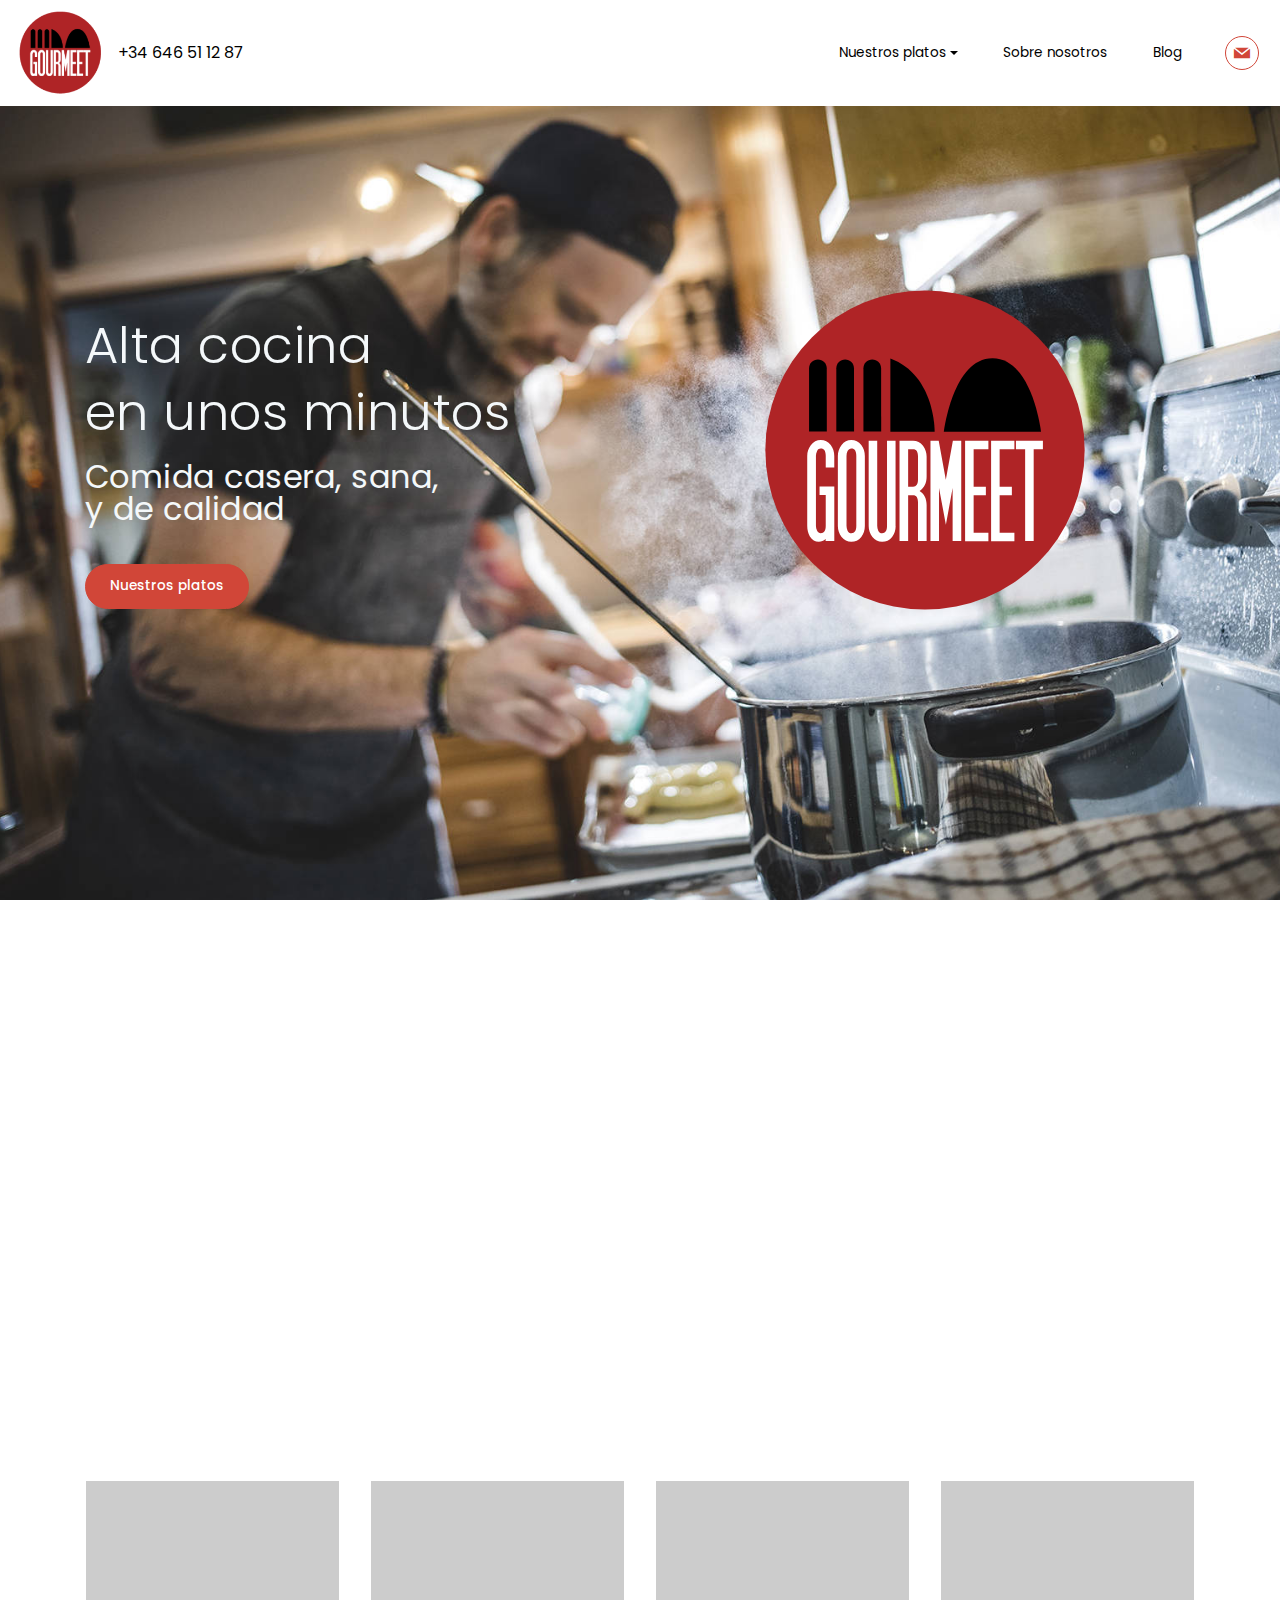
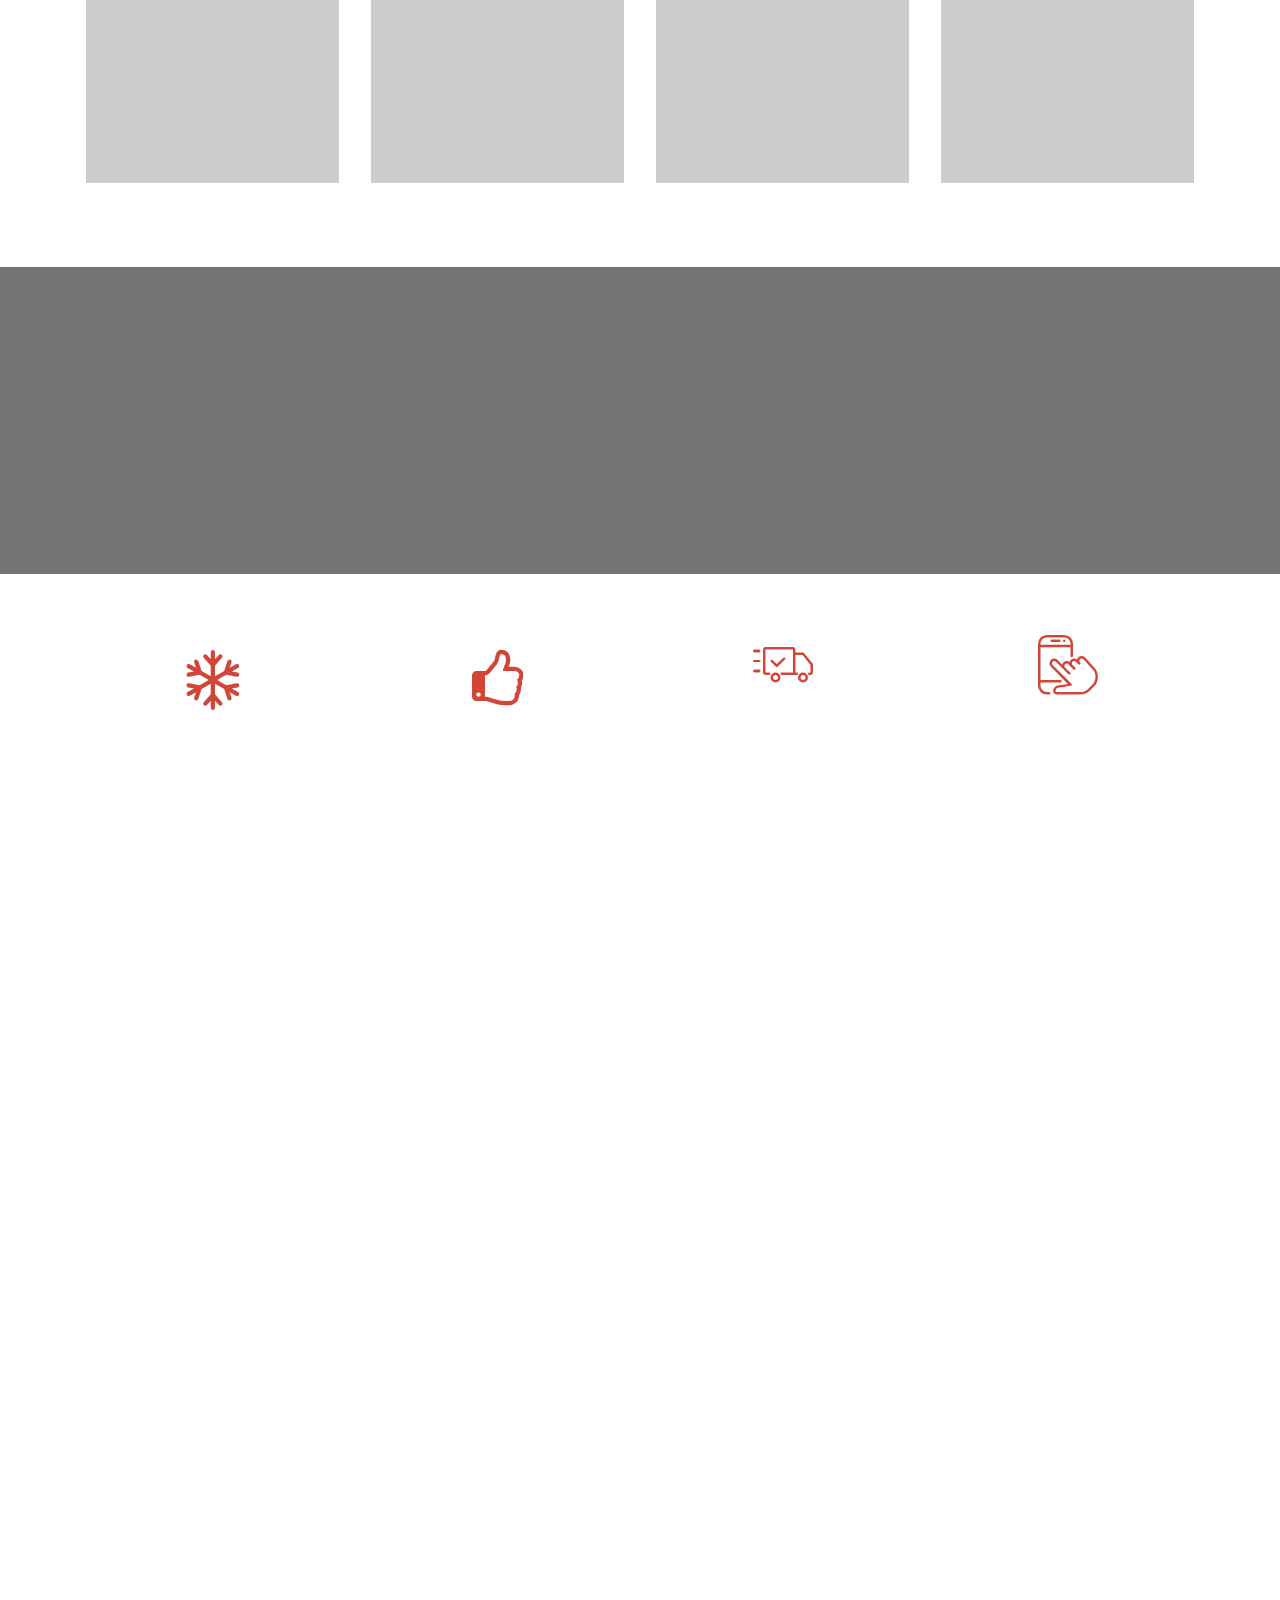
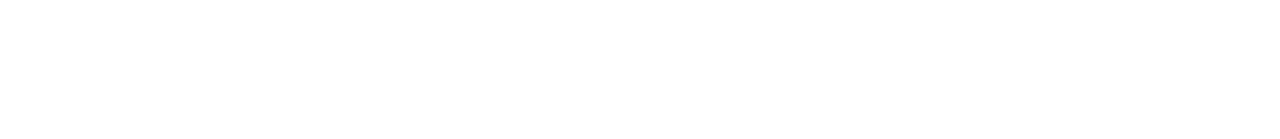
<file: index.html>
<!DOCTYPE html>
<html >
<head>
  <!-- Site made with Mobirise Website Builder v4.8.10, https://mobirise.com -->
  <meta charset="UTF-8">
  <meta http-equiv="X-UA-Compatible" content="IE=edge">
  <meta name="generator" content="Mobirise v4.8.10, mobirise.com">
  <meta name="viewport" content="width=device-width, initial-scale=1, minimum-scale=1">
  <link rel="shortcut icon" href="assets/images/mesa-de-trabajo-1-164x165.png" type="image/x-icon">
  <meta name="description" content="">
  <title>Home</title>
  <link rel="stylesheet" href="assets/icon54/style.css">
  <link rel="stylesheet" href="assets/web/assets/mobirise-icons/mobirise-icons.css">
  <link rel="stylesheet" href="assets/font-awesome/css/font-awesome.css">
  <link rel="stylesheet" href="assets/bootstrap/css/bootstrap.min.css">
  <link rel="stylesheet" href="assets/bootstrap/css/bootstrap-grid.min.css">
  <link rel="stylesheet" href="assets/bootstrap/css/bootstrap-reboot.min.css">
  <link rel="stylesheet" href="assets/animatecss/animate.min.css">
  <link rel="stylesheet" href="assets/socicon/css/styles.css">
  <link rel="stylesheet" href="assets/dropdown/css/style.css">
  <link rel="stylesheet" href="assets/theme/css/style.css">
  <link rel="stylesheet" href="assets/mobirise/css/mbr-additional.css" type="text/css">
  
  
  
</head>
<body>
  <section class="menu cid-rcGasZNHS0" once="menu" id="menu1-1" data-sortbtn="btn-primary">

    
    

    <nav class="navbar navbar-dropdown navbar-fixed-top navbar-expand-lg">
        <div class="navbar-brand">
            <span class="navbar-logo">
                <a href="#top">
                    <img src="assets/images/mesa-de-trabajo-1-164x165.png" alt="Gourmeet" title="Home" style="height: 5.6rem;">
                </a>
            </span>
            <span class="navbar-caption-wrap"><a class="navbar-caption text-black display-5" href="tel:+34-646 511287 ">+34 646 51 12 87 </a></span>
        </div>
        <button class="navbar-toggler" type="button" data-toggle="collapse" data-target="#navbarSupportedContent" aria-controls="navbarNavAltMarkup" aria-expanded="false" aria-label="Toggle navigation">
            <div class="hamburger">
                <span></span>
                <span></span>
                <span></span>
                <span></span>
            </div>
        </button>
      <div class="collapse navbar-collapse" id="navbarSupportedContent">
            <ul class="navbar-nav nav-dropdown nav-right" data-app-modern-menu="true"><li class="nav-item dropdown">
                    <a class="nav-link link text-black dropdown-toggle display-4" href="index.html#content7-1c" data-toggle="dropdown-submenu" aria-expanded="false">Nuestros platos</a><div class="dropdown-menu"><a class="text-black dropdown-item display-4" href="index.html#content7-1c">Carnes<br>Pasta<br>Cremas y rellenos<br>Varios</a></div>
                </li><li class="nav-item"><a class="nav-link link text-black display-4" href="page1.html#content9-o">
                        Sobre nosotros</a></li><li class="nav-item"><a class="nav-link link text-black display-4" href="index.html#features10-1e">
                        Blog</a></li></ul>
            <div class="icons-menu">
              <div class="soc-item">
                <a href="mailto:info@gourmeet.es">
                  <span class="mbr-iconfont socicon-mail socicon" style="color: rgb(209, 70, 56); fill: rgb(209, 70, 56);"></span>
                </a>
              </div>
              
              
              
              
              
            </div>
            
      </div>
    </nav>
</section>

<section class="header4 cid-reMaHEFUPE mbr-fullscreen" id="header4-15" data-sortbtn="btn-primary">

    

    

    <div class="container">
        <div class="row justify-content-center">
            <div class="mbr-white col-md-12 col-lg-6">
                <div class="typed-text pb-3 align-left display-4">
                    <span class="mbr-section-subtitle mbr-fonts-style display-1"><br><br>Alta cocina<br>en unos minutos<br></span>
                    
                </div>
                <p class="mbr-section-text mbr-fonts-style align-left display-2">Comida casera, sana,<br>y de calidad</p>
                <div class="pt-3 mbr-section-btn align-left"><a class="btn btn-md btn-primary display-4" type="submit" href="index.html#content7-1c">Nuestros platos</a></div>
            </div>
            <div class="col-lg-6">
                <div class="mbr-figure">
                    <img src="assets/images/logotipo2-1.svg" alt="Mobirise" title="">
                </div>
            </div>
        </div>
    </div>
    
</section>

<section class="cid-reM4KpsuO8" id="content9-18" data-sortbtn="btn-primary">

    

    
    <div class="container">
        <div class="row justify-content-center">
            <div class="col-12 col-md-12 align-center">
                <h2 class="mbr-section-title align-left mbr-fonts-style mbr-bold mbr-white display-1">
                    Elaboramos platos <br>precocinados de alta calidad</h2>
                <h3 class="mbr-section-subtitle align-left mbr-fonts-style mbr-white pt-2 display-2">Para que disfrutes como nunca de la cocina de siempre</h3>
            </div>
        </div>
    </div>
</section>

<section class="mbr-section article content1 cid-rfjMUEWF85" id="content1-1n" data-sortbtn="btn-primary">
    
     

    <div class="container">
        <div class="media-container-row">
            <div class="col-md-12">
                <p class="mbr-text m-0 mbr-fonts-style mbr-black display-7">“No tenemos tiempo para cocinar, pero <strong>nos gusta comer bien</strong>, alimentarnos adecuadamente… <strong>Gourmeet pone a tu disposición platos precocinados y ultracongelados, elaborados con la tecnología industrial más vanguardista</strong>, que te harán recordar los sabores de la cocina más auténtica.<br><br>Los <strong>ingredientes</strong> de todas nuestras recetas se basan en la <strong>cocina natural: sana y sabrosa</strong>. Así, elaboramos a diario las recetas tradicionales de nuestros platos precocinados: con la mejor tecnología, pero de una forma artesanal. Y se nota. <strong>Platos listos para calentar y consumir de calidad gourmet!”</strong><br></p>
            </div>
        </div>
    </div>
</section>

<section class="features19 cid-reM4lIrjnq" id="features19-15" data-sortbtn="btn-primary">

    

    
    <div class="container">
        <h2 class="mbr-section-title align-left mbr-fonts-style display-1">
            Recomendaciones del chef</h2>

        
        <div class="row justify-content-center align-items-start">
            
            <div class="card px-3 py-4 col-md-6 col-lg-3">
                <div class="card-wrapper flip-card">
                    <div class="card-img">
                        <img src="assets/images/carnes-506x343.jpg" alt="Mobirise" title="">
                        
                    </div>
                    <div class="card-box">
                        <h3 class="mbr-title mbr-fonts-style mbr-bold mbr-black display-5">
                            CARNES</h3>
                        
                        <div class="mbr-section-btn align-left"><a href="page3.html#features14-1x" class="btn btn-md btn-primary display-4">Saber más</a></div>
                    </div>
                </div>
            </div>

            <div class="card px-3 py-4 col-md-6 col-lg-3">
                <div class="card-wrapper flip-card">
                    <div class="card-img">
                        <img src="assets/images/pasta-506x343.jpg" alt="Mobirise" title="">
                        
                    </div>
                    <div class="card-box">
                        <h3 class="mbr-title mbr-fonts-style mbr-bold mbr-black display-5">
                            PASTA</h3>
                        
                        <div class="mbr-section-btn align-left"><a href="page3.html#features14-1x" class="btn btn-md btn-primary display-4">Saber más</a></div>
                    </div>
                </div>
            </div>

            <div class="card px-3 py-4 col-md-6 col-lg-3">
                <div class="card-wrapper flip-card">
                    <div class="card-img">
                        <img src="assets/images/cremas-506x343.jpg" alt="Mobirise" title="">
                        
                    </div>
                    <div class="card-box">
                        <h3 class="mbr-title mbr-fonts-style mbr-bold mbr-black display-5">
                            CREMAS Y RELLENOS</h3>
                        
                        <div class="mbr-section-btn align-left"><a href="page3.html#features14-1x" class="btn btn-md btn-primary display-4">Saber más</a></div>
                    </div>
                </div>
            </div>

            <div class="card px-3 py-4 col-md-6 col-lg-3">
                <div class="card-wrapper flip-card">
                    <div class="card-img">
                        <img src="assets/images/varios-506x343.jpg" alt="Mobirise" title="">
                        
                    </div>
                    <div class="card-box">
                        <h3 class="mbr-title mbr-fonts-style mbr-bold mbr-black display-5">
                            VARIOS</h3>
                        
                        <div class="mbr-section-btn align-left"><a href="page3.html#features14-1x" class="btn btn-md btn-primary display-4">Saber más</a></div>
                    </div>
                </div>
            </div>
        </div>
    </div>
</section>

<section class="cid-reEME1GVfP mbr-parallax-background" id="content9-15" data-sortbtn="btn-primary">

    

    <div class="mbr-overlay" style="opacity: 0.6; background-color: rgb(35, 35, 35);">
    </div>
    <div class="container">
        <div class="row justify-content-center">
            <div class="col-12 col-md-12 align-center">
                <h2 class="mbr-section-title align-left mbr-fonts-style mbr-bold mbr-white display-1">
                    Auténtica Carne fresca de Vacuno</h2>
                <h3 class="mbr-section-subtitle align-left mbr-fonts-style mbr-white pt-2 display-2">
                    100% certificada</h3>
            </div>
        </div>
    </div>
</section>

<section class="features3 cid-reMaq2E13o" id="features3-1a" data-sortbtn="btn-primary">
    
    

    
    <div class="container">
        
        
        <div class="row justify-content-center">
            <div class="card p-3 col-12 col-md-6 col-xl-3 col-lg-3">
                <div class="card-wrap">
                    <div class="card-img pb-4 align-center">
                        <span class="mbr-iconfont fa-snowflake-o fa"></span>
                    </div>
                    <div class="card-box">
                        <h4 class="card-title mbr-fonts-style align-center display-5">
                            Cadena de frio</h4>
                        <p class="mbr-text mbr-fonts-style align-center display-7">
                            Todos los productos se conservan en congelación a -18º</p>
                    </div>
                </div>
            </div>

            <div class="card p-3 col-12 col-md-6 col-xl-3 col-lg-3">
                <div class="card-wrap">
                    <div class="card-img pb-4 align-center">
                        <span class="mbr-iconfont fa-thumbs-o-up fa"></span>
                    </div>
                    <div class="card-box">
                        <h4 class="card-title mbr-fonts-style align-center display-5">
                            Calidad certificada</h4>
                        <p class="mbr-text mbr-fonts-style align-center display-7">
                           Sellos de calidad BRC FOOD y certificación IFC</p>
                    </div>
                </div>
            </div>

            <div class="card p-3 col-12 col-md-6 col-xl-3 col-lg-3">
                <div class="card-wrap">
                    <div class="card-img pb-4 align-center">
                        <span class="mbr-iconfont mbri-delivery"></span>
                    </div>
                    <div class="card-box">
                        <h4 class="card-title mbr-fonts-style align-center display-5">
                            Envio rápido</h4>
                        <p class="mbr-text mbr-fonts-style align-center display-7">Tardamos 24 hrs en procesar tu pedido</p>
                    </div>
                </div>
            </div>

            <div class="card p-3 col-12 col-md-6 col-xl-3 col-lg-3">
                <div class="card-wrap">
                    <div class="card-img pb-4 align-center">
                        <span class="mbr-iconfont icon54-v1-mobile-touch"></span>
                    </div>
                    <div class="card-box">
                        <h4 class="card-title mbr-fonts-style align-center display-5">
                            Atención personalizada</h4>
                        <p class="mbr-text mbr-fonts-style align-center display-7">
                            +34 646 51 12 87 </p>
                    </div>
                </div>
            </div>
        </div>
    </div>
</section>

<section class="cid-reM5OiMuck" id="footer4-19" data-sortbtn="btn-primary">

    

    

    <div class="container">
        <div class="row content justify-content-center align-items-start mbr-black">
            <div class="col-12 col-md-6 col-lg-4 pb-3">
                <div class="logo pb-3 align-center">
                    <a href="https://mobirise.com">
                        <img src="assets/images/logo.png" alt="Mobirise" title="" style="height: 5rem;">
                    </a>
                </div>
                
                <div class="address">
                    <h3 class="address-title mbr-fonts-style pb-2 align-center display-5">Si quieres hacer un pedido ponte en<br>contacto con nosotros. <br><br>Te asesoraremos en cantidades, almacenamiento y preparación.&nbsp;</h3>
                    <p class="address-block mbr-fonts-style pb-3 align-center mbr-text display-4"></p>
                </div>
                <div class="contacts">
                    <h3 class="contacts-title mbr-fonts-style pb-2 align-center display-5"></h3>
                    <p class="contacts-block mbr-fonts-style align-center mbr-text display-4"></p>
                </div>
            </div>
            <div class="col-sm-12 col-md-6 col-lg-5 col-xl-4 opening-hours pb-3 align-center">
                <h3 class="opening-hours-title pb-3 mbr-fonts-style align-center display-5"></h3>
                <div class="col-5 days-column mbr-fonts-style mbr-bold align-right mbr-text display-7">
                    <span></span><br>
                </div>
                <div class="col-5 hours-column mbr-fonts-style align-left mbr-text display-7">
                    <span></span><br>
                </div>
            </div>
            <div class="form-1 col-sm-12 col-md-5 col-xl-4 col-lg-3" data-form-type="formoid">
                <h3 class="form-title pb-3 mbr-fonts-style align-center display-5">
                    PEDIDOS</h3>
                <div data-form-alert="" hidden="">En breve nos pondremos en contacto contigo. Gracias por confiar en Gourmeet.</div>
                <form class="mbr-form" action="https://mobirise.com/" method="post" data-form-title="My Mobirise Form"><input type="hidden" name="email" data-form-email="true" value="VDiQFZOWtBZi4VOWW4+yKiNH7hxtEO7LfnRWHvt+xGXVkuOPVmgaKn/dy0AiYSsq7QCYgRqKG8yCWMfiLQufEmUCd+Urt1gp1HIKr+vi/GUbs4ezXHqq5Brj0T0NtDPh">
                    <div class="input-wrap" data-for="name">
                        <input type="text" class="field display-7" name="name" placeholder="Nombre" data-form-field="Name" required="" id="name-footer4-19">
                    </div>
                    <div class="input-wrap" data-for="email">
                        <input type="text" class="field display-7" name="email" placeholder="e-mail" data-form-field="E-mail" required="" id="email-footer4-19">
                    </div>
                    <div class="input-wrap" data-for="phone">
                        <input type="text" class="field display-7" name="phone" placeholder="Teléfono" data-form-field="Phone" id="phone-footer4-19">
                    </div>
                    <div class="form-group pb-2" data-for="message">
                        <textarea type="text" class="form-control display-7" name="message" placeholder="Mensaje" rows="2" data-form-field="Message" id="message-footer4-19"></textarea>
                    </div>
                    <div class="btn-row align-center">
                        <span class="input-group-btn"><button href="https://mobirise.com/" type="submit" class="btn btn-form btn-primary display-4">Enviar</button></span>
                    </div>
                </form>
            </div>
        </div>
    </div>
</section>

<section class="cid-rezptYAxd7 mbr-reveal" id="footer1-b" data-sortbtn="btn-primary">

    

    <div class="mbr-overlay" style="background-color: rgb(0, 0, 0); opacity: 0.7;"></div>

    <div class="container">
        <div class="media-container-row content text-white">
            <div class="col-12 col-md-3">
                <div class="media-wrap">
                    <a href="index.html">
                        <img src="assets/images/logotipo.svg" alt="Mobirise" title="">
                    </a>
                </div>
            </div>
            <div class="col-12 col-md-3 mbr-fonts-style display-7">
                <h5 class="pb-3"></h5>
                <p class="mbr-text"></p>
            </div>
            <div class="col-12 col-md-3 mbr-fonts-style display-7">
                <h5 class="pb-3"><strong>
                    Contacto</strong></h5>
                <p class="mbr-text">C/ Herreros Nº 12 Edificio 2 <br>Pol. Ind Los Angeles <br>28906 Getafe (Madrid) &nbsp;<br><br>+34 646 51 12 87&nbsp;</p>
            </div>
            <div class="col-12 col-md-3 mbr-fonts-style display-7">
                <h5 class="pb-3"><strong>Menú</strong></h5>
                <p class="mbr-text"><a href="index.html#header1-9" class="text-white">N</a>uestros platos<br><a href="page1.html#content9-o" class="text-white">Sobre nosotros</a><br><br><strong><a href="mailto:info@gourmeet.es">PEDIDOS</a></strong></p>
            </div>
        </div>
        <div class="footer-lower">
            <div class="media-container-row">
                <div class="col-sm-12">
                    <hr>
                </div>
            </div>
            <div class="media-container-row mbr-white">
                <div class="col-sm-6 copyright">
                    <p class="mbr-text mbr-fonts-style display-7">© Copyright 2019</p>
                </div>
                <div class="col-md-6">
                    
                </div>
            </div>
        </div>
    </div>
</section>


  <script src="assets/web/assets/jquery/jquery.min.js"></script>
  <script src="assets/popper/popper.min.js"></script>
  <script src="assets/bootstrap/js/bootstrap.min.js"></script>
  <script src="assets/touchswipe/jquery.touch-swipe.min.js"></script>
  <script src="assets/viewportchecker/jquery.viewportchecker.js"></script>
  <script src="assets/typed/typed.min.js"></script>
  <script src="assets/parallax/jarallax.min.js"></script>
  <script src="assets/smoothscroll/smooth-scroll.js"></script>
  <script src="assets/dropdown/js/script.min.js"></script>
  <script src="assets/theme/js/script.js"></script>
  <script src="assets/formoid/formoid.min.js"></script>
  
  
  <input name="animation" type="hidden">
  </body>
</html>
</file>
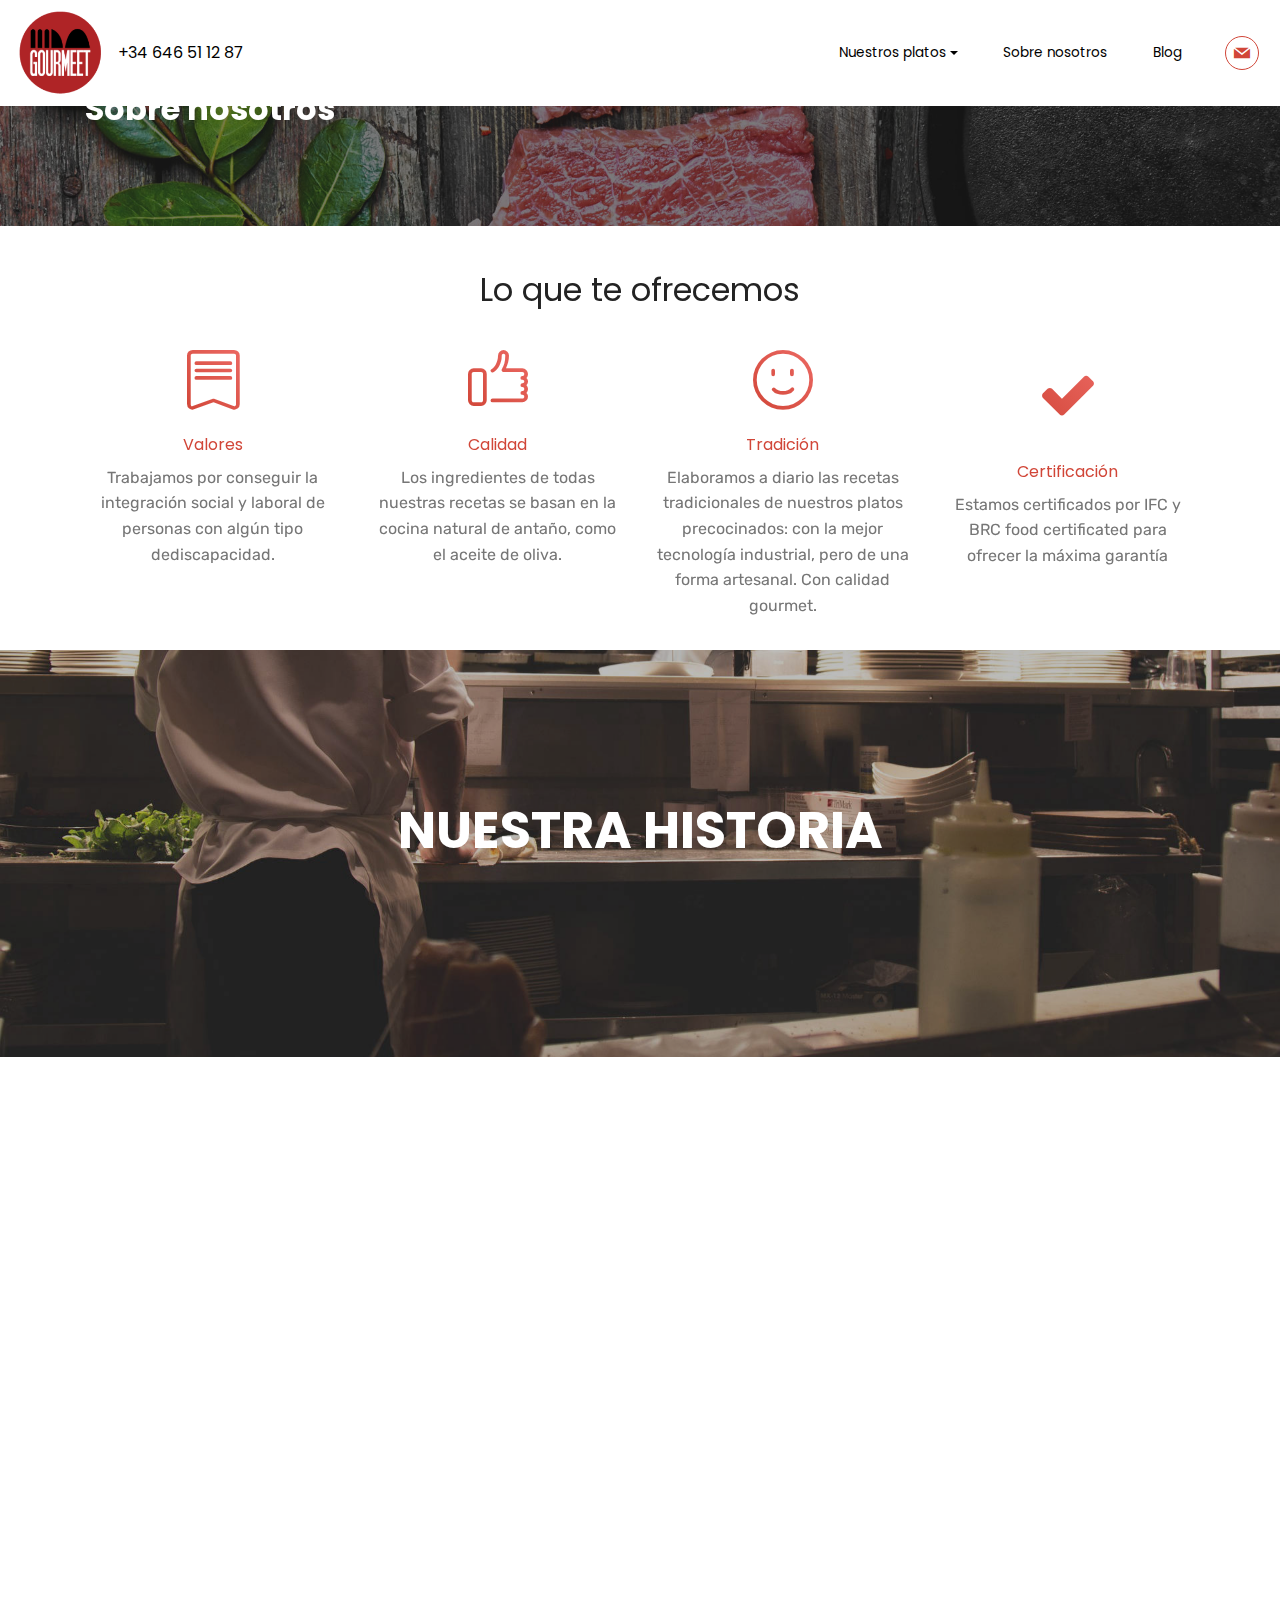
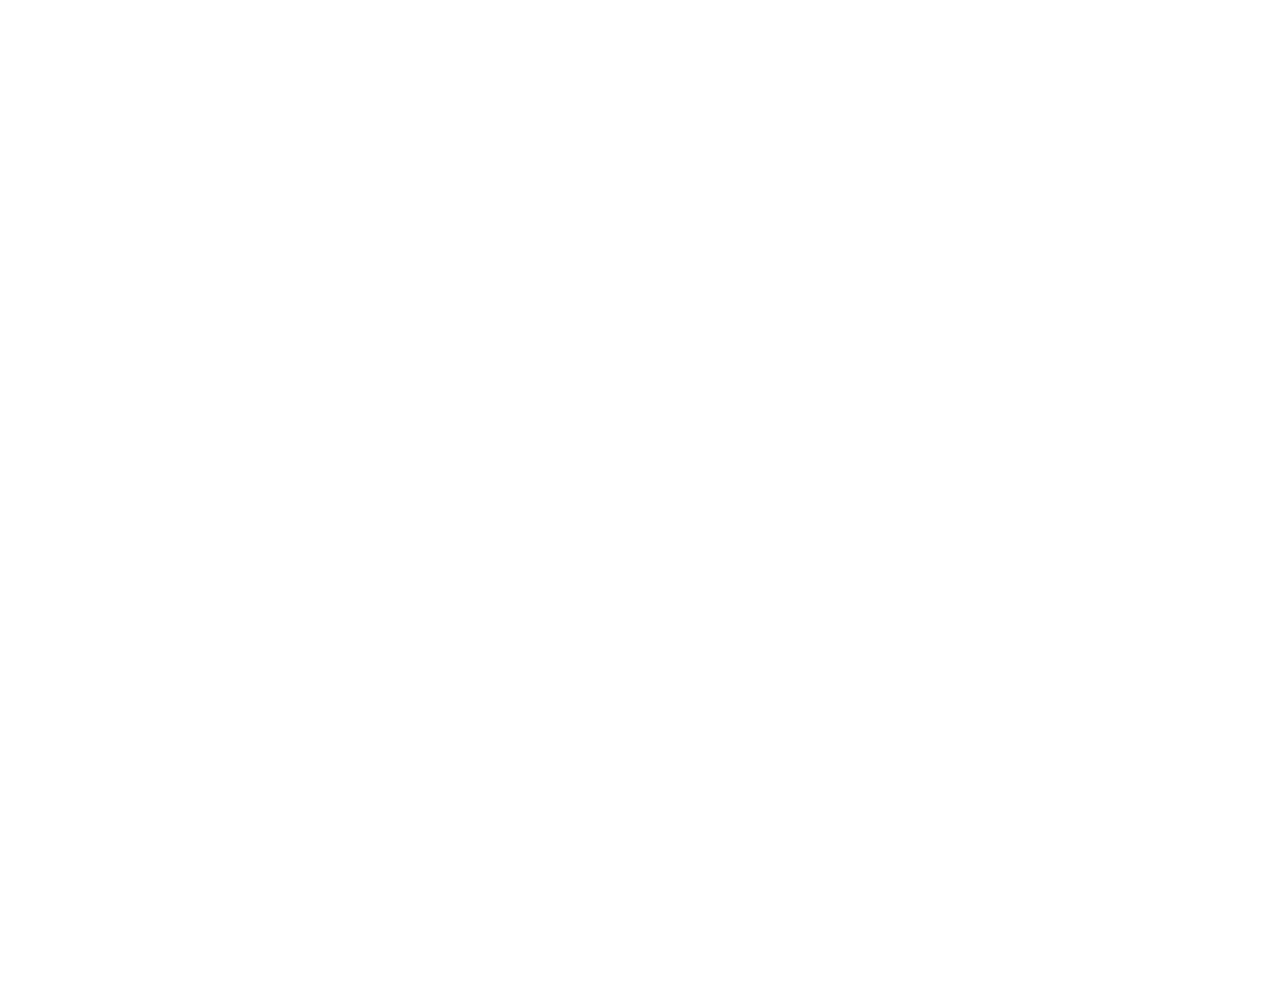
<file: page1.html>
<!DOCTYPE html>
<html >
<head>
  <!-- Site made with Mobirise Website Builder v4.8.10, https://mobirise.com -->
  <meta charset="UTF-8">
  <meta http-equiv="X-UA-Compatible" content="IE=edge">
  <meta name="generator" content="Mobirise v4.8.10, mobirise.com">
  <meta name="viewport" content="width=device-width, initial-scale=1, minimum-scale=1">
  <link rel="shortcut icon" href="assets/images/mesa-de-trabajo-1-164x165.png" type="image/x-icon">
  <meta name="description" content="">
  <title>Sobre nosotros</title>
  <link rel="stylesheet" href="assets/font-awesome/css/font-awesome.css">
  <link rel="stylesheet" href="assets/web/assets/mobirise-icons-bold/mobirise-icons-bold.css">
  <link rel="stylesheet" href="assets/bootstrap/css/bootstrap.min.css">
  <link rel="stylesheet" href="assets/bootstrap/css/bootstrap-grid.min.css">
  <link rel="stylesheet" href="assets/bootstrap/css/bootstrap-reboot.min.css">
  <link rel="stylesheet" href="assets/dropdown/css/style.css">
  <link rel="stylesheet" href="assets/animatecss/animate.min.css">
  <link rel="stylesheet" href="assets/socicon/css/styles.css">
  <link rel="stylesheet" href="assets/theme/css/style.css">
  <link rel="stylesheet" href="assets/mobirise/css/mbr-additional.css" type="text/css">
  
  
  
</head>
<body>
  <section class="menu cid-reNbZmdqbM" once="menu" id="menu1-1b">

    
    

    <nav class="navbar navbar-dropdown navbar-fixed-top navbar-expand-lg">
        <div class="navbar-brand">
            <span class="navbar-logo">
                <a href="#top">
                    <img src="assets/images/mesa-de-trabajo-1-164x165.png" alt="Gourmeet" title="Home" style="height: 5.6rem;">
                </a>
            </span>
            <span class="navbar-caption-wrap"><a class="navbar-caption text-black display-5" href="tel:+34-646 511287 ">+34 646 51 12 87 </a></span>
        </div>
        <button class="navbar-toggler" type="button" data-toggle="collapse" data-target="#navbarSupportedContent" aria-controls="navbarNavAltMarkup" aria-expanded="false" aria-label="Toggle navigation">
            <div class="hamburger">
                <span></span>
                <span></span>
                <span></span>
                <span></span>
            </div>
        </button>
      <div class="collapse navbar-collapse" id="navbarSupportedContent">
            <ul class="navbar-nav nav-dropdown nav-right" data-app-modern-menu="true"><li class="nav-item dropdown">
                    <a class="nav-link link text-black dropdown-toggle display-4" href="index.html#content7-1c" data-toggle="dropdown-submenu" aria-expanded="false">Nuestros platos</a><div class="dropdown-menu"><a class="text-black dropdown-item display-4" href="index.html#content7-1c">Carnes<br>Pasta<br>Cremas y rellenos<br>Varios</a></div>
                </li><li class="nav-item"><a class="nav-link link text-black display-4" href="page1.html#content9-o">
                        Sobre nosotros</a></li><li class="nav-item"><a class="nav-link link text-black display-4" href="index.html#features10-1e">
                        Blog</a></li></ul>
            <div class="icons-menu">
              <div class="soc-item">
                <a href="mailto:info@gourmeet.es">
                  <span class="mbr-iconfont socicon-mail socicon" style="color: rgb(209, 70, 56); fill: rgb(209, 70, 56);"></span>
                </a>
              </div>
              
              
              
              
              
            </div>
            
      </div>
    </nav>
</section>

<section class="cid-reApP8cNDj mbr-parallax-background" id="content9-o">

    

    <div class="mbr-overlay" style="opacity: 0.6; background-color: rgb(35, 35, 35);">
    </div>
    <div class="container">
        <div class="row justify-content-center">
            <div class="col-12 col-md-12 align-center">
                <h2 class="mbr-section-title align-left mbr-fonts-style mbr-bold mbr-white display-2">Sobre nosotros</h2>
                
            </div>
        </div>
    </div>
</section>

<section class="features3 cid-reBzFNeC9Y" id="features3-18">
    
    

    
    <div class="container">
        <h2 class="mbr-section-title align-center mbr-fonts-style display-2">
            Lo que te ofrecemos</h2>
        
        <div class="row justify-content-center pt-3">
            <div class="card p-3 col-12 col-md-6 col-xl-3 col-lg-3">
                <div class="card-wrap">
                    <div class="card-img pb-4 align-center">
                        <span class="mbr-iconfont mbrib-bookmark" style="color: rgb(209, 70, 56); fill: rgb(209, 70, 56);"></span>
                    </div>
                    <div class="card-box">
                        <h4 class="card-title mbr-fonts-style align-center display-5">
                            Valores</h4>
                        <p class="mbr-text mbr-fonts-style align-center display-7">
                            Trabajamos por conseguir la integración social y laboral de personas con algún tipo dediscapacidad.           
                        </p>
                    </div>
                </div>
            </div>

            <div class="card p-3 col-12 col-md-6 col-xl-3 col-lg-3">
                <div class="card-wrap">
                    <div class="card-img pb-4 align-center">
                        <span class="mbr-iconfont mbrib-like"></span>
                    </div>
                    <div class="card-box">
                        <h4 class="card-title mbr-fonts-style align-center display-5">
                            Calidad</h4>
                        <p class="mbr-text mbr-fonts-style align-center display-7">
                           Los ingredientes de todas nuestras recetas se basan en la cocina natural de antaño, como el aceite de oliva. 
                        </p>
                    </div>
                </div>
            </div>

            <div class="card p-3 col-12 col-md-6 col-xl-3 col-lg-3">
                <div class="card-wrap">
                    <div class="card-img pb-4 align-center">
                        <span class="mbr-iconfont mbrib-smile-face"></span>
                    </div>
                    <div class="card-box">
                        <h4 class="card-title mbr-fonts-style align-center display-5">
                            Tradición</h4>
                        <p class="mbr-text mbr-fonts-style align-center display-7">
                            Elaboramos a diario las recetas tradicionales de nuestros platos precocinados: con la mejor tecnología industrial, pero de una forma artesanal. Con calidad gourmet.
                        </p>
                    </div>
                </div>
            </div>

            <div class="card p-3 col-12 col-md-6 col-xl-3 col-lg-3">
                <div class="card-wrap">
                    <div class="card-img pb-4 align-center">
                        <span class="mbr-iconfont fa-check fa"></span>
                    </div>
                    <div class="card-box">
                        <h4 class="card-title mbr-fonts-style align-center display-5">
                            Certificación</h4>
                        <p class="mbr-text mbr-fonts-style align-center display-7">
                            Estamos certificados por IFC y BRC food certificated para ofrecer la máxima garantía
                        </p>
                    </div>
                </div>
            </div>
        </div>
    </div>
</section>

<section class="info7 cid-reAuvR6I7E mbr-parallax-background" id="info7-w">

    

    <div class="mbr-overlay" style="opacity: 0.3; background-color: rgb(35, 35, 35);">
    </div>
    <div class="container">
        <div class="row justify-content-center">
            <div class="col-12 col-md-12 align-center">
                <h2 class="mbr-section-title align-left mbr-fonts-style mbr-bold mbr-white display-1">NUESTRA HISTORIA<br></h2>
                <h3 class="mbr-section-subtitle align-left mbr-fonts-style mbr-white pt-2 display-5">Estamos orgullosos de nuestra labor social</h3>
                
            </div>
        </div>
    </div>
</section>

<section class="mbr-section article content10 cid-reAsnXOdQX" id="content10-t">
    
     

    <div class="container">
        <div class="media-container-row">
            <div class="col-md-10 col-lg-8">
                <p class="mbr-text m-0 mbr-fonts-style mbr-black display-7">La creación de New World Sight surge de la necesidad de proporcionar empleo a personas con discapacidad (física, psíquica y sensorial), cuya actividad está centrada en la elaboración de platos precocinados de calidad gourmet, realizando además la distribución y comercialización de los mismos.<br><br>Partimos de la experiencia previa, en el sector de la alimentación, en nuestra dedicación personal y profesional en la puesta en marcha y funcionamiento de un Centro Ocupacional (CEDEL) y de un Centro Especial de Empleo (CEDEL 2) con igual objetivo al que ahora se pretende:<br><br><strong>LA INTEGRACIÓN LABORAL DEL DISCAPACITADO DENTRO DE UN MARCO EMPRESARIAL</strong> con una trayectoria empresarial intachable de <strong>más de cuarenta años</strong>.<br><br>En el año 2012, creamos la marca GOURMEET, integrando dos conceptos fundamentales, la calidad gourmet de nuestros platos y que los mismos sean motivo de encuentro de amigos o familia para disfrutar de una comida artesanal, como hecha en casa. Esta es la marca comercial que estamos potenciando y que mejor nos representa.<br><br>Todos nuestros productos son elaborados con <strong>materias primas de primera calidad</strong>, con una cuidada selección de nuestros proveedores y siguiendo estrictas normas de calidad conforme a normas internacionales como la <strong>BRC sin el uso de aditivos o elementos artificiales, logrando así obtener un producto sano y 100% natural</strong>.<br><br>Utilizando los medios y maquinaria más moderna del mercado la producción se realiza de forma artesanal en su confección final. <strong>Realmente se cocina como en casa.</strong><br><br></p>
            </div>
        </div>
    </div>
</section>

<section class="features16 cid-reBzKbuZve" id="features16-19">

    

    
    <div class="container">
        <div class="row main align-items-center">
            <div class="col-md-6 image-element ">
                <div class="img-wrap">
                    <img src="assets/images/calidad-copia-1140x769.jpg" alt="" title="">
                </div>
            </div>
            <div class="col-md-6 text-element">
                <div class="text-content">
                    
                    <h2 class="mbr-title pt-2 mbr-fonts-style align-left display-2">
                        Certificación de calidad</h2>
                    <div class="mbr-section-text">
                        
                    </div>
                    
                </div>
            </div>
        </div>
    </div>          
</section>

<section class="cid-reN9Io8K3F mbr-reveal" id="footer1-1a">

    

    <div class="mbr-overlay" style="background-color: rgb(0, 0, 0); opacity: 0.7;"></div>

    <div class="container">
        <div class="media-container-row content text-white">
            <div class="col-12 col-md-3">
                <div class="media-wrap">
                    <a href="index.html">
                        <img src="assets/images/logotipo.svg" alt="Mobirise" title="">
                    </a>
                </div>
            </div>
            <div class="col-12 col-md-3 mbr-fonts-style display-7">
                <h5 class="pb-3"></h5>
                <p class="mbr-text"></p>
            </div>
            <div class="col-12 col-md-3 mbr-fonts-style display-7">
                <h5 class="pb-3"><strong>
                    Contacto</strong></h5>
                <p class="mbr-text">C/ Herreros Nº 12 Edificio 2 <br>Pol. Ind Los Angeles <br>28906 Getafe (Madrid) &nbsp;<br><br>+34 646 51 12 87&nbsp;</p>
            </div>
            <div class="col-12 col-md-3 mbr-fonts-style display-7">
                <h5 class="pb-3"><strong>Menú</strong></h5>
                <p class="mbr-text"><a href="index.html#header1-9" class="text-white">N</a>uestros platos<br><a href="page1.html#content9-o" class="text-white">Sobre nosotros</a><br><br><strong><a href="mailto:info@gourmeet.es">PEDIDOS</a></strong></p>
            </div>
        </div>
        <div class="footer-lower">
            <div class="media-container-row">
                <div class="col-sm-12">
                    <hr>
                </div>
            </div>
            <div class="media-container-row mbr-white">
                <div class="col-sm-6 copyright">
                    <p class="mbr-text mbr-fonts-style display-7">© Copyright 2019</p>
                </div>
                <div class="col-md-6">
                    
                </div>
            </div>
        </div>
    </div>
</section>


  <script src="assets/web/assets/jquery/jquery.min.js"></script>
  <script src="assets/popper/popper.min.js"></script>
  <script src="assets/bootstrap/js/bootstrap.min.js"></script>
  <script src="assets/smoothscroll/smooth-scroll.js"></script>
  <script src="assets/dropdown/js/script.min.js"></script>
  <script src="assets/viewportchecker/jquery.viewportchecker.js"></script>
  <script src="assets/parallax/jarallax.min.js"></script>
  <script src="assets/touchswipe/jquery.touch-swipe.min.js"></script>
  <script src="assets/theme/js/script.js"></script>
  
  
  <input name="animation" type="hidden">
  </body>
</html>
</file>
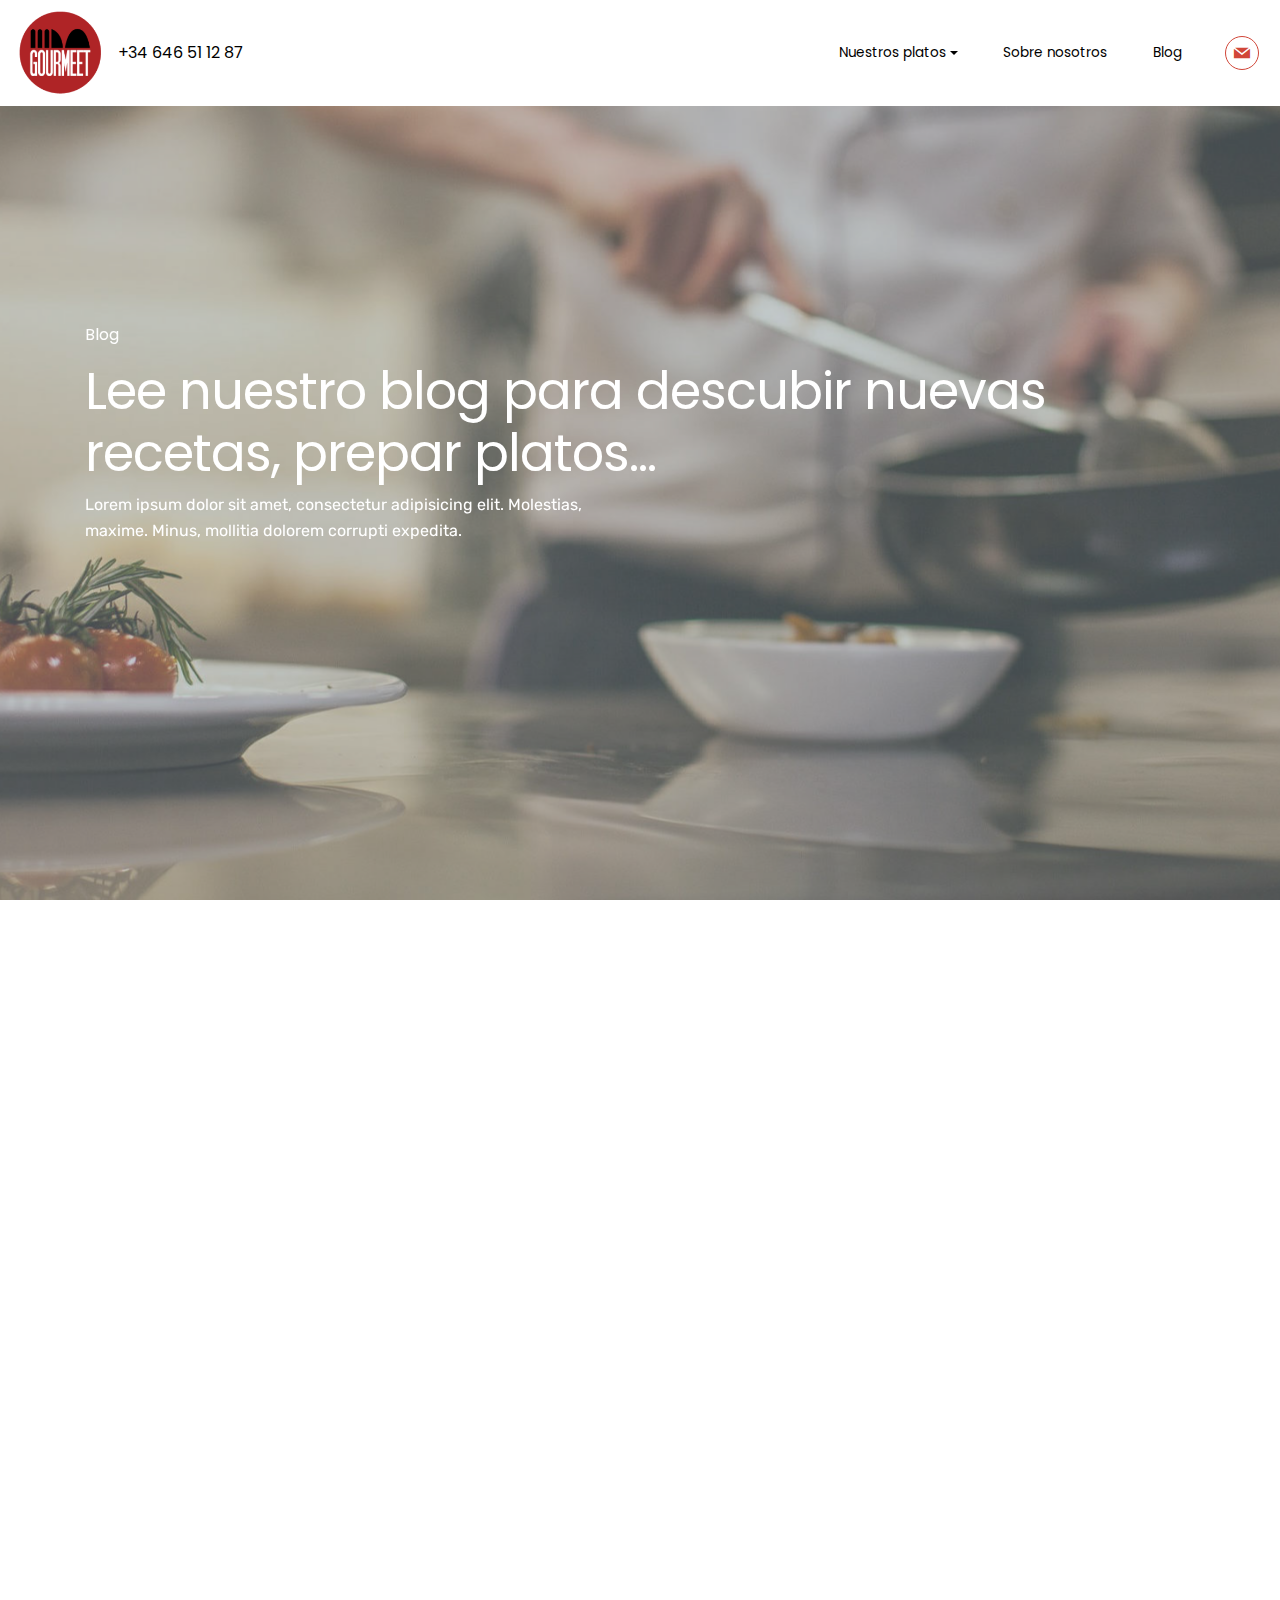
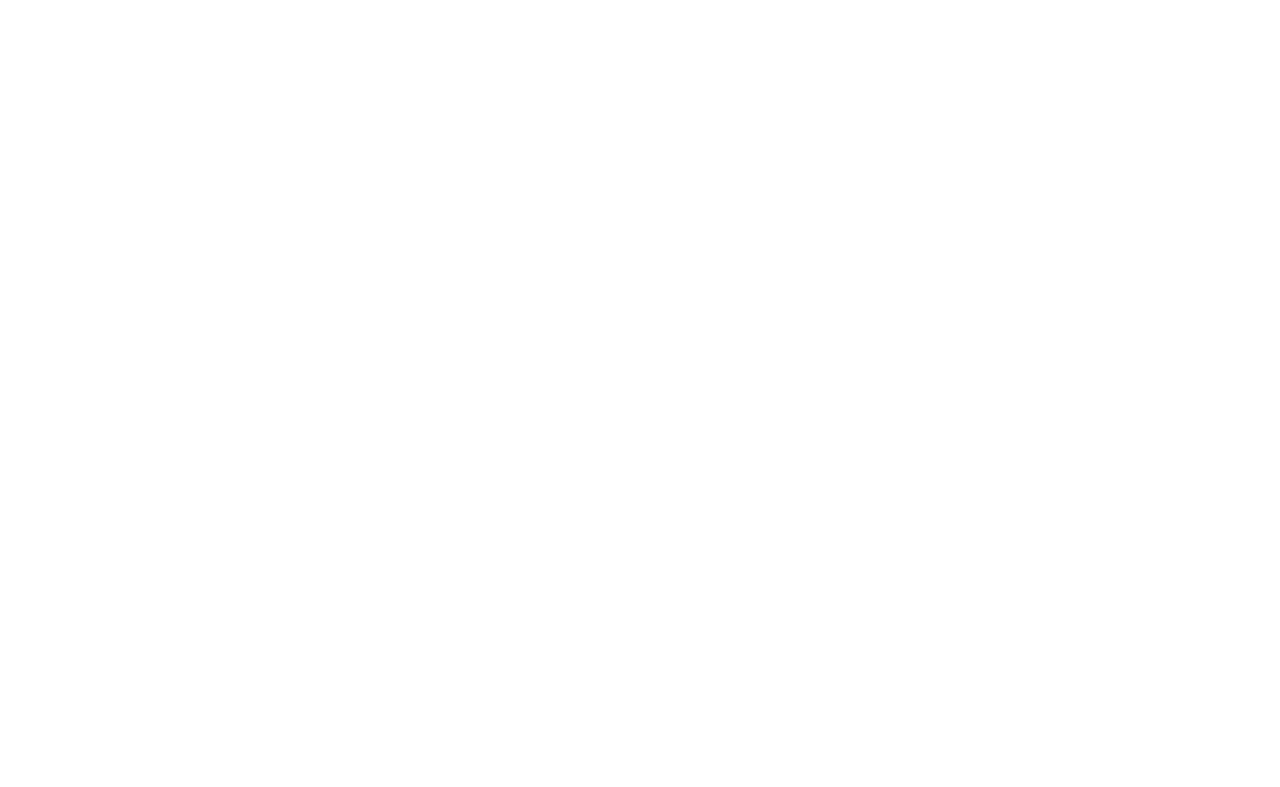
<file: page2.html>
<!DOCTYPE html>
<html >
<head>
  <!-- Site made with Mobirise Website Builder v4.8.10, https://mobirise.com -->
  <meta charset="UTF-8">
  <meta http-equiv="X-UA-Compatible" content="IE=edge">
  <meta name="generator" content="Mobirise v4.8.10, mobirise.com">
  <meta name="viewport" content="width=device-width, initial-scale=1, minimum-scale=1">
  <link rel="shortcut icon" href="assets/images/mesa-de-trabajo-1-164x165.png" type="image/x-icon">
  <meta name="description" content="">
  <title>Blog1</title>
  <link rel="stylesheet" href="assets/web/assets/mobirise-icons/mobirise-icons.css">
  <link rel="stylesheet" href="assets/bootstrap/css/bootstrap.min.css">
  <link rel="stylesheet" href="assets/bootstrap/css/bootstrap-grid.min.css">
  <link rel="stylesheet" href="assets/bootstrap/css/bootstrap-reboot.min.css">
  <link rel="stylesheet" href="assets/dropdown/css/style.css">
  <link rel="stylesheet" href="assets/animatecss/animate.min.css">
  <link rel="stylesheet" href="assets/socicon/css/styles.css">
  <link rel="stylesheet" href="assets/theme/css/style.css">
  <link rel="stylesheet" href="assets/mobirise/css/mbr-additional.css" type="text/css">
  
  
  
</head>
<body>
  <section class="menu cid-reNbZmdqbM" once="menu" id="menu1-1c">

    
    

    <nav class="navbar navbar-dropdown navbar-fixed-top navbar-expand-lg">
        <div class="navbar-brand">
            <span class="navbar-logo">
                <a href="#top">
                    <img src="assets/images/mesa-de-trabajo-1-164x165.png" alt="Gourmeet" title="Home" style="height: 5.6rem;">
                </a>
            </span>
            <span class="navbar-caption-wrap"><a class="navbar-caption text-black display-5" href="tel:+34-646 511287 ">+34 646 51 12 87 </a></span>
        </div>
        <button class="navbar-toggler" type="button" data-toggle="collapse" data-target="#navbarSupportedContent" aria-controls="navbarNavAltMarkup" aria-expanded="false" aria-label="Toggle navigation">
            <div class="hamburger">
                <span></span>
                <span></span>
                <span></span>
                <span></span>
            </div>
        </button>
      <div class="collapse navbar-collapse" id="navbarSupportedContent">
            <ul class="navbar-nav nav-dropdown nav-right" data-app-modern-menu="true"><li class="nav-item dropdown">
                    <a class="nav-link link text-black dropdown-toggle display-4" href="index.html#content7-1c" data-toggle="dropdown-submenu" aria-expanded="false">Nuestros platos</a><div class="dropdown-menu"><a class="text-black dropdown-item display-4" href="index.html#content7-1c">Carnes<br>Pasta<br>Cremas y rellenos<br>Varios</a></div>
                </li><li class="nav-item"><a class="nav-link link text-black display-4" href="page1.html#content9-o">
                        Sobre nosotros</a></li><li class="nav-item"><a class="nav-link link text-black display-4" href="index.html#features10-1e">
                        Blog</a></li></ul>
            <div class="icons-menu">
              <div class="soc-item">
                <a href="mailto:info@gourmeet.es">
                  <span class="mbr-iconfont socicon-mail socicon" style="color: rgb(209, 70, 56); fill: rgb(209, 70, 56);"></span>
                </a>
              </div>
              
              
              
              
              
            </div>
            
      </div>
    </nav>
</section>

<section class="header3 cid-rfdL7nzjlN mbr-fullscreen mbr-parallax-background" id="header3-1g">

    

    <div class="mbr-overlay" style="opacity: 0.5;">
    </div>

    <div class="container align-left">
        <div class="row justify-content-center mbr-white">
            <div class="mbr-white col-md-12">
                <h4 class="mbr-section-subtitle mbr-fonts-style align-left pb-2 display-5">Blog</h4>
                <h1 class="mbr-section-title mbr-white mbr-fonts-style align-left display-1">Lee nuestro blog para descubir nuevas recetas, prepar platos...</h1>
                <p class="mbr-text pb-3 mbr-fonts-style mbr-white align-left display-7">
                    Lorem ipsum dolor sit amet, consectetur adipisicing elit. Molestias, <br>maxime. Minus, mollitia dolorem corrupti expedita.
                </p>
                
            </div>
        </div>
    </div>
    
</section>

<section class="cid-rfdL3zPVVs" id="content7-1f">

    

    
    <div class="container">
        <div class="row justify-content-center">
            <div class="col-12 col-md-12 align-center">
                
                <h2 class="mbr-section-title align-center mbr-fonts-style mbr-bold display-2">Noticia titulo</h2>
            </div>
        </div>
    </div>
</section>

<section class="mbr-section article content1 cid-rfdLuE18Lj" id="content1-1h">
    
     

    <div class="container">
        <div class="media-container-row">
            <div class="col-md-12">
                <p class="mbr-text m-0 mbr-fonts-style mbr-black display-7"><strong>Lorem ipsum dolor</strong> sit amet, consectetur adipisicing elit. Asperiores porro ad earum est voluptates consequatur quam. Qui id illo nisi dolores quidem maxime, ab, nobis consectetur, dolore placeat similique! Animi.A nesciunt, eius dolores magnam facere consectetur totam cupiditate, rem et quam commodi fugit rerum magni debitis sit quasi deleniti. Atque vel consectetur, mollitia repellendus voluptas corrupti odio accusantium architecto!&nbsp;sit amet, consectetur adipisicing elit. Asperiores porro ad earum est voluptates consequatur quam. Qui id illo nisi dolores quidem maxime, ab, nobis consectetur, dolore placeat similique! Animi.A nesciunt, eius dolores magnam facere consectetur totam cupiditate, rem et quam commodi fugit rerum magni debitis sit quasi deleniti. <br><br>Atque vel consectetur, mollitia repellendus voluptas corrupti odio accusantium architecto!sit amet, consectetur adipisicing elit. Asperiores porro ad earum est voluptates consequatur quam. Qui id illo nisi dolores quidem maxime, ab, nobis consectetur, dolore placeat similique! Animi.A nesciunt, eius dolores magnam facere consectetur totam cupiditate, rem et quam commodi fugit rerum magni debitis sit quasi deleniti. Atque vel consectetur, mollitia repellendus voluptas corrupti odio accusantium architecto!sit amet, consectetur adipisicing elit. Asperiores porro ad earum est voluptates consequatur quam. Qui id illo nisi dolores quidem maxime, ab, nobis consectetur, dolore placeat similique! Animi.A nesciunt, eius dolores magnam facere consectetur totam cupiditate, rem et quam commodi fugit rerum magni debitis sit quasi deleniti. Atque vel consectetur, mollitia repellendus voluptas corrupti odio accusantium architecto!</p>
            </div>
        </div>
    </div>
</section>

<section class="mbr-section content8 cid-rfdLzAazXx" id="content8-1i">
          
    

    <div class="container">
        <div class="row">
            <div class="col-md-12">
                <div class="media-container-row">
                    <div class="media-content">
                        <div class="mbr-section-text">
                            <p class="mbr-text align-left mb-0 mbr-fonts-style mbr-black display-7">
                               Lorem ipsum dolor sit amet, consectetur adipisicing elit. Maxime tempore, numquam ducimus minus fuga beatae accusantium iusto? Sapiente maiores molestias, soluta, nihil itaque magni repudiandae, iste ipsa, impedit tenetur recusandae!
                            </p>
                        </div>
                    </div>
                    <div class="mbr-figure" style="width: 80%;">
                        <img src="assets/images/mbr-938x623.jpg" alt="Mobirise" title="">  
                    </div>
                </div>
            </div>
        </div>
    </div>
</section>

<section class="mbr-section article content1 cid-rfdLJVRE4B" id="content1-1k">
    
     

    <div class="container">
        <div class="media-container-row">
            <div class="col-md-12">
                <p class="mbr-text m-0 mbr-fonts-style mbr-black display-7">&nbsp;&nbsp;&nbsp;&nbsp;<strong>Lorem ipsum dolor</strong> sit amet, consectetur adipisicing elit. Asperiores porro ad earum est voluptates consequatur quam. Qui id illo nisi dolores quidem maxime, ab, nobis consectetur, dolore placeat similique! Animi.A nesciunt, eius dolores magnam facere consectetur totam cupiditate, rem et quam commodi</p>
            </div>
        </div>
    </div>
</section>

<section class="cid-rfdLLSUbsF mbr-reveal" id="footer1-1l">

    

    <div class="mbr-overlay" style="background-color: rgb(0, 0, 0); opacity: 0.7;"></div>

    <div class="container">
        <div class="media-container-row content text-white">
            <div class="col-12 col-md-3">
                <div class="media-wrap">
                    <a href="index.html">
                        <img src="assets/images/logotipo.svg" alt="Mobirise" title="">
                    </a>
                </div>
            </div>
            <div class="col-12 col-md-3 mbr-fonts-style display-7">
                <h5 class="pb-3"></h5>
                <p class="mbr-text"></p>
            </div>
            <div class="col-12 col-md-3 mbr-fonts-style display-7">
                <h5 class="pb-3"><strong>
                    Contacto</strong></h5>
                <p class="mbr-text">C/ Herreros Nº 12 Edificio 2 <br>Pol. Ind Los Angeles <br>28906 Getafe (Madrid) &nbsp;<br><br>+34 646 51 12 87&nbsp;</p>
            </div>
            <div class="col-12 col-md-3 mbr-fonts-style display-7">
                <h5 class="pb-3"><strong>Menú</strong></h5>
                <p class="mbr-text"><a href="index.html#header1-9" class="text-white">N</a>uestros platos<br><a href="page1.html#content9-o" class="text-white">Sobre nosotros</a><br><br><strong><a href="mailto:info@gourmeet.es">PEDIDOS</a></strong></p>
            </div>
        </div>
        <div class="footer-lower">
            <div class="media-container-row">
                <div class="col-sm-12">
                    <hr>
                </div>
            </div>
            <div class="media-container-row mbr-white">
                <div class="col-sm-6 copyright">
                    <p class="mbr-text mbr-fonts-style display-7">© Copyright 2019</p>
                </div>
                <div class="col-md-6">
                    
                </div>
            </div>
        </div>
    </div>
</section>


  <script src="assets/web/assets/jquery/jquery.min.js"></script>
  <script src="assets/popper/popper.min.js"></script>
  <script src="assets/bootstrap/js/bootstrap.min.js"></script>
  <script src="assets/smoothscroll/smooth-scroll.js"></script>
  <script src="assets/dropdown/js/script.min.js"></script>
  <script src="assets/viewportchecker/jquery.viewportchecker.js"></script>
  <script src="assets/parallax/jarallax.min.js"></script>
  <script src="assets/touchswipe/jquery.touch-swipe.min.js"></script>
  <script src="assets/theme/js/script.js"></script>
  
  
  <input name="animation" type="hidden">
  </body>
</html>
</file>
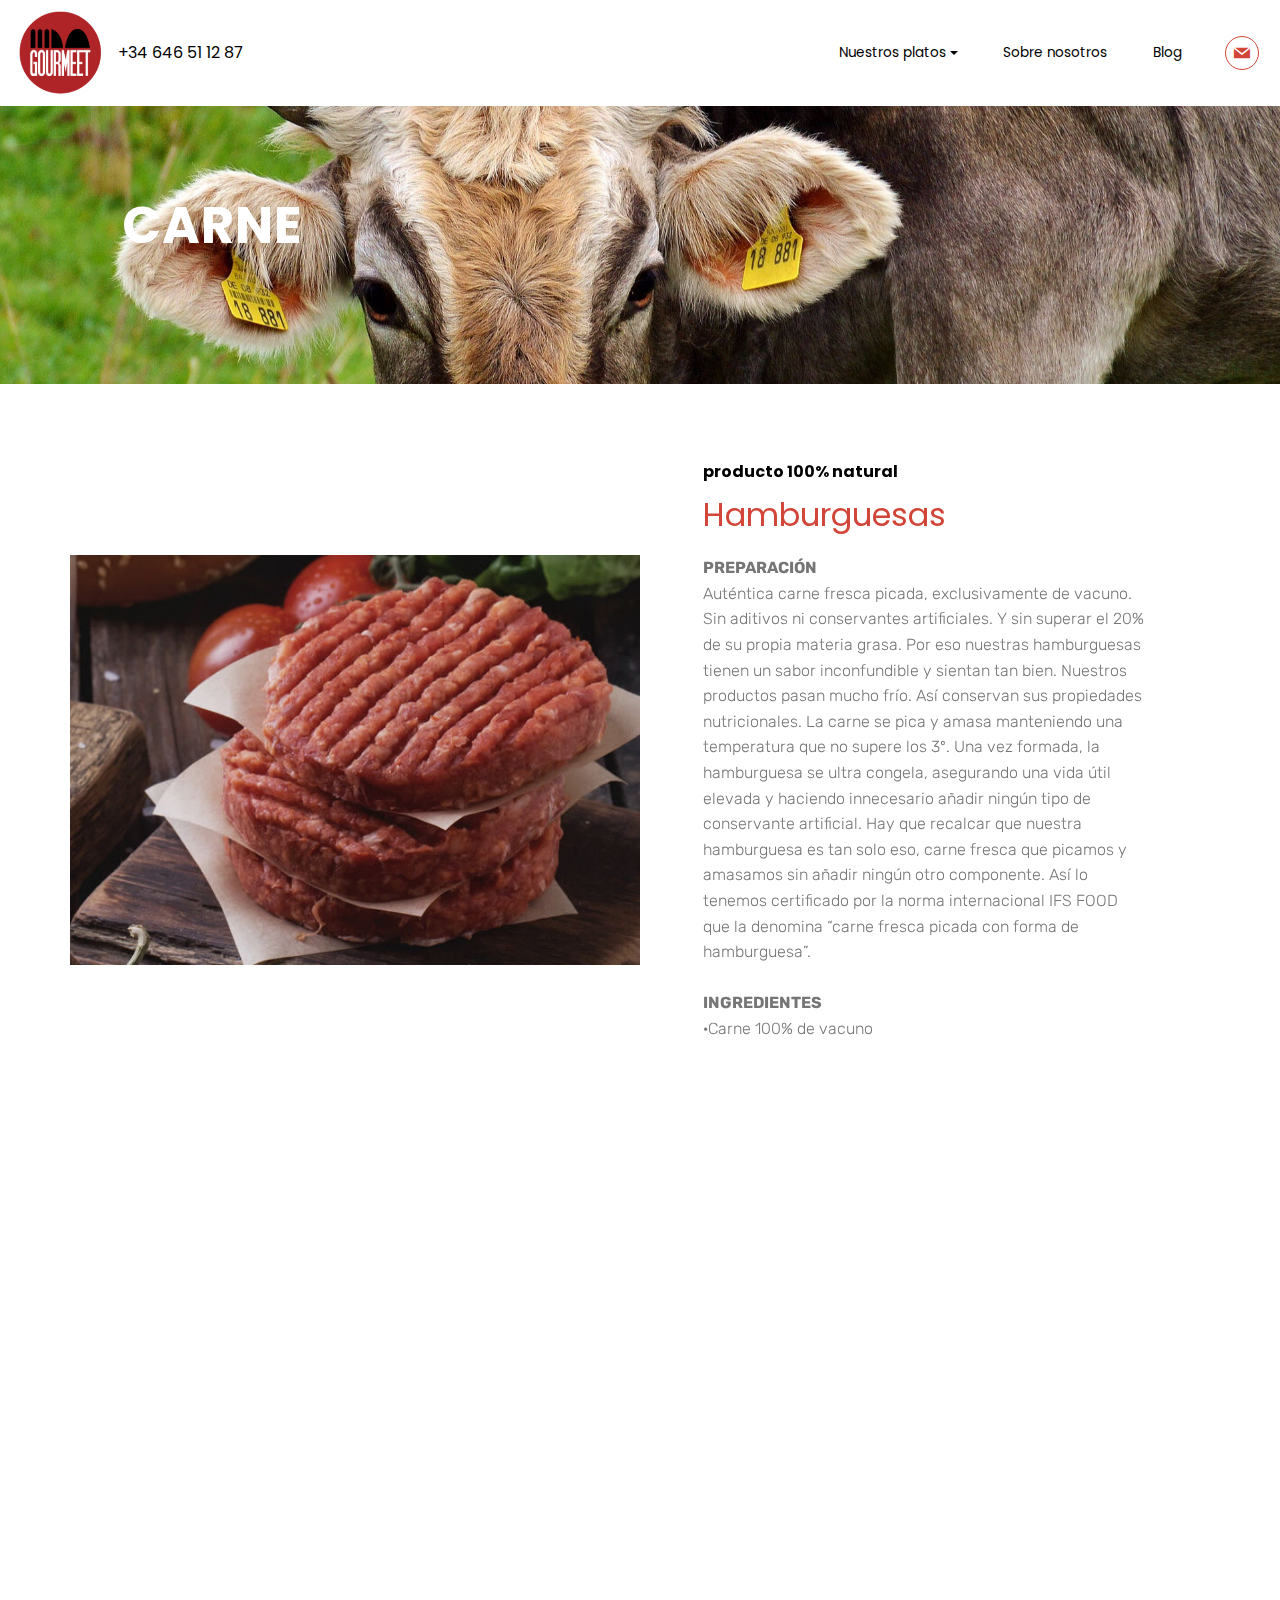
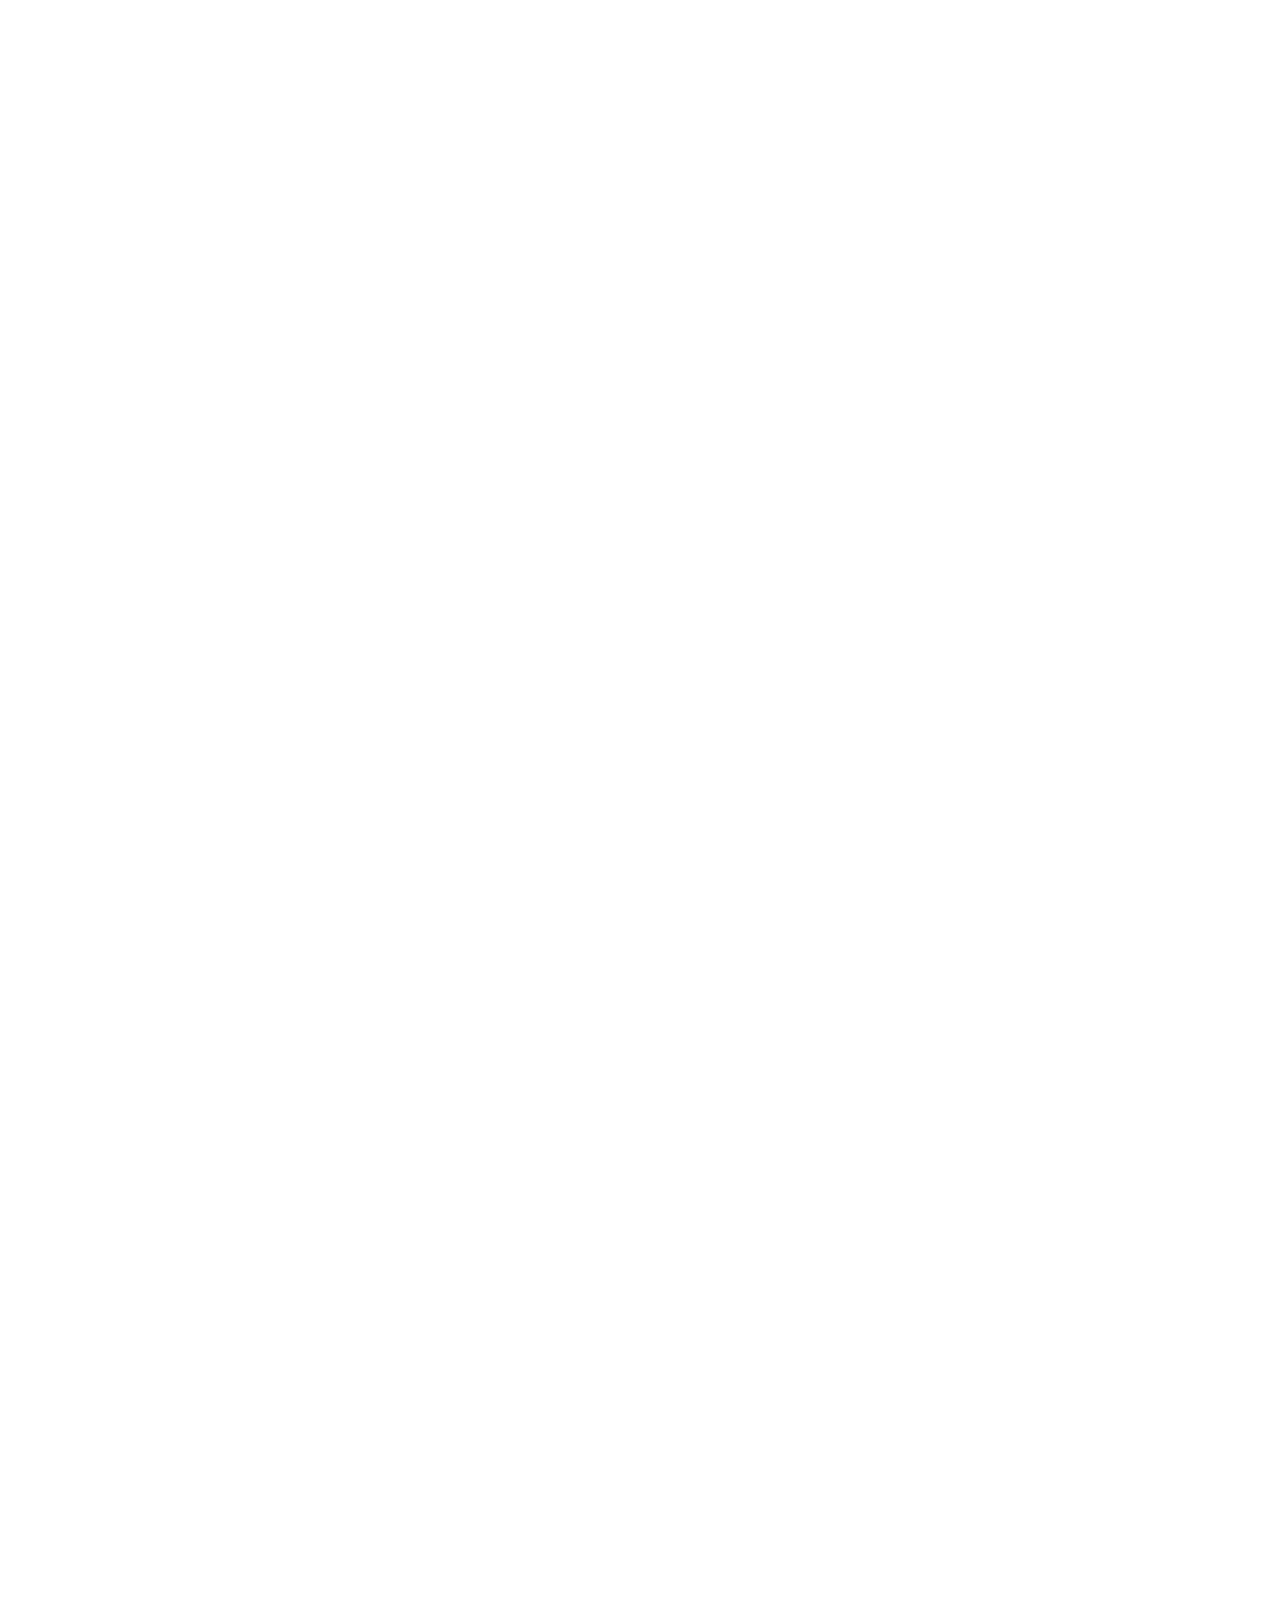
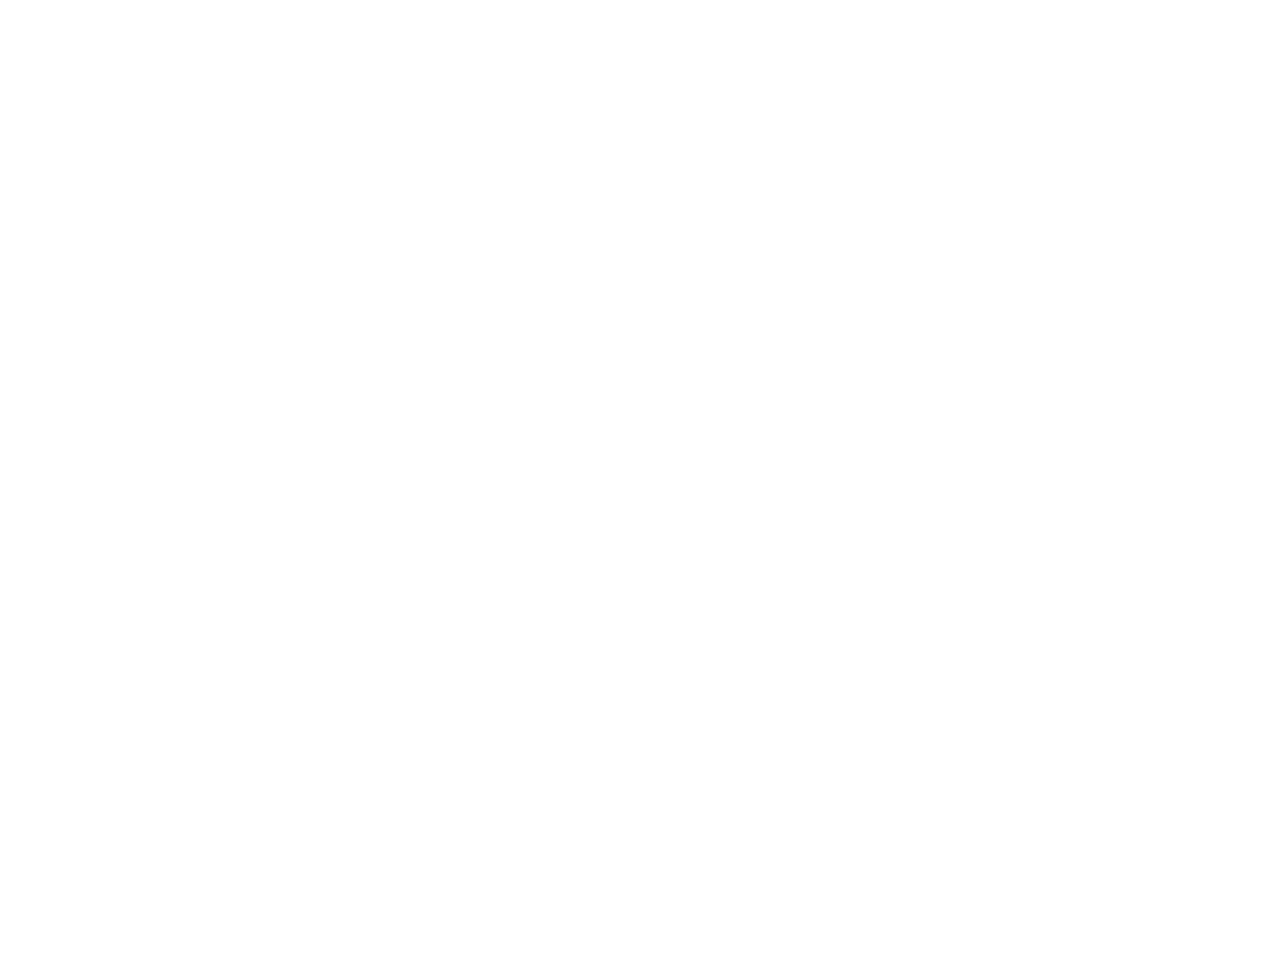
<file: page3.html>
<!DOCTYPE html>
<html >
<head>
  <!-- Site made with Mobirise Website Builder v4.8.10, https://mobirise.com -->
  <meta charset="UTF-8">
  <meta http-equiv="X-UA-Compatible" content="IE=edge">
  <meta name="generator" content="Mobirise v4.8.10, mobirise.com">
  <meta name="viewport" content="width=device-width, initial-scale=1, minimum-scale=1">
  <link rel="shortcut icon" href="assets/images/mesa-de-trabajo-1-164x165.png" type="image/x-icon">
  <meta name="description" content="">
  <title>Carnes</title>
  <link rel="stylesheet" href="assets/bootstrap/css/bootstrap.min.css">
  <link rel="stylesheet" href="assets/bootstrap/css/bootstrap-grid.min.css">
  <link rel="stylesheet" href="assets/bootstrap/css/bootstrap-reboot.min.css">
  <link rel="stylesheet" href="assets/dropdown/css/style.css">
  <link rel="stylesheet" href="assets/socicon/css/styles.css">
  <link rel="stylesheet" href="assets/animatecss/animate.min.css">
  <link rel="stylesheet" href="assets/theme/css/style.css">
  <link rel="stylesheet" href="assets/mobirise/css/mbr-additional.css" type="text/css">
  
  
  
</head>
<body>
  <section class="menu cid-rfjOiKgpGV" once="menu" id="menu1-1p">

    
    

    <nav class="navbar navbar-dropdown navbar-fixed-top navbar-expand-lg">
        <div class="navbar-brand">
            <span class="navbar-logo">
                <a href="#top">
                    <img src="assets/images/mesa-de-trabajo-1-164x165.png" alt="Gourmeet" title="Home" style="height: 5.6rem;">
                </a>
            </span>
            <span class="navbar-caption-wrap"><a class="navbar-caption text-black display-5" href="tel:+34-646 511287 ">+34 646 51 12 87 </a></span>
        </div>
        <button class="navbar-toggler" type="button" data-toggle="collapse" data-target="#navbarSupportedContent" aria-controls="navbarNavAltMarkup" aria-expanded="false" aria-label="Toggle navigation">
            <div class="hamburger">
                <span></span>
                <span></span>
                <span></span>
                <span></span>
            </div>
        </button>
      <div class="collapse navbar-collapse" id="navbarSupportedContent">
            <ul class="navbar-nav nav-dropdown nav-right" data-app-modern-menu="true"><li class="nav-item dropdown">
                    <a class="nav-link link text-black dropdown-toggle display-4" href="index.html#content7-1c" data-toggle="dropdown-submenu" aria-expanded="false">Nuestros platos</a><div class="dropdown-menu"><a class="text-black dropdown-item display-4" href="index.html#content7-1c">Carnes<br>Pasta<br>Cremas y rellenos<br>Varios</a></div>
                </li><li class="nav-item"><a class="nav-link link text-black display-4" href="page1.html#content9-o">
                        Sobre nosotros</a></li><li class="nav-item"><a class="nav-link link text-black display-4" href="index.html#features10-1e">
                        Blog</a></li></ul>
            <div class="icons-menu">
              <div class="soc-item">
                <a href="mailto:info@gourmeet.es">
                  <span class="mbr-iconfont socicon-mail socicon" style="color: rgb(209, 70, 56); fill: rgb(209, 70, 56);"></span>
                </a>
              </div>
              
              
              
              
              
            </div>
            
      </div>
    </nav>
</section>

<section class="features14 popup-btn-cards cid-rfjPYMv4mC mbr-parallax-background" id="features14-1x">

    

    
    <a class="full-link" href="http://www.mobirise.com"></a>
    <div class="container-fluid card-wrapper">
        <div class="row justify-content-center align-items-center" style="min-height: 4vw;">
             <div class="col-xl-10 col-lg-10 col-md-12 text-block">
                <h2 class="mbr-section-title mbr-fonts-style mbr-light mbr-white mbr-bold display-1"><strong>CARNE</strong></h2>                 
             </div>
        </div>
    </div>
</section>

<section class="features16 cid-rfjQFgLpyS" id="features16-1y">

    

    
    <div class="container">
        <div class="row main align-items-center">
            <div class="col-md-6 image-element ">
                <div class="img-wrap">
                    <img src="assets/images/01-1-634x455.jpg" alt="" title="">
                </div>
            </div>
            <div class="col-md-6 text-element">
                <div class="text-content">
                    <h4 class="mbr-section-subtitle mbr-fonts-style mbr-black align-left display-5"><strong>producto 100% natural</strong></h4>
                    <h2 class="mbr-title pt-2 mbr-fonts-style align-left display-2">
                        Hamburguesas</h2>
                    <div class="mbr-section-text">
                        <p class="mbr-text pt-3 mbr-light mbr-fonts-style align-left display-7"><strong>
                            PREPARACIÓN</strong>
<br>
Auténtica carne fresca picada, exclusivamente de vacuno. Sin aditivos ni conservantes artificiales. Y sin superar el 20% de su propia materia grasa. Por eso nuestras hamburguesas tienen un sabor inconfundible y sientan tan bien. 

Nuestros productos pasan mucho frío. Así conservan sus propiedades nutricionales. La carne se pica y amasa manteniendo una temperatura que no supere los 3º. Una vez formada, la hamburguesa se ultra congela, asegurando una vida útil elevada y haciendo innecesario añadir ningún tipo de conservante artificial. 

Hay que recalcar que nuestra hamburguesa es tan solo eso, carne fresca que picamos y amasamos sin añadir ningún otro componente. Así lo tenemos certificado por la norma internacional IFS FOOD que la denomina “carne fresca picada con forma de hamburguesa”.
<br><br><strong>

INGREDIENTES</strong>
<br>
·Carne 100% de vacuno
</p>
                    </div>
                    
                </div>
            </div>
        </div>
    </div>          
</section>

<section class="features16 cid-rfjRC4hzYV" id="features16-20">

    

    
    <div class="container">
        <div class="row main align-items-center">
            <div class="col-md-6 image-element ">
                <div class="img-wrap">
                    <img src="assets/images/02-1-634x455.jpg" alt="" title="">
                </div>
            </div>
            <div class="col-md-6 text-element">
                <div class="text-content">
                    <h4 class="mbr-section-subtitle mbr-fonts-style mbr-black align-left display-5"><strong>producto 100% natural</strong></h4>
                    <h2 class="mbr-title pt-2 mbr-fonts-style align-left display-2">
                        Albóndigas</h2>
                    <div class="mbr-section-text">
                        <p class="mbr-text pt-3 mbr-light mbr-fonts-style align-left display-7"><strong>PREPARACIÓN</strong>
<br>
Picamos la carne de cerdo y ternera en la misma proporción. Añadimos pan rallado, un poco de leche, agua, huevo líquido, ajo, perejil y pimienta, aderezándolo todo con vino blanco.

Amasamos para conseguir una mezcla homogénea de todos los ingredientes, asegurando que la masa final quede esponjosa.

Formamos artesanalmente la albóndiga, la pasamos por harina y la freímos hasta que se dore.

Una vez hechas se añaden a la salsa que hayamos elegido para cocerlas durante 15 minutos a fuego lento.

¡Qué aproveche!<br><br><strong>


INGREDIENTES</strong>
<br>
·Carne de cerdo y ternera
<br>·Pan rallado
<br>·Leche
<br>·Agua
<br>·Huevo líquido
<br>·Ajo
·Perejil
<br>·Pimienta
<br>·Vino blanco
<br>·Harina&nbsp;</p>
                    </div>
                    
                </div>
            </div>
        </div>
    </div>          
</section>

<section class="features16 cid-rfjRHNDJz5" id="features16-21">

    

    
    <div class="container">
        <div class="row main align-items-center">
            <div class="col-md-6 image-element ">
                <div class="img-wrap">
                    <img src="assets/images/13-634x455.jpg" alt="" title="">
                </div>
            </div>
            <div class="col-md-6 text-element">
                <div class="text-content">
                    
                    <h2 class="mbr-title pt-2 mbr-fonts-style align-left display-2">Alitas
de pollo</h2>
                    <div class="mbr-section-text">
                        <p class="mbr-text pt-3 mbr-light mbr-fonts-style align-left display-7"><strong>PREPARACIÓN</strong><br>

Nuestras alas son de pollo nacional, seleccionadas por tamaño y peso con certificación de origen. 

Se preparan con un poco de aceite de oliva y sal.

Tras calentar previamente el horno, se introducen las alas y se hornean a 280º, sin humedad, hasta que estén perfectamente doradas.

Se prepara un majado con ajo, tomillo y zumo de limón y se añade a las
alas cocinadas. Posteriormente se envasan al vacío y se pasteurizan, garantizando así su durabilidad y la conservación de sus propiedades.
<br><br><strong>

INGREDIENTES</strong>
<br>
·Alas de pollo
<br>·Aceite de oliva español
<br>·Sal
<br>·Ajo
<br>·Tomillo
<br>·Zumo de limón</p>
                    </div>
                    
                </div>
            </div>
        </div>
    </div>          
</section>

<section class="features16 cid-rfjRIgnQ60" id="features16-22">

    

    
    <div class="container">
        <div class="row main align-items-center">
            <div class="col-md-6 image-element ">
                <div class="img-wrap">
                    <img src="assets/images/11-1-634x455.jpg" alt="" title="">
                </div>
            </div>
            <div class="col-md-6 text-element">
                <div class="text-content">
                    
                    <h2 class="mbr-title pt-2 mbr-fonts-style align-left display-2">Pechugas
de pollo</h2>
                    <div class="mbr-section-text">
                        <p class="mbr-text pt-3 mbr-light mbr-fonts-style align-left display-7"><strong>PREPARACIÓN</strong>
<br>
Pechugas de pollo con certificación de origen. Jugosas y sanas.

Marcamos las pechugas a la plancha con un poco de aceite de oliva vaporizado.

Realizamos un majado con ajo, tomillo y zumo de limón que se añade a las pechugas ya marcadas. Una vez mezclado se envasa al vacío y se pasteuriza, conservando así todas sus propiedades.<br><br><strong>


INGREDIENTES</strong>
<br>
·Pechugas de pollo
<br>·Aceite de oliva español
<br>·Sal
<br>·Ajo
<br>·Tomillo
<br>·Zumo de limón&nbsp;</p>
                    </div>
                    
                </div>
            </div>
        </div>
    </div>          
</section>

<section class="features16 cid-rfjRIG0cOo" id="features16-23">

    

    
    <div class="container">
        <div class="row main align-items-center">
            <div class="col-md-6 image-element ">
                <div class="img-wrap">
                    <img src="assets/images/17-1-634x455.jpg" alt="" title="">
                </div>
            </div>
            <div class="col-md-6 text-element">
                <div class="text-content">
                    
                    <h2 class="mbr-title pt-2 mbr-fonts-style align-left display-2">Muslos
de pollo</h2>
                    <div class="mbr-section-text">
                        <p class="mbr-text pt-3 mbr-light mbr-fonts-style align-left display-7"><strong>PREPARACIÓN</strong>
<br>
Se hornean a alta temperatura hasta conseguir que queden perfectamente dorados. Se les añade un mojo a base de tomillo, aceite y limón. Este producto puede presentarse fresco pasteurizado o bien congelado, conservando en ambos casos todas sus propiedades.
<br><br><strong>

INGREDIENTES</strong>
<br>
·Muslos de pollo horneados de forma natural.
<br>·Ajo
<br>·Tomillo
<br>·Limón
<br>·Aceite de oliva virgen extra</p>
                    </div>
                    
                </div>
            </div>
        </div>
    </div>          
</section>

<section class="cid-rfjOiMrA30 mbr-reveal" id="footer1-1v">

    

    <div class="mbr-overlay" style="background-color: rgb(0, 0, 0); opacity: 0.7;"></div>

    <div class="container">
        <div class="media-container-row content text-white">
            <div class="col-12 col-md-3">
                <div class="media-wrap">
                    <a href="index.html">
                        <img src="assets/images/logotipo.svg" alt="Mobirise" title="">
                    </a>
                </div>
            </div>
            <div class="col-12 col-md-3 mbr-fonts-style display-7">
                <h5 class="pb-3"></h5>
                <p class="mbr-text"></p>
            </div>
            <div class="col-12 col-md-3 mbr-fonts-style display-7">
                <h5 class="pb-3"><strong>
                    Contacto</strong></h5>
                <p class="mbr-text">C/ Herreros Nº 12 Edificio 2 <br>Pol. Ind Los Angeles <br>28906 Getafe (Madrid) &nbsp;<br><br>+34 646 51 12 87&nbsp;</p>
            </div>
            <div class="col-12 col-md-3 mbr-fonts-style display-7">
                <h5 class="pb-3"><strong>Menú</strong></h5>
                <p class="mbr-text"><a href="index.html#header1-9" class="text-white">N</a>uestros platos<br><a href="page1.html#content9-o" class="text-white">Sobre nosotros</a><br><br><strong><a href="mailto:info@gourmeet.es">PEDIDOS</a></strong></p>
            </div>
        </div>
        <div class="footer-lower">
            <div class="media-container-row">
                <div class="col-sm-12">
                    <hr>
                </div>
            </div>
            <div class="media-container-row mbr-white">
                <div class="col-sm-6 copyright">
                    <p class="mbr-text mbr-fonts-style display-7">© Copyright 2019</p>
                </div>
                <div class="col-md-6">
                    
                </div>
            </div>
        </div>
    </div>
</section>


  <script src="assets/web/assets/jquery/jquery.min.js"></script>
  <script src="assets/popper/popper.min.js"></script>
  <script src="assets/bootstrap/js/bootstrap.min.js"></script>
  <script src="assets/parallax/jarallax.min.js"></script>
  <script src="assets/smoothscroll/smooth-scroll.js"></script>
  <script src="assets/dropdown/js/script.min.js"></script>
  <script src="assets/viewportchecker/jquery.viewportchecker.js"></script>
  <script src="assets/mbr-popup-btns/mbr-popup-btns.js"></script>
  <script src="assets/touchswipe/jquery.touch-swipe.min.js"></script>
  <script src="assets/theme/js/script.js"></script>
  
  
  <input name="animation" type="hidden">
  </body>
</html>
</file>
<file: assets/icon54/style.css>
@font-face {
    font-family: 'icon54';
    src: url('fonts/icon54.eot?uf6sbu');
    src: url('fonts/icon54.eot?uf6sbu#iefix') format('embedded-opentype'),
        url('fonts/icon54.ttf?uf6sbu') format('truetype'),
        url('fonts/icon54.woff?uf6sbu') format('woff'),
        url('fonts/icon54.svg?uf6sbu#icon54') format('svg');
    font-weight: normal;
    font-style: normal;
}

[class^='icon54-v1-'],
[class*=' icon54-v1-'] {
    /* use !important to prevent issues with browser extensions that change fonts */
    font-family: 'icon54' !important;
    speak: none;
    font-style: normal;
    font-weight: normal;
    font-variant: normal;
    text-transform: none;
    line-height: 1;

    /* Better Font Rendering =========== */
    -webkit-font-smoothing: antialiased;
    -moz-osx-font-smoothing: grayscale;
}

.icon54-v1-add-bag::before {
    content: '\e900';
}
.icon54-v1-add-cart2::before {
    content: '\e901';
}
.icon54-v1-add-chat1::before {
    content: '\e902';
}
.icon54-v1-add-chat2::before {
    content: '\e903';
}
.icon54-v1-add-chat3::before {
    content: '\e904';
}
.icon54-v1-bitcoin-bag::before {
    content: '\e905';
}
.icon54-v1-bitcoin-cart::before {
    content: '\e906';
}
.icon54-v1-cart::before {
    content: '\e907';
}
.icon54-v1-char-search2::before {
    content: '\e908';
}
.icon54-v1-chat-1::before {
    content: '\e909';
}
.icon54-v1-chat-2::before {
    content: '\e90a';
}
.icon54-v1-chat-3::before {
    content: '\e90b';
}
.icon54-v1-chat-bubble1::before {
    content: '\e90c';
}
.icon54-v1-chat-bubble2::before {
    content: '\e90d';
}
.icon54-v1-chat-bubble4::before {
    content: '\e90e';
}
.icon54-v1-chat-bubble5::before {
    content: '\e90f';
}
.icon54-v1-chat-buble3::before {
    content: '\e910';
}
.icon54-v1-chat-delete1::before {
    content: '\e911';
}
.icon54-v1-chat-delete2::before {
    content: '\e912';
}
.icon54-v1-chat-delete3::before {
    content: '\e913';
}
.icon54-v1-chat-error1::before {
    content: '\e914';
}
.icon54-v1-chat-error2::before {
    content: '\e915';
}
.icon54-v1-chat-error3::before {
    content: '\e916';
}
.icon54-v1-chat-help1::before {
    content: '\e917';
}
.icon54-v1-chat-help2::before {
    content: '\e918';
}
.icon54-v1-chat-help3::before {
    content: '\e919';
}
.icon54-v1-chat-remouve1::before {
    content: '\e91a';
}
.icon54-v1-chat-remouve2::before {
    content: '\e91b';
}
.icon54-v1-chat-remouve3::before {
    content: '\e91c';
}
.icon54-v1-chat-search1::before {
    content: '\e91d';
}
.icon54-v1-chat-search3::before {
    content: '\e91e';
}
.icon54-v1-chat-settings1::before {
    content: '\e91f';
}
.icon54-v1-chat-settings2::before {
    content: '\e920';
}
.icon54-v1-chat-settings3::before {
    content: '\e921';
}
.icon54-v1-chat-user1::before {
    content: '\e922';
}
.icon54-v1-chat-user2::before {
    content: '\e923';
}
.icon54-v1-chat-user3::before {
    content: '\e924';
}
.icon54-v1-chat-user4::before {
    content: '\e925';
}
.icon54-v1-check-out::before {
    content: '\e926';
}
.icon54-v1-clear-bag::before {
    content: '\e927';
}
.icon54-v1-clear-cart2::before {
    content: '\e928';
}
.icon54-v1-conference-chat::before {
    content: '\e929';
}
.icon54-v1-conference-speach::before {
    content: '\e92a';
}
.icon54-v1-credit-card::before {
    content: '\e92b';
}
.icon54-v1-cuppon::before {
    content: '\e92c';
}
.icon54-v1-dismiss-bag::before {
    content: '\e92d';
}
.icon54-v1-dismiss-cart::before {
    content: '\e92e';
}
.icon54-v1-dismiss-chat1::before {
    content: '\e92f';
}
.icon54-v1-dismiss-chat2::before {
    content: '\e930';
}
.icon54-v1-dismiss-chat3::before {
    content: '\e931';
}
.icon54-v1-dollar-bag::before {
    content: '\e932';
}
.icon54-v1-dollar-cart::before {
    content: '\e933';
}
.icon54-v1-done-bag::before {
    content: '\e934';
}
.icon54-v1-done-cat::before {
    content: '\e935';
}
.icon54-v1-dream-bubble1::before {
    content: '\e936';
}
.icon54-v1-dream-bubble2::before {
    content: '\e937';
}
.icon54-v1-dreamimg-2::before {
    content: '\e938';
}
.icon54-v1-dreaming-1::before {
    content: '\e939';
}
.icon54-v1-euro-bag::before {
    content: '\e93a';
}
.icon54-v1-euro-cart::before {
    content: '\e93b';
}
.icon54-v1-favorite-bag::before {
    content: '\e93c';
}
.icon54-v1-favorite-cart::before {
    content: '\e93d';
}
.icon54-v1-favorite-chat1::before {
    content: '\e93e';
}
.icon54-v1-favorite-chat2::before {
    content: '\e93f';
}
.icon54-v1-favorite-chat3::before {
    content: '\e940';
}
.icon54-v1-full-cart2::before {
    content: '\e941';
}
.icon54-v1-gift-box2::before {
    content: '\e942';
}
.icon54-v1-gift-card2::before {
    content: '\e943';
}
.icon54-v1-home-bag::before {
    content: '\e944';
}
.icon54-v1-hot-offer::before {
    content: '\e945';
}
.icon54-v1-mobile-shopping1::before {
    content: '\e946';
}
.icon54-v1-mobile-shopping2::before {
    content: '\e947';
}
.icon54-v1-on-sale2::before {
    content: '\e948';
}
.icon54-v1-on-sale::before {
    content: '\e949';
}
.icon54-v1-online-shopping1::before {
    content: '\e94a';
}
.icon54-v1-online-store::before {
    content: '\e94b';
}
.icon54-v1-open-box::before {
    content: '\e94c';
}
.icon54-v1-pound-bag::before {
    content: '\e94d';
}
.icon54-v1-pound-cart::before {
    content: '\e94e';
}
.icon54-v1-remouve-bag::before {
    content: '\e94f';
}
.icon54-v1-remouve-cart2::before {
    content: '\e950';
}
.icon54-v1-rotate-2::before {
    content: '\e951';
}
.icon54-v1-search-bag::before {
    content: '\e952';
}
.icon54-v1-search-cart::before {
    content: '\e953';
}
.icon54-v1-secure-shopping3::before {
    content: '\e954';
}
.icon54-v1-secure-shopping4::before {
    content: '\e955';
}
.icon54-v1-secure-shopping5::before {
    content: '\e956';
}
.icon54-v1-share-conversation1::before {
    content: '\e957';
}
.icon54-v1-share-conversation2::before {
    content: '\e958';
}
.icon54-v1-share-conversation3::before {
    content: '\e959';
}
.icon54-v1-shipping-box::before {
    content: '\e95a';
}
.icon54-v1-shipping-scedule::before {
    content: '\e95b';
}
.icon54-v1-shipping::before {
    content: '\e95c';
}
.icon54-v1-shopping-bag::before {
    content: '\e95d';
}
.icon54-v1-video-message::before {
    content: '\e95e';
}
.icon54-v1-voice-message::before {
    content: '\e95f';
}
.icon54-v1-web-shop1::before {
    content: '\e960';
}
.icon54-v1-web-shop2::before {
    content: '\e961';
}
.icon54-v1-web-shop3::before {
    content: '\e962';
}
.icon54-v1-d-blockchart1::before {
    content: '\e963';
}
.icon54-v1-112::before {
    content: '\e964';
}
.icon54-v1-911::before {
    content: '\e965';
}
.icon54-v1-add-call::before {
    content: '\e966';
}
.icon54-v1-balloons::before {
    content: '\e967';
}
.icon54-v1-baseball-cap::before {
    content: '\e968';
}
.icon54-v1-bat-man::before {
    content: '\e969';
}
.icon54-v1-block-call::before {
    content: '\e96a';
}
.icon54-v1-block-chart1::before {
    content: '\e96b';
}
.icon54-v1-block-chart2::before {
    content: '\e96c';
}
.icon54-v1-block-chart3::before {
    content: '\e96d';
}
.icon54-v1-bluetuth-phonespeaker::before {
    content: '\e96e';
}
.icon54-v1-call-24h::before {
    content: '\e96f';
}
.icon54-v1-call-center24h::before {
    content: '\e970';
}
.icon54-v1-call-forward::before {
    content: '\e971';
}
.icon54-v1-call-made::before {
    content: '\e972';
}
.icon54-v1-call-recieved::before {
    content: '\e973';
}
.icon54-v1-call-reservation::before {
    content: '\e974';
}
.icon54-v1-clear-call::before {
    content: '\e975';
}
.icon54-v1-crain-hook::before {
    content: '\e976';
}
.icon54-v1-decreasing-chart1::before {
    content: '\e977';
}
.icon54-v1-decreasing-chart2::before {
    content: '\e978';
}
.icon54-v1-delayed-call::before {
    content: '\e979';
}
.icon54-v1-diagram-1::before {
    content: '\e97a';
}
.icon54-v1-diagram-2::before {
    content: '\e97b';
}
.icon54-v1-diagram-3::before {
    content: '\e97c';
}
.icon54-v1-diagram-4::before {
    content: '\e97d';
}
.icon54-v1-dial-pad2::before {
    content: '\e97e';
}
.icon54-v1-dot-chart1::before {
    content: '\e97f';
}
.icon54-v1-dot-chart2::before {
    content: '\e980';
}
.icon54-v1-dot-chart3::before {
    content: '\e981';
}
.icon54-v1-enter-1::before {
    content: '\e982';
}
.icon54-v1-enter-2::before {
    content: '\e983';
}
.icon54-v1-exit-1::before {
    content: '\e984';
}
.icon54-v1-exit-2::before {
    content: '\e985';
}
.icon54-v1-fax-phone::before {
    content: '\e986';
}
.icon54-v1-fragment-chart::before {
    content: '\e987';
}
.icon54-v1-hold-theline::before {
    content: '\e988';
}
.icon54-v1-id-tag::before {
    content: '\e989';
}
.icon54-v1-increasing-chart1::before {
    content: '\e98a';
}
.icon54-v1-increasing-chart2::before {
    content: '\e98b';
}
.icon54-v1-key-2::before {
    content: '\e98c';
}
.icon54-v1-key-hole1::before {
    content: '\e98d';
}
.icon54-v1-key-hole2::before {
    content: '\e98e';
}
.icon54-v1-landscape-chart::before {
    content: '\e98f';
}
.icon54-v1-line-chart1::before {
    content: '\e990';
}
.icon54-v1-line-chart2::before {
    content: '\e991';
}
.icon54-v1-line-chart3::before {
    content: '\e992';
}
.icon54-v1-lock-1::before {
    content: '\e993';
}
.icon54-v1-lock-call::before {
    content: '\e994';
}
.icon54-v1-lock-user1::before {
    content: '\e995';
}
.icon54-v1-lock-user2::before {
    content: '\e996';
}
.icon54-v1-login-form1::before {
    content: '\e997';
}
.icon54-v1-login-form2::before {
    content: '\e998';
}
.icon54-v1-marge-call::before {
    content: '\e999';
}
.icon54-v1-missed-call::before {
    content: '\e99a';
}
.icon54-v1-name-tag::before {
    content: '\e99b';
}
.icon54-v1-open-lock::before {
    content: '\e99c';
}
.icon54-v1-pause-call::before {
    content: '\e99d';
}
.icon54-v1-phone-1::before {
    content: '\e99e';
}
.icon54-v1-phone-2::before {
    content: '\e99f';
}
.icon54-v1-phone-3::before {
    content: '\e9a0';
}
.icon54-v1-phone-4::before {
    content: '\e9a1';
}
.icon54-v1-phone-book::before {
    content: '\e9a2';
}
.icon54-v1-phone-box::before {
    content: '\e9a3';
}
.icon54-v1-phone-intalk::before {
    content: '\e9a4';
}
.icon54-v1-phone-ring::before {
    content: '\e9a5';
}
.icon54-v1-phone-shopping::before {
    content: '\e9a6';
}
.icon54-v1-pie-chart1::before {
    content: '\e9a7';
}
.icon54-v1-pie-chart2::before {
    content: '\e9a8';
}
.icon54-v1-pie-chart3::before {
    content: '\e9a9';
}
.icon54-v1-pin-code::before {
    content: '\e9aa';
}
.icon54-v1-public-phone::before {
    content: '\e9ab';
}
.icon54-v1-recall::before {
    content: '\e9ac';
}
.icon54-v1-record-call::before {
    content: '\e9ad';
}
.icon54-v1-remouve-call::before {
    content: '\e9ae';
}
.icon54-v1-ring-chart1::before {
    content: '\e9af';
}
.icon54-v1-ring-chart2::before {
    content: '\e9b0';
}
.icon54-v1-signal-0::before {
    content: '\e9b1';
}
.icon54-v1-signal-1::before {
    content: '\e9b2';
}
.icon54-v1-signal-2::before {
    content: '\e9b3';
}
.icon54-v1-signal-3::before {
    content: '\e9b4';
}
.icon54-v1-signal-4::before {
    content: '\e9b5';
}
.icon54-v1-signal-5::before {
    content: '\e9b6';
}
.icon54-v1-sinus::before {
    content: '\e9b7';
}
.icon54-v1-split-call::before {
    content: '\e9b8';
}
.icon54-v1-success-chart::before {
    content: '\e9b9';
}
.icon54-v1-table-chart1::before {
    content: '\e9ba';
}
.icon54-v1-table-chart2::before {
    content: '\e9bb';
}
.icon54-v1-tangent::before {
    content: '\e9bc';
}
.icon54-v1-bedroom::before {
    content: '\e9bd';
}
.icon54-v1-fingertouch::before {
    content: '\e9be';
}
.icon54-v1-hour::before {
    content: '\e9bf';
}
.icon54-v1-bedroom2::before {
    content: '\e9c0';
}
.icon54-v1-files::before {
    content: '\e9c1';
}
.icon54-v1-fingertouch2::before {
    content: '\e9c2';
}
.icon54-v1-files2::before {
    content: '\e9c3';
}
.icon54-v1-fingertouch3::before {
    content: '\e9c4';
}
.icon54-v1-starbed::before {
    content: '\e9c5';
}
.icon54-v1-g-network::before {
    content: '\e9c6';
}
.icon54-v1-gp-doc::before {
    content: '\e9c7';
}
.icon54-v1-fingerroatate::before {
    content: '\e9c8';
}
.icon54-v1-fingertouch4::before {
    content: '\e9c9';
}
.icon54-v1-g-network2::before {
    content: '\e9ca';
}
.icon54-v1-starhotel1::before {
    content: '\e9cb';
}
.icon54-v1-starhotel2::before {
    content: '\e9cc';
}
.icon54-v1-ball::before {
    content: '\e9cd';
}
.icon54-v1-min::before {
    content: '\e9ce';
}
.icon54-v1-by7::before {
    content: '\e9cf';
}
.icon54-v1-min2::before {
    content: '\e9d0';
}
.icon54-v1-min3::before {
    content: '\e9d1';
}
.icon54-v1-abascus-calculator::before {
    content: '\e9d2';
}
.icon54-v1-accordion::before {
    content: '\e9d3';
}
.icon54-v1-acrobat-file::before {
    content: '\e9d4';
}
.icon54-v1-add-basket::before {
    content: '\e9d5';
}
.icon54-v1-add-bookmark::before {
    content: '\e9d6';
}
.icon54-v1-add-card::before {
    content: '\e9d7';
}
.icon54-v1-add-cart::before {
    content: '\e9d8';
}
.icon54-v1-add-cloud::before {
    content: '\e9d9';
}
.icon54-v1-add-doc::before {
    content: '\e9da';
}
.icon54-v1-add-file::before {
    content: '\e9db';
}
.icon54-v1-add-folder::before {
    content: '\e9dc';
}
.icon54-v1-add-location::before {
    content: '\e9dd';
}
.icon54-v1-add-mail::before {
    content: '\e9de';
}
.icon54-v1-add-wifi::before {
    content: '\e9df';
}
.icon54-v1-addon-setting::before {
    content: '\e9e0';
}
.icon54-v1-addvertise::before {
    content: '\e9e1';
}
.icon54-v1-adobe-flashplayer::before {
    content: '\e9e2';
}
.icon54-v1-adobe::before {
    content: '\e9e3';
}
.icon54-v1-aif-doc::before {
    content: '\e9e4';
}
.icon54-v1-air-conditioner2::before {
    content: '\e9e5';
}
.icon54-v1-air-conditioner::before {
    content: '\e9e6';
}
.icon54-v1-air-conditioner1::before {
    content: '\e9e7';
}
.icon54-v1-airbnb::before {
    content: '\e9e8';
}
.icon54-v1-alambic::before {
    content: '\e9e9';
}
.icon54-v1-alarm-clock1::before {
    content: '\e9ea';
}
.icon54-v1-alarm-clock2::before {
    content: '\e9eb';
}
.icon54-v1-alarm-clock3::before {
    content: '\e9ec';
}
.icon54-v1-alarm-sound::before {
    content: '\e9ed';
}
.icon54-v1-align-center::before {
    content: '\e9ee';
}
.icon54-v1-align-left::before {
    content: '\e9ef';
}
.icon54-v1-align-right::before {
    content: '\e9f0';
}
.icon54-v1-all-directions::before {
    content: '\e9f1';
}
.icon54-v1-allert-card::before {
    content: '\e9f2';
}
.icon54-v1-alligator::before {
    content: '\e9f3';
}
.icon54-v1-alphabet-list::before {
    content: '\e9f4';
}
.icon54-v1-alu-recycle::before {
    content: '\e9f5';
}
.icon54-v1-amazon::before {
    content: '\e9f6';
}
.icon54-v1-ambulance-1::before {
    content: '\e9f7';
}
.icon54-v1-ambulance::before {
    content: '\e9f8';
}
.icon54-v1-amd::before {
    content: '\e9f9';
}
.icon54-v1-amex-2::before {
    content: '\e9fa';
}
.icon54-v1-amex::before {
    content: '\e9fb';
}
.icon54-v1-amplifier-1::before {
    content: '\e9fc';
}
.icon54-v1-amplifier-2::before {
    content: '\e9fd';
}
.icon54-v1-analogue-antenna::before {
    content: '\e9fe';
}
.icon54-v1-anchor::before {
    content: '\e9ff';
}
.icon54-v1-android::before {
    content: '\ea00';
}
.icon54-v1-angel2::before {
    content: '\ea01';
}
.icon54-v1-angel::before {
    content: '\ea02';
}
.icon54-v1-angry-birds2::before {
    content: '\ea03';
}
.icon54-v1-angry-birds::before {
    content: '\ea04';
}
.icon54-v1-anonymous-1::before {
    content: '\ea05';
}
.icon54-v1-anonymous-2::before {
    content: '\ea06';
}
.icon54-v1-ant::before {
    content: '\ea07';
}
.icon54-v1-antilop::before {
    content: '\ea08';
}
.icon54-v1-app-setting::before {
    content: '\ea09';
}
.icon54-v1-apple2::before {
    content: '\ea0a';
}
.icon54-v1-apple::before {
    content: '\ea0b';
}
.icon54-v1-appstore-2::before {
    content: '\ea0c';
}
.icon54-v1-arc-phisics::before {
    content: '\ea0d';
}
.icon54-v1-arcade::before {
    content: '\ea0e';
}
.icon54-v1-archery-1::before {
    content: '\ea0f';
}
.icon54-v1-archery-2::before {
    content: '\ea10';
}
.icon54-v1-aries::before {
    content: '\ea11';
}
.icon54-v1-army-solider::before {
    content: '\ea12';
}
.icon54-v1-artboard::before {
    content: '\ea13';
}
.icon54-v1-astronaut::before {
    content: '\ea14';
}
.icon54-v1-at-symbol::before {
    content: '\ea15';
}
.icon54-v1-ati::before {
    content: '\ea16';
}
.icon54-v1-atm-1::before {
    content: '\ea17';
}
.icon54-v1-atm-2::before {
    content: '\ea18';
}
.icon54-v1-atm-3::before {
    content: '\ea19';
}
.icon54-v1-atom::before {
    content: '\ea1a';
}
.icon54-v1-atomic-reactor::before {
    content: '\ea1b';
}
.icon54-v1-attach-file::before {
    content: '\ea1c';
}
.icon54-v1-attache-mail::before {
    content: '\ea1d';
}
.icon54-v1-attacher::before {
    content: '\ea1e';
}
.icon54-v1-attention-cloud::before {
    content: '\ea1f';
}
.icon54-v1-attention1-doc::before {
    content: '\ea20';
}
.icon54-v1-attention2-doc::before {
    content: '\ea21';
}
.icon54-v1-auction::before {
    content: '\ea22';
}
.icon54-v1-auto-flash::before {
    content: '\ea23';
}
.icon54-v1-auto-gearbox::before {
    content: '\ea24';
}
.icon54-v1-aux-cabel::before {
    content: '\ea25';
}
.icon54-v1-avi-doc::before {
    content: '\ea26';
}
.icon54-v1-backward-button::before {
    content: '\ea27';
}
.icon54-v1-backward::before {
    content: '\ea28';
}
.icon54-v1-bacteria-1::before {
    content: '\ea29';
}
.icon54-v1-bacteria-4::before {
    content: '\ea2a';
}
.icon54-v1-bad-pig::before {
    content: '\ea2b';
}
.icon54-v1-badminton::before {
    content: '\ea2c';
}
.icon54-v1-bag-1::before {
    content: '\ea2d';
}
.icon54-v1-bag-2::before {
    content: '\ea2e';
}
.icon54-v1-balance-1::before {
    content: '\ea2f';
}
.icon54-v1-balance-2::before {
    content: '\ea30';
}
.icon54-v1-bald-male::before {
    content: '\ea31';
}
.icon54-v1-ball-pen::before {
    content: '\ea32';
}
.icon54-v1-baloon::before {
    content: '\ea33';
}
.icon54-v1-banana::before {
    content: '\ea34';
}
.icon54-v1-banch::before {
    content: '\ea35';
}
.icon54-v1-bank-1::before {
    content: '\ea36';
}
.icon54-v1-bank-2::before {
    content: '\ea37';
}
.icon54-v1-bank3::before {
    content: '\ea38';
}
.icon54-v1-barbeque::before {
    content: '\ea39';
}
.icon54-v1-barcode-scanner::before {
    content: '\ea3a';
}
.icon54-v1-barcode::before {
    content: '\ea3b';
}
.icon54-v1-barrow::before {
    content: '\ea3c';
}
.icon54-v1-baseball-2::before {
    content: '\ea3d';
}
.icon54-v1-baseball::before {
    content: '\ea3e';
}
.icon54-v1-basket-1::before {
    content: '\ea3f';
}
.icon54-v1-basket-2::before {
    content: '\ea40';
}
.icon54-v1-basket-ball::before {
    content: '\ea41';
}
.icon54-v1-basket::before {
    content: '\ea42';
}
.icon54-v1-bass-key::before {
    content: '\ea43';
}
.icon54-v1-bat::before {
    content: '\ea44';
}
.icon54-v1-bath-robe::before {
    content: '\ea45';
}
.icon54-v1-battery2::before {
    content: '\ea46';
}
.icon54-v1-battery-0::before {
    content: '\ea47';
}
.icon54-v1-battery-1::before {
    content: '\ea48';
}
.icon54-v1-battery-2::before {
    content: '\ea49';
}
.icon54-v1-battery-3::before {
    content: '\ea4a';
}
.icon54-v1-battery-4::before {
    content: '\ea4b';
}
.icon54-v1-battery::before {
    content: '\ea4c';
}
.icon54-v1-battrey-charge::before {
    content: '\ea4d';
}
.icon54-v1-beach-ball::before {
    content: '\ea4e';
}
.icon54-v1-beanie-hat::before {
    content: '\ea4f';
}
.icon54-v1-bear::before {
    content: '\ea50';
}
.icon54-v1-beard-man::before {
    content: '\ea51';
}
.icon54-v1-beatle::before {
    content: '\ea52';
}
.icon54-v1-beats::before {
    content: '\ea53';
}
.icon54-v1-bee::before {
    content: '\ea54';
}
.icon54-v1-beer-mug::before {
    content: '\ea55';
}
.icon54-v1-behance::before {
    content: '\ea56';
}
.icon54-v1-bell2::before {
    content: '\ea57';
}
.icon54-v1-bell::before {
    content: '\ea58';
}
.icon54-v1-bellboy::before {
    content: '\ea59';
}
.icon54-v1-bellhop::before {
    content: '\ea5a';
}
.icon54-v1-belt::before {
    content: '\ea5b';
}
.icon54-v1-benjo::before {
    content: '\ea5c';
}
.icon54-v1-bezier-1::before {
    content: '\ea5d';
}
.icon54-v1-bezier-2::before {
    content: '\ea5e';
}
.icon54-v1-big-eye::before {
    content: '\ea5f';
}
.icon54-v1-big-jack::before {
    content: '\ea60';
}
.icon54-v1-big-shopping::before {
    content: '\ea61';
}
.icon54-v1-big-smile::before {
    content: '\ea62';
}
.icon54-v1-bike-1::before {
    content: '\ea63';
}
.icon54-v1-bike-2::before {
    content: '\ea64';
}
.icon54-v1-bike-3::before {
    content: '\ea65';
}
.icon54-v1-bike::before {
    content: '\ea66';
}
.icon54-v1-bikini::before {
    content: '\ea67';
}
.icon54-v1-binders::before {
    content: '\ea68';
}
.icon54-v1-bing::before {
    content: '\ea69';
}
.icon54-v1-binocular::before {
    content: '\ea6a';
}
.icon54-v1-bio-1::before {
    content: '\ea6b';
}
.icon54-v1-bio-2::before {
    content: '\ea6c';
}
.icon54-v1-bio-ennergy::before {
    content: '\ea6d';
}
.icon54-v1-bio-gas::before {
    content: '\ea6e';
}
.icon54-v1-biohazzard::before {
    content: '\ea6f';
}
.icon54-v1-bitcoin-2::before {
    content: '\ea70';
}
.icon54-v1-bitcoin-3::before {
    content: '\ea71';
}
.icon54-v1-bitcoin-cloud::before {
    content: '\ea72';
}
.icon54-v1-bitcoin-doc::before {
    content: '\ea73';
}
.icon54-v1-black-friday::before {
    content: '\ea74';
}
.icon54-v1-blank-file::before {
    content: '\ea75';
}
.icon54-v1-blend-tool::before {
    content: '\ea76';
}
.icon54-v1-blogger::before {
    content: '\ea77';
}
.icon54-v1-blood-drop::before {
    content: '\ea78';
}
.icon54-v1-bluetuth::before {
    content: '\ea79';
}
.icon54-v1-blututh-headset::before {
    content: '\ea7a';
}
.icon54-v1-boiled-egg::before {
    content: '\ea7b';
}
.icon54-v1-bold::before {
    content: '\ea7c';
}
.icon54-v1-bomb::before {
    content: '\ea7d';
}
.icon54-v1-bomber-man::before {
    content: '\ea7e';
}
.icon54-v1-bookmark-1::before {
    content: '\ea7f';
}
.icon54-v1-bookmark-2::before {
    content: '\ea80';
}
.icon54-v1-bookmark-3::before {
    content: '\ea81';
}
.icon54-v1-bookmark-4::before {
    content: '\ea82';
}
.icon54-v1-bookmark-settings::before {
    content: '\ea83';
}
.icon54-v1-bookmark-site2::before {
    content: '\ea84';
}
.icon54-v1-bookmark-site::before {
    content: '\ea85';
}
.icon54-v1-bookmarked-file::before {
    content: '\ea86';
}
.icon54-v1-boot::before {
    content: '\ea87';
}
.icon54-v1-botcoin-1::before {
    content: '\ea88';
}
.icon54-v1-bow-tie::before {
    content: '\ea89';
}
.icon54-v1-bow::before {
    content: '\ea8a';
}
.icon54-v1-bowler-hat::before {
    content: '\ea8b';
}
.icon54-v1-bowling-ball::before {
    content: '\ea8c';
}
.icon54-v1-bowling::before {
    content: '\ea8d';
}
.icon54-v1-boxing-bag::before {
    content: '\ea8e';
}
.icon54-v1-boxing-glov::before {
    content: '\ea8f';
}
.icon54-v1-boxing-helmet::before {
    content: '\ea90';
}
.icon54-v1-boxing-ring::before {
    content: '\ea91';
}
.icon54-v1-bra::before {
    content: '\ea92';
}
.icon54-v1-brain::before {
    content: '\ea93';
}
.icon54-v1-bread::before {
    content: '\ea94';
}
.icon54-v1-breakout::before {
    content: '\ea95';
}
.icon54-v1-bridge::before {
    content: '\ea96';
}
.icon54-v1-briefcase-1::before {
    content: '\ea97';
}
.icon54-v1-briefcase-2::before {
    content: '\ea98';
}
.icon54-v1-brightness-2::before {
    content: '\ea99';
}
.icon54-v1-brightness-3::before {
    content: '\ea9a';
}
.icon54-v1-brigthness-1::before {
    content: '\ea9b';
}
.icon54-v1-broken-glas::before {
    content: '\ea9c';
}
.icon54-v1-broken-heart::before {
    content: '\ea9d';
}
.icon54-v1-broken-link::before {
    content: '\ea9e';
}
.icon54-v1-brush-1::before {
    content: '\ea9f';
}
.icon54-v1-brush-2::before {
    content: '\eaa0';
}
.icon54-v1-bucket::before {
    content: '\eaa1';
}
.icon54-v1-buddybuilding::before {
    content: '\eaa2';
}
.icon54-v1-bug-protect::before {
    content: '\eaa3';
}
.icon54-v1-bullet-list::before {
    content: '\eaa4';
}
.icon54-v1-bulleted-list::before {
    content: '\eaa5';
}
.icon54-v1-bus-1::before {
    content: '\eaa6';
}
.icon54-v1-bus-2::before {
    content: '\eaa7';
}
.icon54-v1-bus-3::before {
    content: '\eaa8';
}
.icon54-v1-busi-2::before {
    content: '\eaa9';
}
.icon54-v1-business-man::before {
    content: '\eaaa';
}
.icon54-v1-business-woman::before {
    content: '\eaab';
}
.icon54-v1-busy-1::before {
    content: '\eaac';
}
.icon54-v1-butterfly::before {
    content: '\eaad';
}
.icon54-v1-button::before {
    content: '\eaae';
}
.icon54-v1-cab::before {
    content: '\eaaf';
}
.icon54-v1-cabine-lift::before {
    content: '\eab0';
}
.icon54-v1-cactus::before {
    content: '\eab1';
}
.icon54-v1-caffe-bean::before {
    content: '\eab2';
}
.icon54-v1-caffe-mug::before {
    content: '\eab3';
}
.icon54-v1-calculator-1::before {
    content: '\eab4';
}
.icon54-v1-calculator-2::before {
    content: '\eab5';
}
.icon54-v1-calculator-3::before {
    content: '\eab6';
}
.icon54-v1-calculator-4::before {
    content: '\eab7';
}
.icon54-v1-calendar-clock::before {
    content: '\eab8';
}
.icon54-v1-calendar::before {
    content: '\eab9';
}
.icon54-v1-call::before {
    content: '\eaba';
}
.icon54-v1-camel::before {
    content: '\eabb';
}
.icon54-v1-camera-12::before {
    content: '\eabc';
}
.icon54-v1-camera-1::before {
    content: '\eabd';
}
.icon54-v1-camera-22::before {
    content: '\eabe';
}
.icon54-v1-camera-2::before {
    content: '\eabf';
}
.icon54-v1-camera-3::before {
    content: '\eac0';
}
.icon54-v1-camera-42::before {
    content: '\eac1';
}
.icon54-v1-camera-4::before {
    content: '\eac2';
}
.icon54-v1-camera-5::before {
    content: '\eac3';
}
.icon54-v1-camera-6::before {
    content: '\eac4';
}
.icon54-v1-camera-7::before {
    content: '\eac5';
}
.icon54-v1-camera-8::before {
    content: '\eac6';
}
.icon54-v1-camera-9::before {
    content: '\eac7';
}
.icon54-v1-camera-rear::before {
    content: '\eac8';
}
.icon54-v1-camera-roll::before {
    content: '\eac9';
}
.icon54-v1-camp-bag::before {
    content: '\eaca';
}
.icon54-v1-camp-fire2::before {
    content: '\eacb';
}
.icon54-v1-camp-fire::before {
    content: '\eacc';
}
.icon54-v1-camping-knief::before {
    content: '\eacd';
}
.icon54-v1-candell::before {
    content: '\eace';
}
.icon54-v1-candy-stick::before {
    content: '\eacf';
}
.icon54-v1-candy::before {
    content: '\ead0';
}
.icon54-v1-captain-america::before {
    content: '\ead1';
}
.icon54-v1-car-1::before {
    content: '\ead2';
}
.icon54-v1-car-2::before {
    content: '\ead3';
}
.icon54-v1-car-3::before {
    content: '\ead4';
}
.icon54-v1-car-airpump::before {
    content: '\ead5';
}
.icon54-v1-car-secure::before {
    content: '\ead6';
}
.icon54-v1-car-service::before {
    content: '\ead7';
}
.icon54-v1-car-wash::before {
    content: '\ead8';
}
.icon54-v1-card-pay::before {
    content: '\ead9';
}
.icon54-v1-card-validity::before {
    content: '\eada';
}
.icon54-v1-cargo-ship::before {
    content: '\eadb';
}
.icon54-v1-carnaval::before {
    content: '\eadc';
}
.icon54-v1-carrot::before {
    content: '\eadd';
}
.icon54-v1-cart-1::before {
    content: '\eade';
}
.icon54-v1-cart-2::before {
    content: '\eadf';
}
.icon54-v1-cart-done::before {
    content: '\eae0';
}
.icon54-v1-cash-pay::before {
    content: '\eae1';
}
.icon54-v1-cash-payment::before {
    content: '\eae2';
}
.icon54-v1-cassette::before {
    content: '\eae3';
}
.icon54-v1-cat::before {
    content: '\eae4';
}
.icon54-v1-cd-case::before {
    content: '\eae5';
}
.icon54-v1-cello::before {
    content: '\eae6';
}
.icon54-v1-celsius::before {
    content: '\eae7';
}
.icon54-v1-chaplin::before {
    content: '\eae8';
}
.icon54-v1-character-spacing::before {
    content: '\eae9';
}
.icon54-v1-check-file::before {
    content: '\eaea';
}
.icon54-v1-check::before {
    content: '\eaeb';
}
.icon54-v1-checkout-bitcoin1::before {
    content: '\eaec';
}
.icon54-v1-checkout-bitcoin2::before {
    content: '\eaed';
}
.icon54-v1-checkout-dollar1::before {
    content: '\eaee';
}
.icon54-v1-checkout-dollar2::before {
    content: '\eaef';
}
.icon54-v1-checkout-euro1::before {
    content: '\eaf0';
}
.icon54-v1-checkout-euro2::before {
    content: '\eaf1';
}
.icon54-v1-checkout-pound1::before {
    content: '\eaf2';
}
.icon54-v1-checout-pound2::before {
    content: '\eaf3';
}
.icon54-v1-cheese::before {
    content: '\eaf4';
}
.icon54-v1-cheetah::before {
    content: '\eaf5';
}
.icon54-v1-chef::before {
    content: '\eaf6';
}
.icon54-v1-cherry::before {
    content: '\eaf7';
}
.icon54-v1-chess::before {
    content: '\eaf8';
}
.icon54-v1-chicken-leg::before {
    content: '\eaf9';
}
.icon54-v1-chicken::before {
    content: '\eafa';
}
.icon54-v1-chilly::before {
    content: '\eafb';
}
.icon54-v1-chimney::before {
    content: '\eafc';
}
.icon54-v1-chip::before {
    content: '\eafd';
}
.icon54-v1-christmas-decoration::before {
    content: '\eafe';
}
.icon54-v1-christmas-light::before {
    content: '\eaff';
}
.icon54-v1-christmas-star::before {
    content: '\eb00';
}
.icon54-v1-christmas-tree::before {
    content: '\eb01';
}
.icon54-v1-chrome::before {
    content: '\eb02';
}
.icon54-v1-circus::before {
    content: '\eb03';
}
.icon54-v1-clear-basket::before {
    content: '\eb04';
}
.icon54-v1-clear-bookmark::before {
    content: '\eb05';
}
.icon54-v1-clear-cart::before {
    content: '\eb06';
}
.icon54-v1-clear-file::before {
    content: '\eb07';
}
.icon54-v1-clear-folder::before {
    content: '\eb08';
}
.icon54-v1-clear-format::before {
    content: '\eb09';
}
.icon54-v1-clear-formatting::before {
    content: '\eb0a';
}
.icon54-v1-clear-location::before {
    content: '\eb0b';
}
.icon54-v1-clear-network::before {
    content: '\eb0c';
}
.icon54-v1-click-1::before {
    content: '\eb0d';
}
.icon54-v1-click-2::before {
    content: '\eb0e';
}
.icon54-v1-clock-1::before {
    content: '\eb0f';
}
.icon54-v1-clock-2::before {
    content: '\eb10';
}
.icon54-v1-clone-cloud::before {
    content: '\eb11';
}
.icon54-v1-close-2::before {
    content: '\eb12';
}
.icon54-v1-closr-1::before {
    content: '\eb13';
}
.icon54-v1-cloud2::before {
    content: '\eb14';
}
.icon54-v1-cloud-download::before {
    content: '\eb15';
}
.icon54-v1-cloud-drive::before {
    content: '\eb16';
}
.icon54-v1-cloud-folder2::before {
    content: '\eb17';
}
.icon54-v1-cloud-folder::before {
    content: '\eb18';
}
.icon54-v1-cloud-help::before {
    content: '\eb19';
}
.icon54-v1-cloud-list::before {
    content: '\eb1a';
}
.icon54-v1-cloud-network::before {
    content: '\eb1b';
}
.icon54-v1-cloud-server::before {
    content: '\eb1c';
}
.icon54-v1-cloud-setting::before {
    content: '\eb1d';
}
.icon54-v1-cloud-upload::before {
    content: '\eb1e';
}
.icon54-v1-cloud::before {
    content: '\eb1f';
}
.icon54-v1-cloudy-day::before {
    content: '\eb20';
}
.icon54-v1-cloudy-fog::before {
    content: '\eb21';
}
.icon54-v1-cloudy-night::before {
    content: '\eb22';
}
.icon54-v1-cloudy::before {
    content: '\eb23';
}
.icon54-v1-clown::before {
    content: '\eb24';
}
.icon54-v1-clubs-acecard::before {
    content: '\eb25';
}
.icon54-v1-cmera-3::before {
    content: '\eb26';
}
.icon54-v1-cmyk::before {
    content: '\eb27';
}
.icon54-v1-coal-railcar::before {
    content: '\eb28';
}
.icon54-v1-coat-rank::before {
    content: '\eb29';
}
.icon54-v1-coat::before {
    content: '\eb2a';
}
.icon54-v1-coce-withglass::before {
    content: '\eb2b';
}
.icon54-v1-cockroach::before {
    content: '\eb2c';
}
.icon54-v1-coctail-glass1::before {
    content: '\eb2d';
}
.icon54-v1-coctail-glass2::before {
    content: '\eb2e';
}
.icon54-v1-coding::before {
    content: '\eb2f';
}
.icon54-v1-coffe-togo::before {
    content: '\eb30';
}
.icon54-v1-coffe::before {
    content: '\eb31';
}
.icon54-v1-coin-andcash::before {
    content: '\eb32';
}
.icon54-v1-coins-1::before {
    content: '\eb33';
}
.icon54-v1-coins-2::before {
    content: '\eb34';
}
.icon54-v1-coins-3::before {
    content: '\eb35';
}
.icon54-v1-combine-file::before {
    content: '\eb36';
}
.icon54-v1-compact-disc::before {
    content: '\eb37';
}
.icon54-v1-compas-rose::before {
    content: '\eb38';
}
.icon54-v1-compass-1::before {
    content: '\eb39';
}
.icon54-v1-compass-2::before {
    content: '\eb3a';
}
.icon54-v1-compose-mail1::before {
    content: '\eb3b';
}
.icon54-v1-compose-mail2::before {
    content: '\eb3c';
}
.icon54-v1-computer-download::before {
    content: '\eb3d';
}
.icon54-v1-computer-network1::before {
    content: '\eb3e';
}
.icon54-v1-computer-network2::before {
    content: '\eb3f';
}
.icon54-v1-computer-upload::before {
    content: '\eb40';
}
.icon54-v1-concert-lighting::before {
    content: '\eb41';
}
.icon54-v1-concrete-truck::before {
    content: '\eb42';
}
.icon54-v1-conga-1::before {
    content: '\eb43';
}
.icon54-v1-conga-2::before {
    content: '\eb44';
}
.icon54-v1-contact-book1::before {
    content: '\eb45';
}
.icon54-v1-contact-book2::before {
    content: '\eb46';
}
.icon54-v1-contact-folder::before {
    content: '\eb47';
}
.icon54-v1-contact-info::before {
    content: '\eb48';
}
.icon54-v1-container-railcar::before {
    content: '\eb49';
}
.icon54-v1-contract-1::before {
    content: '\eb4a';
}
.icon54-v1-contract-2::before {
    content: '\eb4b';
}
.icon54-v1-converse::before {
    content: '\eb4c';
}
.icon54-v1-convert-bitcoin::before {
    content: '\eb4d';
}
.icon54-v1-convert-curency::before {
    content: '\eb4e';
}
.icon54-v1-cookie-man::before {
    content: '\eb4f';
}
.icon54-v1-copy-machine::before {
    content: '\eb50';
}
.icon54-v1-corn::before {
    content: '\eb51';
}
.icon54-v1-coroflot::before {
    content: '\eb52';
}
.icon54-v1-corrector::before {
    content: '\eb53';
}
.icon54-v1-countdown-1::before {
    content: '\eb54';
}
.icon54-v1-countdown-2::before {
    content: '\eb55';
}
.icon54-v1-countdown-3::before {
    content: '\eb56';
}
.icon54-v1-countdown-4::before {
    content: '\eb57';
}
.icon54-v1-countdown-5::before {
    content: '\eb58';
}
.icon54-v1-cow::before {
    content: '\eb59';
}
.icon54-v1-crain-truck2::before {
    content: '\eb5a';
}
.icon54-v1-crain-truck::before {
    content: '\eb5b';
}
.icon54-v1-crain::before {
    content: '\eb5c';
}
.icon54-v1-credit-card1::before {
    content: '\eb5d';
}
.icon54-v1-credit-card2::before {
    content: '\eb5e';
}
.icon54-v1-credit-card3::before {
    content: '\eb5f';
}
.icon54-v1-criminal::before {
    content: '\eb60';
}
.icon54-v1-croissant::before {
    content: '\eb61';
}
.icon54-v1-cronometer::before {
    content: '\eb62';
}
.icon54-v1-crop-image::before {
    content: '\eb63';
}
.icon54-v1-crop-tool::before {
    content: '\eb64';
}
.icon54-v1-crown-1::before {
    content: '\eb65';
}
.icon54-v1-crown-2::before {
    content: '\eb66';
}
.icon54-v1-crunchyroll::before {
    content: '\eb67';
}
.icon54-v1-cry-hard::before {
    content: '\eb68';
}
.icon54-v1-cry::before {
    content: '\eb69';
}
.icon54-v1-css-3::before {
    content: '\eb6a';
}
.icon54-v1-cup-1::before {
    content: '\eb6b';
}
.icon54-v1-cup-2::before {
    content: '\eb6c';
}
.icon54-v1-cup-3::before {
    content: '\eb6d';
}
.icon54-v1-cursor-select1::before {
    content: '\eb6e';
}
.icon54-v1-cusror-select2::before {
    content: '\eb6f';
}
.icon54-v1-cuter::before {
    content: '\eb70';
}
.icon54-v1-cylinder-hat::before {
    content: '\eb71';
}
.icon54-v1-cymbal::before {
    content: '\eb72';
}
.icon54-v1-cystern-railcar::before {
    content: '\eb73';
}
.icon54-v1-cystern-truck::before {
    content: '\eb74';
}
.icon54-v1-dailybooth::before {
    content: '\eb75';
}
.icon54-v1-darth-vader::before {
    content: '\eb76';
}
.icon54-v1-darts::before {
    content: '\eb77';
}
.icon54-v1-decode-file::before {
    content: '\eb78';
}
.icon54-v1-decrease-indent::before {
    content: '\eb79';
}
.icon54-v1-decrease-margin::before {
    content: '\eb7a';
}
.icon54-v1-deer::before {
    content: '\eb7b';
}
.icon54-v1-delete-mail::before {
    content: '\eb7c';
}
.icon54-v1-delicious::before {
    content: '\eb7d';
}
.icon54-v1-desert::before {
    content: '\eb7e';
}
.icon54-v1-design-software::before {
    content: '\eb7f';
}
.icon54-v1-designfloat::before {
    content: '\eb80';
}
.icon54-v1-designmoo::before {
    content: '\eb81';
}
.icon54-v1-desktop-security::before {
    content: '\eb82';
}
.icon54-v1-deviant-art::before {
    content: '\eb83';
}
.icon54-v1-devil::before {
    content: '\eb84';
}
.icon54-v1-dial-pad::before {
    content: '\eb85';
}
.icon54-v1-diamond-acecard::before {
    content: '\eb86';
}
.icon54-v1-diamond::before {
    content: '\eb87';
}
.icon54-v1-dice2::before {
    content: '\eb88';
}
.icon54-v1-dice::before {
    content: '\eb89';
}
.icon54-v1-digg::before {
    content: '\eb8a';
}
.icon54-v1-digital-alarmclock::before {
    content: '\eb8b';
}
.icon54-v1-digital-design::before {
    content: '\eb8c';
}
.icon54-v1-diigo::before {
    content: '\eb8d';
}
.icon54-v1-direction-control1::before {
    content: '\eb8e';
}
.icon54-v1-direction-control2::before {
    content: '\eb8f';
}
.icon54-v1-direction-select1::before {
    content: '\eb90';
}
.icon54-v1-direction-select2::before {
    content: '\eb91';
}
.icon54-v1-directions-2::before {
    content: '\eb92';
}
.icon54-v1-directions::before {
    content: '\eb93';
}
.icon54-v1-disc-doc::before {
    content: '\eb94';
}
.icon54-v1-discount-bitcoin::before {
    content: '\eb95';
}
.icon54-v1-discount-coupon::before {
    content: '\eb96';
}
.icon54-v1-discount-dollar::before {
    content: '\eb97';
}
.icon54-v1-discount-euro::before {
    content: '\eb98';
}
.icon54-v1-discount-pound::before {
    content: '\eb99';
}
.icon54-v1-disk-cutter::before {
    content: '\eb9a';
}
.icon54-v1-dismiss-bookmark::before {
    content: '\eb9b';
}
.icon54-v1-dismiss-card::before {
    content: '\eb9c';
}
.icon54-v1-dismiss-cloud::before {
    content: '\eb9d';
}
.icon54-v1-dismiss-doc::before {
    content: '\eb9e';
}
.icon54-v1-dismiss-file::before {
    content: '\eb9f';
}
.icon54-v1-dismiss-firewall::before {
    content: '\eba0';
}
.icon54-v1-dismiss-folder::before {
    content: '\eba1';
}
.icon54-v1-dismiss-mail::before {
    content: '\eba2';
}
.icon54-v1-dismiss-network::before {
    content: '\eba3';
}
.icon54-v1-dismiss-settings::before {
    content: '\eba4';
}
.icon54-v1-dispacher-1::before {
    content: '\eba5';
}
.icon54-v1-dispacher-2::before {
    content: '\eba6';
}
.icon54-v1-distance-1::before {
    content: '\eba7';
}
.icon54-v1-distance-2::before {
    content: '\eba8';
}
.icon54-v1-diving-mask::before {
    content: '\eba9';
}
.icon54-v1-dj-mixer::before {
    content: '\ebaa';
}
.icon54-v1-dna::before {
    content: '\ebab';
}
.icon54-v1-do-notdisturbe::before {
    content: '\ebac';
}
.icon54-v1-document-cutter::before {
    content: '\ebad';
}
.icon54-v1-document-file::before {
    content: '\ebae';
}
.icon54-v1-documents::before {
    content: '\ebaf';
}
.icon54-v1-dodgem::before {
    content: '\ebb0';
}
.icon54-v1-dog::before {
    content: '\ebb1';
}
.icon54-v1-dollar-1::before {
    content: '\ebb2';
}
.icon54-v1-dollar-2::before {
    content: '\ebb3';
}
.icon54-v1-dollar-3::before {
    content: '\ebb4';
}
.icon54-v1-dollar-card::before {
    content: '\ebb5';
}
.icon54-v1-dollar-cloud::before {
    content: '\ebb6';
}
.icon54-v1-dollar-doc::before {
    content: '\ebb7';
}
.icon54-v1-dollar-fall::before {
    content: '\ebb8';
}
.icon54-v1-dollar-rise::before {
    content: '\ebb9';
}
.icon54-v1-dolphin::before {
    content: '\ebba';
}
.icon54-v1-domino::before {
    content: '\ebbb';
}
.icon54-v1-donate-blood::before {
    content: '\ebbc';
}
.icon54-v1-donate::before {
    content: '\ebbd';
}
.icon54-v1-done-basket::before {
    content: '\ebbe';
}
.icon54-v1-done-bookmark::before {
    content: '\ebbf';
}
.icon54-v1-done-card::before {
    content: '\ebc0';
}
.icon54-v1-done-cloud::before {
    content: '\ebc1';
}
.icon54-v1-done-doc::before {
    content: '\ebc2';
}
.icon54-v1-done-folder::before {
    content: '\ebc3';
}
.icon54-v1-done-location::before {
    content: '\ebc4';
}
.icon54-v1-done-mail::before {
    content: '\ebc5';
}
.icon54-v1-donkey::before {
    content: '\ebc6';
}
.icon54-v1-dont-touchround::before {
    content: '\ebc7';
}
.icon54-v1-dont-touch::before {
    content: '\ebc8';
}
.icon54-v1-donut::before {
    content: '\ebc9';
}
.icon54-v1-door-hanger::before {
    content: '\ebca';
}
.icon54-v1-double-click1::before {
    content: '\ebcb';
}
.icon54-v1-double-click2::before {
    content: '\ebcc';
}
.icon54-v1-double-tap::before {
    content: '\ebcd';
}
.icon54-v1-dove::before {
    content: '\ebce';
}
.icon54-v1-down-1::before {
    content: '\ebcf';
}
.icon54-v1-down-2::before {
    content: '\ebd0';
}
.icon54-v1-down-3::before {
    content: '\ebd1';
}
.icon54-v1-down-4::before {
    content: '\ebd2';
}
.icon54-v1-down-5::before {
    content: '\ebd3';
}
.icon54-v1-down-6::before {
    content: '\ebd4';
}
.icon54-v1-down-7::before {
    content: '\ebd5';
}
.icon54-v1-down-8::before {
    content: '\ebd6';
}
.icon54-v1-down-9::before {
    content: '\ebd7';
}
.icon54-v1-down-10::before {
    content: '\ebd8';
}
.icon54-v1-down-11::before {
    content: '\ebd9';
}
.icon54-v1-down-12::before {
    content: '\ebda';
}
.icon54-v1-down-left1::before {
    content: '\ebdb';
}
.icon54-v1-down-right1::before {
    content: '\ebdc';
}
.icon54-v1-download-bookmark::before {
    content: '\ebdd';
}
.icon54-v1-download-doc::before {
    content: '\ebde';
}
.icon54-v1-download-file::before {
    content: '\ebdf';
}
.icon54-v1-download-folder::before {
    content: '\ebe0';
}
.icon54-v1-download::before {
    content: '\ebe1';
}
.icon54-v1-drag-drop::before {
    content: '\ebe2';
}
.icon54-v1-drag-down::before {
    content: '\ebe3';
}
.icon54-v1-drag-hand1::before {
    content: '\ebe4';
}
.icon54-v1-drag-hand2::before {
    content: '\ebe5';
}
.icon54-v1-drag-location::before {
    content: '\ebe6';
}
.icon54-v1-drag-up::before {
    content: '\ebe7';
}
.icon54-v1-dress-1::before {
    content: '\ebe8';
}
.icon54-v1-dress-2::before {
    content: '\ebe9';
}
.icon54-v1-dribbble::before {
    content: '\ebea';
}
.icon54-v1-driller::before {
    content: '\ebeb';
}
.icon54-v1-drive-file::before {
    content: '\ebec';
}
.icon54-v1-drive-folder::before {
    content: '\ebed';
}
.icon54-v1-drool::before {
    content: '\ebee';
}
.icon54-v1-dropbox-file::before {
    content: '\ebef';
}
.icon54-v1-dropbox-folder::before {
    content: '\ebf0';
}
.icon54-v1-dropbox::before {
    content: '\ebf1';
}
.icon54-v1-drowing::before {
    content: '\ebf2';
}
.icon54-v1-drum-1::before {
    content: '\ebf3';
}
.icon54-v1-drum-2::before {
    content: '\ebf4';
}
.icon54-v1-drum-sticks::before {
    content: '\ebf5';
}
.icon54-v1-drupal::before {
    content: '\ebf6';
}
.icon54-v1-duck::before {
    content: '\ebf7';
}
.icon54-v1-dumbbell::before {
    content: '\ebf8';
}
.icon54-v1-dumper-truck::before {
    content: '\ebf9';
}
.icon54-v1-dvd-case::before {
    content: '\ebfa';
}
.icon54-v1-dvd-disc::before {
    content: '\ebfb';
}
.icon54-v1-dvd-sign::before {
    content: '\ebfc';
}
.icon54-v1-dzone::before {
    content: '\ebfd';
}
.icon54-v1-eagle-1::before {
    content: '\ebfe';
}
.icon54-v1-eagle-2::before {
    content: '\ebff';
}
.icon54-v1-earphone-1::before {
    content: '\ec00';
}
.icon54-v1-earphone-2::before {
    content: '\ec01';
}
.icon54-v1-eatrh-support::before {
    content: '\ec02';
}
.icon54-v1-ebay::before {
    content: '\ec03';
}
.icon54-v1-ebooks-folder::before {
    content: '\ec04';
}
.icon54-v1-eco-badge::before {
    content: '\ec05';
}
.icon54-v1-eco-bulb1::before {
    content: '\ec06';
}
.icon54-v1-eco-bulb2::before {
    content: '\ec07';
}
.icon54-v1-eco-earth::before {
    content: '\ec08';
}
.icon54-v1-ecuation::before {
    content: '\ec09';
}
.icon54-v1-edge::before {
    content: '\ec0a';
}
.icon54-v1-edit-doc::before {
    content: '\ec0b';
}
.icon54-v1-edit-wifi::before {
    content: '\ec0c';
}
.icon54-v1-egg-holder::before {
    content: '\ec0d';
}
.icon54-v1-einstein::before {
    content: '\ec0e';
}
.icon54-v1-electric-guitar1::before {
    content: '\ec0f';
}
.icon54-v1-electric-guitar2::before {
    content: '\ec10';
}
.icon54-v1-electric-plug::before {
    content: '\ec11';
}
.icon54-v1-elephant::before {
    content: '\ec12';
}
.icon54-v1-elevator::before {
    content: '\ec13';
}
.icon54-v1-elf::before {
    content: '\ec14';
}
.icon54-v1-elvis::before {
    content: '\ec15';
}
.icon54-v1-email-file::before {
    content: '\ec16';
}
.icon54-v1-email-folder::before {
    content: '\ec17';
}
.icon54-v1-encode-file::before {
    content: '\ec18';
}
.icon54-v1-end-call::before {
    content: '\ec19';
}
.icon54-v1-energy-drink::before {
    content: '\ec1a';
}
.icon54-v1-enter-pin2::before {
    content: '\ec1b';
}
.icon54-v1-enter-pin::before {
    content: '\ec1c';
}
.icon54-v1-envato::before {
    content: '\ec1d';
}
.icon54-v1-eraser-tool::before {
    content: '\ec1e';
}
.icon54-v1-eroor-folder::before {
    content: '\ec1f';
}
.icon54-v1-error-bookmark::before {
    content: '\ec20';
}
.icon54-v1-error-card::before {
    content: '\ec21';
}
.icon54-v1-error-cloud::before {
    content: '\ec22';
}
.icon54-v1-error-doc::before {
    content: '\ec23';
}
.icon54-v1-espresso::before {
    content: '\ec24';
}
.icon54-v1-ethernet::before {
    content: '\ec25';
}
.icon54-v1-euro-1::before {
    content: '\ec26';
}
.icon54-v1-euro-2::before {
    content: '\ec27';
}
.icon54-v1-euro-3::before {
    content: '\ec28';
}
.icon54-v1-euro-card::before {
    content: '\ec29';
}
.icon54-v1-euro-cloud::before {
    content: '\ec2a';
}
.icon54-v1-euro-doc::before {
    content: '\ec2b';
}
.icon54-v1-euro-fall::before {
    content: '\ec2c';
}
.icon54-v1-euro-rise::before {
    content: '\ec2d';
}
.icon54-v1-evernote::before {
    content: '\ec2e';
}
.icon54-v1-evil::before {
    content: '\ec2f';
}
.icon54-v1-excavator-1::before {
    content: '\ec30';
}
.icon54-v1-excavator-2::before {
    content: '\ec31';
}
.icon54-v1-excel::before {
    content: '\ec32';
}
.icon54-v1-exit-sign::before {
    content: '\ec33';
}
.icon54-v1-expensive::before {
    content: '\ec34';
}
.icon54-v1-expisior::before {
    content: '\ec35';
}
.icon54-v1-eyedropper::before {
    content: '\ec36';
}
.icon54-v1-facebook-1::before {
    content: '\ec37';
}
.icon54-v1-facebook-2::before {
    content: '\ec38';
}
.icon54-v1-facebook-messenger::before {
    content: '\ec39';
}
.icon54-v1-factory-1::before {
    content: '\ec3a';
}
.icon54-v1-factory-2::before {
    content: '\ec3b';
}
.icon54-v1-factory-3::before {
    content: '\ec3c';
}
.icon54-v1-factory-chimneys::before {
    content: '\ec3d';
}
.icon54-v1-factory-line::before {
    content: '\ec3e';
}
.icon54-v1-fahrenheit::before {
    content: '\ec3f';
}
.icon54-v1-fan::before {
    content: '\ec40';
}
.icon54-v1-favorit-file::before {
    content: '\ec41';
}
.icon54-v1-favorit-location::before {
    content: '\ec42';
}
.icon54-v1-favorit-network::before {
    content: '\ec43';
}
.icon54-v1-favorite-card::before {
    content: '\ec44';
}
.icon54-v1-favorite-cloud::before {
    content: '\ec45';
}
.icon54-v1-favorite-doc::before {
    content: '\ec46';
}
.icon54-v1-favorite-folder::before {
    content: '\ec47';
}
.icon54-v1-favorite-mail::before {
    content: '\ec48';
}
.icon54-v1-favorite-store::before {
    content: '\ec49';
}
.icon54-v1-favorite-wifi::before {
    content: '\ec4a';
}
.icon54-v1-favorite::before {
    content: '\ec4b';
}
.icon54-v1-feather::before {
    content: '\ec4c';
}
.icon54-v1-feedburner::before {
    content: '\ec4d';
}
.icon54-v1-feeling-sick::before {
    content: '\ec4e';
}
.icon54-v1-female-1::before {
    content: '\ec4f';
}
.icon54-v1-female-2::before {
    content: '\ec50';
}
.icon54-v1-female-user::before {
    content: '\ec51';
}
.icon54-v1-fever::before {
    content: '\ec52';
}
.icon54-v1-file-error::before {
    content: '\ec53';
}
.icon54-v1-file-settings::before {
    content: '\ec54';
}
.icon54-v1-film-clapper::before {
    content: '\ec55';
}
.icon54-v1-film-roll::before {
    content: '\ec56';
}
.icon54-v1-film-stripe::before {
    content: '\ec57';
}
.icon54-v1-filter::before {
    content: '\ec58';
}
.icon54-v1-financial-care1::before {
    content: '\ec59';
}
.icon54-v1-financial-care2::before {
    content: '\ec5a';
}
.icon54-v1-financial-care3::before {
    content: '\ec5b';
}
.icon54-v1-finder::before {
    content: '\ec5c';
}
.icon54-v1-finger-print::before {
    content: '\ec5d';
}
.icon54-v1-fire-alarm::before {
    content: '\ec5e';
}
.icon54-v1-fire-extinguisher::before {
    content: '\ec5f';
}
.icon54-v1-fire-fighjter::before {
    content: '\ec60';
}
.icon54-v1-firefox::before {
    content: '\ec61';
}
.icon54-v1-firewall-attention::before {
    content: '\ec62';
}
.icon54-v1-firewall-error::before {
    content: '\ec63';
}
.icon54-v1-firewall-off::before {
    content: '\ec64';
}
.icon54-v1-firewall-ok::before {
    content: '\ec65';
}
.icon54-v1-firewall-on::before {
    content: '\ec66';
}
.icon54-v1-firewall-settings::before {
    content: '\ec67';
}
.icon54-v1-firewall::before {
    content: '\ec68';
}
.icon54-v1-fireworks-1::before {
    content: '\ec69';
}
.icon54-v1-fireworks-2::before {
    content: '\ec6a';
}
.icon54-v1-fish::before {
    content: '\ec6b';
}
.icon54-v1-fishing::before {
    content: '\ec6c';
}
.icon54-v1-flamingo::before {
    content: '\ec6d';
}
.icon54-v1-flash-1::before {
    content: '\ec6e';
}
.icon54-v1-flash-light::before {
    content: '\ec6f';
}
.icon54-v1-flash-off::before {
    content: '\ec70';
}
.icon54-v1-flash-on::before {
    content: '\ec71';
}
.icon54-v1-flash-video::before {
    content: '\ec72';
}
.icon54-v1-flickr-2::before {
    content: '\ec73';
}
.icon54-v1-flickr::before {
    content: '\ec74';
}
.icon54-v1-flower::before {
    content: '\ec75';
}
.icon54-v1-flusk-holder::before {
    content: '\ec76';
}
.icon54-v1-flute2::before {
    content: '\ec77';
}
.icon54-v1-flute::before {
    content: '\ec78';
}
.icon54-v1-flv-doc::before {
    content: '\ec79';
}
.icon54-v1-fly::before {
    content: '\ec7a';
}
.icon54-v1-focus-auto::before {
    content: '\ec7b';
}
.icon54-v1-focus-center::before {
    content: '\ec7c';
}
.icon54-v1-fog-day::before {
    content: '\ec7d';
}
.icon54-v1-fog-night::before {
    content: '\ec7e';
}
.icon54-v1-fog::before {
    content: '\ec7f';
}
.icon54-v1-folder-1::before {
    content: '\ec80';
}
.icon54-v1-folder-tree::before {
    content: '\ec81';
}
.icon54-v1-folder-withdoc::before {
    content: '\ec82';
}
.icon54-v1-font-szie::before {
    content: '\ec83';
}
.icon54-v1-foodspotting::before {
    content: '\ec84';
}
.icon54-v1-football::before {
    content: '\ec85';
}
.icon54-v1-fork-knife::before {
    content: '\ec86';
}
.icon54-v1-fork-lifter::before {
    content: '\ec87';
}
.icon54-v1-formal-coat::before {
    content: '\ec88';
}
.icon54-v1-formal-pants::before {
    content: '\ec89';
}
.icon54-v1-forrest::before {
    content: '\ec8a';
}
.icon54-v1-forrst::before {
    content: '\ec8b';
}
.icon54-v1-forward-allmail::before {
    content: '\ec8c';
}
.icon54-v1-forward-button::before {
    content: '\ec8d';
}
.icon54-v1-forward-mail::before {
    content: '\ec8e';
}
.icon54-v1-forward::before {
    content: '\ec8f';
}
.icon54-v1-foursquare::before {
    content: '\ec90';
}
.icon54-v1-fox::before {
    content: '\ec91';
}
.icon54-v1-free-tag1::before {
    content: '\ec92';
}
.icon54-v1-free-tag2::before {
    content: '\ec93';
}
.icon54-v1-french-fries::before {
    content: '\ec94';
}
.icon54-v1-fried-egg::before {
    content: '\ec95';
}
.icon54-v1-frog::before {
    content: '\ec96';
}
.icon54-v1-front-camera::before {
    content: '\ec97';
}
.icon54-v1-full-cart::before {
    content: '\ec98';
}
.icon54-v1-full-hd::before {
    content: '\ec99';
}
.icon54-v1-full-moon::before {
    content: '\ec9a';
}
.icon54-v1-gallery-1::before {
    content: '\ec9b';
}
.icon54-v1-gallery-2::before {
    content: '\ec9c';
}
.icon54-v1-game-console1::before {
    content: '\ec9d';
}
.icon54-v1-game-console2::before {
    content: '\ec9e';
}
.icon54-v1-game-console3::before {
    content: '\ec9f';
}
.icon54-v1-game-console::before {
    content: '\eca0';
}
.icon54-v1-gameboy-1::before {
    content: '\eca1';
}
.icon54-v1-gameboy-2::before {
    content: '\eca2';
}
.icon54-v1-games-folder::before {
    content: '\eca3';
}
.icon54-v1-gas-can::before {
    content: '\eca4';
}
.icon54-v1-gas-container::before {
    content: '\eca5';
}
.icon54-v1-gas-pump2::before {
    content: '\eca6';
}
.icon54-v1-gas-pump::before {
    content: '\eca7';
}
.icon54-v1-gdgt::before {
    content: '\eca8';
}
.icon54-v1-gear-12::before {
    content: '\eca9';
}
.icon54-v1-gear-1::before {
    content: '\ecaa';
}
.icon54-v1-gear-2::before {
    content: '\ecab';
}
.icon54-v1-gear-3::before {
    content: '\ecac';
}
.icon54-v1-gear-4::before {
    content: '\ecad';
}
.icon54-v1-gear-box::before {
    content: '\ecae';
}
.icon54-v1-geek-1::before {
    content: '\ecaf';
}
.icon54-v1-geek-2::before {
    content: '\ecb0';
}
.icon54-v1-gem::before {
    content: '\ecb1';
}
.icon54-v1-geooveshark::before {
    content: '\ecb2';
}
.icon54-v1-gift-box::before {
    content: '\ecb3';
}
.icon54-v1-gift-card::before {
    content: '\ecb4';
}
.icon54-v1-giraffe::before {
    content: '\ecb5';
}
.icon54-v1-github::before {
    content: '\ecb6';
}
.icon54-v1-glases-1::before {
    content: '\ecb7';
}
.icon54-v1-glases-2::before {
    content: '\ecb8';
}
.icon54-v1-glitter-eye::before {
    content: '\ecb9';
}
.icon54-v1-global-network1::before {
    content: '\ecba';
}
.icon54-v1-global-network2::before {
    content: '\ecbb';
}
.icon54-v1-global-position::before {
    content: '\ecbc';
}
.icon54-v1-globe-1::before {
    content: '\ecbd';
}
.icon54-v1-globe-2::before {
    content: '\ecbe';
}
.icon54-v1-globe-4::before {
    content: '\ecbf';
}
.icon54-v1-globe::before {
    content: '\ecc0';
}
.icon54-v1-glue::before {
    content: '\ecc1';
}
.icon54-v1-gmail::before {
    content: '\ecc2';
}
.icon54-v1-gold-bars1::before {
    content: '\ecc3';
}
.icon54-v1-gold-bars2::before {
    content: '\ecc4';
}
.icon54-v1-golf-ball::before {
    content: '\ecc5';
}
.icon54-v1-golf::before {
    content: '\ecc6';
}
.icon54-v1-gong::before {
    content: '\ecc7';
}
.icon54-v1-google-::before {
    content: '\ecc8';
}
.icon54-v1-google-1::before {
    content: '\ecc9';
}
.icon54-v1-google-2::before {
    content: '\ecca';
}
.icon54-v1-google-camera::before {
    content: '\eccb';
}
.icon54-v1-google-drive::before {
    content: '\eccc';
}
.icon54-v1-google-earth::before {
    content: '\eccd';
}
.icon54-v1-google-maps::before {
    content: '\ecce';
}
.icon54-v1-google-play::before {
    content: '\eccf';
}
.icon54-v1-google-walet::before {
    content: '\ecd0';
}
.icon54-v1-gorilla::before {
    content: '\ecd1';
}
.icon54-v1-gowala::before {
    content: '\ecd2';
}
.icon54-v1-gps-fixed::before {
    content: '\ecd3';
}
.icon54-v1-gps-notfixed::before {
    content: '\ecd4';
}
.icon54-v1-gps-off::before {
    content: '\ecd5';
}
.icon54-v1-grab-hand::before {
    content: '\ecd6';
}
.icon54-v1-gradient-tool::before {
    content: '\ecd7';
}
.icon54-v1-grid-tool::before {
    content: '\ecd8';
}
.icon54-v1-grill::before {
    content: '\ecd9';
}
.icon54-v1-guitar-amplifier::before {
    content: '\ecda';
}
.icon54-v1-guitar-head1::before {
    content: '\ecdb';
}
.icon54-v1-guitar-head2::before {
    content: '\ecdc';
}
.icon54-v1-guitar::before {
    content: '\ecdd';
}
.icon54-v1-hailstorm-day::before {
    content: '\ecde';
}
.icon54-v1-hailstorm-night::before {
    content: '\ecdf';
}
.icon54-v1-hailstorm::before {
    content: '\ece0';
}
.icon54-v1-hairdryer::before {
    content: '\ece1';
}
.icon54-v1-half-life::before {
    content: '\ece2';
}
.icon54-v1-ham::before {
    content: '\ece3';
}
.icon54-v1-hamburger::before {
    content: '\ece4';
}
.icon54-v1-hammer2::before {
    content: '\ece5';
}
.icon54-v1-hammer::before {
    content: '\ece6';
}
.icon54-v1-hamster::before {
    content: '\ece7';
}
.icon54-v1-handshake::before {
    content: '\ece8';
}
.icon54-v1-hanger::before {
    content: '\ece9';
}
.icon54-v1-hangout::before {
    content: '\ecea';
}
.icon54-v1-happy-wink::before {
    content: '\eceb';
}
.icon54-v1-happy::before {
    content: '\ecec';
}
.icon54-v1-harph-1::before {
    content: '\eced';
}
.icon54-v1-harph-2::before {
    content: '\ecee';
}
.icon54-v1-harry-potter::before {
    content: '\ecef';
}
.icon54-v1-hash-tag::before {
    content: '\ecf0';
}
.icon54-v1-hat::before {
    content: '\ecf1';
}
.icon54-v1-hawk::before {
    content: '\ecf2';
}
.icon54-v1-hdmi::before {
    content: '\ecf3';
}
.icon54-v1-hdr-off::before {
    content: '\ecf4';
}
.icon54-v1-hdr-on::before {
    content: '\ecf5';
}
.icon54-v1-headache::before {
    content: '\ecf6';
}
.icon54-v1-headset-1::before {
    content: '\ecf7';
}
.icon54-v1-headset-2::before {
    content: '\ecf8';
}
.icon54-v1-heart2::before {
    content: '\ecf9';
}
.icon54-v1-heart-acecard::before {
    content: '\ecfa';
}
.icon54-v1-heart-beat::before {
    content: '\ecfb';
}
.icon54-v1-heart::before {
    content: '\ecfc';
}
.icon54-v1-heat-balloon::before {
    content: '\ecfd';
}
.icon54-v1-heater::before {
    content: '\ecfe';
}
.icon54-v1-heels::before {
    content: '\ecff';
}
.icon54-v1-helicopter::before {
    content: '\ed00';
}
.icon54-v1-helmet-1::before {
    content: '\ed01';
}
.icon54-v1-helmet-2::before {
    content: '\ed02';
}
.icon54-v1-helmet-3::before {
    content: '\ed03';
}
.icon54-v1-hide-file::before {
    content: '\ed04';
}
.icon54-v1-hiden-file::before {
    content: '\ed05';
}
.icon54-v1-hiden-folder::before {
    content: '\ed06';
}
.icon54-v1-hidrant::before {
    content: '\ed07';
}
.icon54-v1-hipo::before {
    content: '\ed08';
}
.icon54-v1-hokey-disc::before {
    content: '\ed09';
}
.icon54-v1-hokey-skate::before {
    content: '\ed0a';
}
.icon54-v1-hokey::before {
    content: '\ed0b';
}
.icon54-v1-hold::before {
    content: '\ed0c';
}
.icon54-v1-hole-puncher::before {
    content: '\ed0d';
}
.icon54-v1-home-location::before {
    content: '\ed0e';
}
.icon54-v1-home-security::before {
    content: '\ed0f';
}
.icon54-v1-home-wifi::before {
    content: '\ed10';
}
.icon54-v1-hoodie::before {
    content: '\ed11';
}
.icon54-v1-horn-trompet::before {
    content: '\ed12';
}
.icon54-v1-horn::before {
    content: '\ed13';
}
.icon54-v1-horse-shoe::before {
    content: '\ed14';
}
.icon54-v1-horse::before {
    content: '\ed15';
}
.icon54-v1-hospital-1::before {
    content: '\ed16';
}
.icon54-v1-hospital-bed::before {
    content: '\ed17';
}
.icon54-v1-hot-dog1::before {
    content: '\ed18';
}
.icon54-v1-hotdog-2::before {
    content: '\ed19';
}
.icon54-v1-hotel-bell::before {
    content: '\ed1a';
}
.icon54-v1-hotel-sign1::before {
    content: '\ed1b';
}
.icon54-v1-hotel::before {
    content: '\ed1c';
}
.icon54-v1-hotspot-mobile::before {
    content: '\ed1d';
}
.icon54-v1-html-5::before {
    content: '\ed1e';
}
.icon54-v1-hypnotized::before {
    content: '\ed1f';
}
.icon54-v1-hypster::before {
    content: '\ed20';
}
.icon54-v1-icecream::before {
    content: '\ed21';
}
.icon54-v1-icloud::before {
    content: '\ed22';
}
.icon54-v1-icq::before {
    content: '\ed23';
}
.icon54-v1-illustrator::before {
    content: '\ed24';
}
.icon54-v1-image-file::before {
    content: '\ed25';
}
.icon54-v1-imdb::before {
    content: '\ed26';
}
.icon54-v1-in-lineimage::before {
    content: '\ed27';
}
.icon54-v1-in-love::before {
    content: '\ed28';
}
.icon54-v1-inbox-google::before {
    content: '\ed29';
}
.icon54-v1-inbox-in::before {
    content: '\ed2a';
}
.icon54-v1-inbox-letter::before {
    content: '\ed2b';
}
.icon54-v1-inbox-out::before {
    content: '\ed2c';
}
.icon54-v1-inbox::before {
    content: '\ed2d';
}
.icon54-v1-increase-indent::before {
    content: '\ed2e';
}
.icon54-v1-increase-margin::before {
    content: '\ed2f';
}
.icon54-v1-info-point::before {
    content: '\ed30';
}
.icon54-v1-infuzion::before {
    content: '\ed31';
}
.icon54-v1-initial::before {
    content: '\ed32';
}
.icon54-v1-insert-image::before {
    content: '\ed33';
}
.icon54-v1-inshurance-2::before {
    content: '\ed34';
}
.icon54-v1-inshurance::before {
    content: '\ed35';
}
.icon54-v1-instagram::before {
    content: '\ed36';
}
.icon54-v1-intel::before {
    content: '\ed37';
}
.icon54-v1-internet-explorer::before {
    content: '\ed38';
}
.icon54-v1-iron-man::before {
    content: '\ed39';
}
.icon54-v1-isert-tabel::before {
    content: '\ed3a';
}
.icon54-v1-italic::before {
    content: '\ed3b';
}
.icon54-v1-jack-hammer::before {
    content: '\ed3c';
}
.icon54-v1-jack-sparrow::before {
    content: '\ed3d';
}
.icon54-v1-jacket::before {
    content: '\ed3e';
}
.icon54-v1-jason::before {
    content: '\ed3f';
}
.icon54-v1-jeans::before {
    content: '\ed40';
}
.icon54-v1-jeep::before {
    content: '\ed41';
}
.icon54-v1-jetplnade::before {
    content: '\ed42';
}
.icon54-v1-joy-stick::before {
    content: '\ed43';
}
.icon54-v1-juice::before {
    content: '\ed44';
}
.icon54-v1-justify-center::before {
    content: '\ed45';
}
.icon54-v1-justify-left::before {
    content: '\ed46';
}
.icon54-v1-justify-right::before {
    content: '\ed47';
}
.icon54-v1-karate::before {
    content: '\ed48';
}
.icon54-v1-keep-out::before {
    content: '\ed49';
}
.icon54-v1-kerneling::before {
    content: '\ed4a';
}
.icon54-v1-key-1::before {
    content: '\ed4b';
}
.icon54-v1-key-22::before {
    content: '\ed4c';
}
.icon54-v1-key-3::before {
    content: '\ed4d';
}
.icon54-v1-key-tosuccess::before {
    content: '\ed4e';
}
.icon54-v1-kickstarter::before {
    content: '\ed4f';
}
.icon54-v1-kidneys::before {
    content: '\ed50';
}
.icon54-v1-kiss::before {
    content: '\ed51';
}
.icon54-v1-kite::before {
    content: '\ed52';
}
.icon54-v1-koala::before {
    content: '\ed53';
}
.icon54-v1-ladys-t-shirt::before {
    content: '\ed54';
}
.icon54-v1-ladys-underwear::before {
    content: '\ed55';
}
.icon54-v1-lama::before {
    content: '\ed56';
}
.icon54-v1-lamp-1::before {
    content: '\ed57';
}
.icon54-v1-lamp-2::before {
    content: '\ed58';
}
.icon54-v1-lamp-3::before {
    content: '\ed59';
}
.icon54-v1-landing-plane::before {
    content: '\ed5a';
}
.icon54-v1-lasso-tool::before {
    content: '\ed5b';
}
.icon54-v1-last-fm::before {
    content: '\ed5c';
}
.icon54-v1-laugh-hard::before {
    content: '\ed5d';
}
.icon54-v1-layer-2::before {
    content: '\ed5e';
}
.icon54-v1-layer-4::before {
    content: '\ed5f';
}
.icon54-v1-layer-30::before {
    content: '\ed60';
}
.icon54-v1-layer-56::before {
    content: '\ed61';
}
.icon54-v1-leaf-1::before {
    content: '\ed62';
}
.icon54-v1-left-1::before {
    content: '\ed63';
}
.icon54-v1-left-2::before {
    content: '\ed64';
}
.icon54-v1-left-3::before {
    content: '\ed65';
}
.icon54-v1-left-4::before {
    content: '\ed66';
}
.icon54-v1-left-5::before {
    content: '\ed67';
}
.icon54-v1-left-6::before {
    content: '\ed68';
}
.icon54-v1-left-7::before {
    content: '\ed69';
}
.icon54-v1-left-8::before {
    content: '\ed6a';
}
.icon54-v1-left-9::before {
    content: '\ed6b';
}
.icon54-v1-left-10::before {
    content: '\ed6c';
}
.icon54-v1-left-11::before {
    content: '\ed6d';
}
.icon54-v1-left-12::before {
    content: '\ed6e';
}
.icon54-v1-left-13::before {
    content: '\ed6f';
}
.icon54-v1-left-14::before {
    content: '\ed70';
}
.icon54-v1-lego-brick::before {
    content: '\ed71';
}
.icon54-v1-lego-head::before {
    content: '\ed72';
}
.icon54-v1-lens-1::before {
    content: '\ed73';
}
.icon54-v1-lens-2::before {
    content: '\ed74';
}
.icon54-v1-lifter::before {
    content: '\ed75';
}
.icon54-v1-lifting-phisics::before {
    content: '\ed76';
}
.icon54-v1-ligatures2::before {
    content: '\ed77';
}
.icon54-v1-ligatures::before {
    content: '\ed78';
}
.icon54-v1-light-1::before {
    content: '\ed79';
}
.icon54-v1-light-2::before {
    content: '\ed7a';
}
.icon54-v1-light-bulb::before {
    content: '\ed7b';
}
.icon54-v1-light-switch::before {
    content: '\ed7c';
}
.icon54-v1-lightning-day::before {
    content: '\ed7d';
}
.icon54-v1-lightning-night::before {
    content: '\ed7e';
}
.icon54-v1-lightning::before {
    content: '\ed7f';
}
.icon54-v1-line-spacing2::before {
    content: '\ed80';
}
.icon54-v1-line-spacing::before {
    content: '\ed81';
}
.icon54-v1-line-tool::before {
    content: '\ed82';
}
.icon54-v1-link-select1::before {
    content: '\ed83';
}
.icon54-v1-link-select2::before {
    content: '\ed84';
}
.icon54-v1-link::before {
    content: '\ed85';
}
.icon54-v1-linkedin::before {
    content: '\ed86';
}
.icon54-v1-lion::before {
    content: '\ed87';
}
.icon54-v1-list-doc::before {
    content: '\ed88';
}
.icon54-v1-list-folder::before {
    content: '\ed89';
}
.icon54-v1-litter::before {
    content: '\ed8a';
}
.icon54-v1-liver::before {
    content: '\ed8b';
}
.icon54-v1-load-button::before {
    content: '\ed8c';
}
.icon54-v1-load-cloud1::before {
    content: '\ed8d';
}
.icon54-v1-load-cloud2::before {
    content: '\ed8e';
}
.icon54-v1-load-cloud3::before {
    content: '\ed8f';
}
.icon54-v1-load-doc::before {
    content: '\ed90';
}
.icon54-v1-load-file::before {
    content: '\ed91';
}
.icon54-v1-load-folder::before {
    content: '\ed92';
}
.icon54-v1-local-airport::before {
    content: '\ed93';
}
.icon54-v1-local-bank::before {
    content: '\ed94';
}
.icon54-v1-local-gasstation::before {
    content: '\ed95';
}
.icon54-v1-local-hospital::before {
    content: '\ed96';
}
.icon54-v1-local-library::before {
    content: '\ed97';
}
.icon54-v1-local-monument::before {
    content: '\ed98';
}
.icon54-v1-local-parking::before {
    content: '\ed99';
}
.icon54-v1-local-port::before {
    content: '\ed9a';
}
.icon54-v1-local-pub::before {
    content: '\ed9b';
}
.icon54-v1-local-restaurant::before {
    content: '\ed9c';
}
.icon54-v1-local-transport::before {
    content: '\ed9d';
}
.icon54-v1-location-1::before {
    content: '\ed9e';
}
.icon54-v1-location-3::before {
    content: '\ed9f';
}
.icon54-v1-location-4::before {
    content: '\eda0';
}
.icon54-v1-location-a::before {
    content: '\eda1';
}
.icon54-v1-location-b::before {
    content: '\eda2';
}
.icon54-v1-locatoin-2::before {
    content: '\eda3';
}
.icon54-v1-lock-12::before {
    content: '\eda4';
}
.icon54-v1-lock-2::before {
    content: '\eda5';
}
.icon54-v1-lock-mail::before {
    content: '\eda6';
}
.icon54-v1-lock-screenrotation::before {
    content: '\eda7';
}
.icon54-v1-lock-wifi::before {
    content: '\eda8';
}
.icon54-v1-locked-parking::before {
    content: '\eda9';
}
.icon54-v1-locl-shop::before {
    content: '\edaa';
}
.icon54-v1-locomotive::before {
    content: '\edab';
}
.icon54-v1-lol::before {
    content: '\edac';
}
.icon54-v1-loudspeaker::before {
    content: '\edad';
}
.icon54-v1-love-mail::before {
    content: '\edae';
}
.icon54-v1-loyalty-card2::before {
    content: '\edaf';
}
.icon54-v1-loyalty-card::before {
    content: '\edb0';
}
.icon54-v1-luggage::before {
    content: '\edb1';
}
.icon54-v1-lungs::before {
    content: '\edb2';
}
.icon54-v1-macro::before {
    content: '\edb3';
}
.icon54-v1-magic-hat::before {
    content: '\edb4';
}
.icon54-v1-magic-wand::before {
    content: '\edb5';
}
.icon54-v1-magnet::before {
    content: '\edb6';
}
.icon54-v1-magnetic-field::before {
    content: '\edb7';
}
.icon54-v1-maid::before {
    content: '\edb8';
}
.icon54-v1-mail-at::before {
    content: '\edb9';
}
.icon54-v1-mail-box1::before {
    content: '\edba';
}
.icon54-v1-mail-box2::before {
    content: '\edbb';
}
.icon54-v1-mail-box3::before {
    content: '\edbc';
}
.icon54-v1-mail-error::before {
    content: '\edbd';
}
.icon54-v1-mail-help::before {
    content: '\edbe';
}
.icon54-v1-mail-inbox::before {
    content: '\edbf';
}
.icon54-v1-mail-notification::before {
    content: '\edc0';
}
.icon54-v1-mail-outbox::before {
    content: '\edc1';
}
.icon54-v1-mail-settings::before {
    content: '\edc2';
}
.icon54-v1-mail::before {
    content: '\edc3';
}
.icon54-v1-mailing-list::before {
    content: '\edc4';
}
.icon54-v1-male-1::before {
    content: '\edc5';
}
.icon54-v1-male-2::before {
    content: '\edc6';
}
.icon54-v1-mans-shoe::before {
    content: '\edc7';
}
.icon54-v1-mans-uderweare::before {
    content: '\edc8';
}
.icon54-v1-map-1::before {
    content: '\edc9';
}
.icon54-v1-map-2::before {
    content: '\edca';
}
.icon54-v1-map-3::before {
    content: '\edcb';
}
.icon54-v1-map-pin1::before {
    content: '\edcc';
}
.icon54-v1-map-pin2::before {
    content: '\edcd';
}
.icon54-v1-map-pin3::before {
    content: '\edce';
}
.icon54-v1-map-pin4::before {
    content: '\edcf';
}
.icon54-v1-map-pin5::before {
    content: '\edd0';
}
.icon54-v1-map-pin6::before {
    content: '\edd1';
}
.icon54-v1-map-screen::before {
    content: '\edd2';
}
.icon54-v1-mario-mushroom::before {
    content: '\edd3';
}
.icon54-v1-marker::before {
    content: '\edd4';
}
.icon54-v1-marry-goround::before {
    content: '\edd5';
}
.icon54-v1-martini-glass::before {
    content: '\edd6';
}
.icon54-v1-master-card2::before {
    content: '\edd7';
}
.icon54-v1-master-card::before {
    content: '\edd8';
}
.icon54-v1-master-yoda::before {
    content: '\edd9';
}
.icon54-v1-medal-1::before {
    content: '\edda';
}
.icon54-v1-medal-2::before {
    content: '\eddb';
}
.icon54-v1-medal-3::before {
    content: '\eddc';
}
.icon54-v1-medic::before {
    content: '\eddd';
}
.icon54-v1-medical-bag::before {
    content: '\edde';
}
.icon54-v1-medical-symbol::before {
    content: '\eddf';
}
.icon54-v1-medicine-mixing::before {
    content: '\ede0';
}
.icon54-v1-medicine::before {
    content: '\ede1';
}
.icon54-v1-metro::before {
    content: '\ede2';
}
.icon54-v1-metronome::before {
    content: '\ede3';
}
.icon54-v1-microphone-1::before {
    content: '\ede4';
}
.icon54-v1-microphone-2::before {
    content: '\ede5';
}
.icon54-v1-microphone-3::before {
    content: '\ede6';
}
.icon54-v1-microscope::before {
    content: '\ede7';
}
.icon54-v1-microsoft-store::before {
    content: '\ede8';
}
.icon54-v1-midi-doc::before {
    content: '\ede9';
}
.icon54-v1-milk::before {
    content: '\edea';
}
.icon54-v1-mini-bar::before {
    content: '\edeb';
}
.icon54-v1-mini-bus::before {
    content: '\edec';
}
.icon54-v1-mini-truck2::before {
    content: '\eded';
}
.icon54-v1-mini-truck::before {
    content: '\edee';
}
.icon54-v1-mini-van::before {
    content: '\edef';
}
.icon54-v1-mining-helmet::before {
    content: '\edf0';
}
.icon54-v1-mining-pick::before {
    content: '\edf1';
}
.icon54-v1-mining-railcar::before {
    content: '\edf2';
}
.icon54-v1-minion-1::before {
    content: '\edf3';
}
.icon54-v1-minion-2::before {
    content: '\edf4';
}
.icon54-v1-mirc::before {
    content: '\edf5';
}
.icon54-v1-mirror2::before {
    content: '\edf6';
}
.icon54-v1-mirror::before {
    content: '\edf7';
}
.icon54-v1-mistletoe::before {
    content: '\edf8';
}
.icon54-v1-mixer-1::before {
    content: '\edf9';
}
.icon54-v1-mixer-2::before {
    content: '\edfa';
}
.icon54-v1-mobile-1::before {
    content: '\edfb';
}
.icon54-v1-mobile-2::before {
    content: '\edfc';
}
.icon54-v1-mobile-3::before {
    content: '\edfd';
}
.icon54-v1-mobile-4::before {
    content: '\edfe';
}
.icon54-v1-mobile-5::before {
    content: '\edff';
}
.icon54-v1-mobile-map::before {
    content: '\ee00';
}
.icon54-v1-mobile-network::before {
    content: '\ee01';
}
.icon54-v1-mobile-security::before {
    content: '\ee02';
}
.icon54-v1-mobile-touch::before {
    content: '\ee03';
}
.icon54-v1-molecule-1::before {
    content: '\ee04';
}
.icon54-v1-molecule-2::before {
    content: '\ee05';
}
.icon54-v1-money-bag2::before {
    content: '\ee06';
}
.icon54-v1-money-bag::before {
    content: '\ee07';
}
.icon54-v1-money-eye::before {
    content: '\ee08';
}
.icon54-v1-money-network::before {
    content: '\ee09';
}
.icon54-v1-money-protect::before {
    content: '\ee0a';
}
.icon54-v1-monkey::before {
    content: '\ee0b';
}
.icon54-v1-moon-2::before {
    content: '\ee0c';
}
.icon54-v1-moon-3::before {
    content: '\ee0d';
}
.icon54-v1-mosquito::before {
    content: '\ee0e';
}
.icon54-v1-motorcycle::before {
    content: '\ee0f';
}
.icon54-v1-mountain::before {
    content: '\ee10';
}
.icon54-v1-mouse-pointer1::before {
    content: '\ee11';
}
.icon54-v1-mouse-pointer2::before {
    content: '\ee12';
}
.icon54-v1-mouse::before {
    content: '\ee13';
}
.icon54-v1-mov-doc::before {
    content: '\ee14';
}
.icon54-v1-mp3-doc::before {
    content: '\ee15';
}
.icon54-v1-mp3-player1::before {
    content: '\ee16';
}
.icon54-v1-mp3-player2::before {
    content: '\ee17';
}
.icon54-v1-mp4-doc::before {
    content: '\ee18';
}
.icon54-v1-mpg-doc::before {
    content: '\ee19';
}
.icon54-v1-mpu-doc::before {
    content: '\ee1a';
}
.icon54-v1-multimeter::before {
    content: '\ee1b';
}
.icon54-v1-mushroom-cloud::before {
    content: '\ee1c';
}
.icon54-v1-music-doc::before {
    content: '\ee1d';
}
.icon54-v1-music-folder2::before {
    content: '\ee1e';
}
.icon54-v1-music-folder::before {
    content: '\ee1f';
}
.icon54-v1-music-note1::before {
    content: '\ee20';
}
.icon54-v1-music-note2::before {
    content: '\ee21';
}
.icon54-v1-music-note3::before {
    content: '\ee22';
}
.icon54-v1-music-note4::before {
    content: '\ee23';
}
.icon54-v1-music-note5::before {
    content: '\ee24';
}
.icon54-v1-music-note6::before {
    content: '\ee25';
}
.icon54-v1-music-note7::before {
    content: '\ee26';
}
.icon54-v1-mute-headset::before {
    content: '\ee27';
}
.icon54-v1-mute-microphone::before {
    content: '\ee28';
}
.icon54-v1-my-space::before {
    content: '\ee29';
}
.icon54-v1-n-w-8::before {
    content: '\ee2a';
}
.icon54-v1-n-w-9::before {
    content: '\ee2b';
}
.icon54-v1-navigation-1::before {
    content: '\ee2c';
}
.icon54-v1-navigation-2::before {
    content: '\ee2d';
}
.icon54-v1-needle::before {
    content: '\ee2e';
}
.icon54-v1-negative-temperature::before {
    content: '\ee2f';
}
.icon54-v1-nest::before {
    content: '\ee30';
}
.icon54-v1-network-add::before {
    content: '\ee31';
}
.icon54-v1-network-cable::before {
    content: '\ee32';
}
.icon54-v1-network-error::before {
    content: '\ee33';
}
.icon54-v1-network-file::before {
    content: '\ee34';
}
.icon54-v1-network-folder::before {
    content: '\ee35';
}
.icon54-v1-network-plug::before {
    content: '\ee36';
}
.icon54-v1-network-question::before {
    content: '\ee37';
}
.icon54-v1-network-settings::before {
    content: '\ee38';
}
.icon54-v1-networking-1::before {
    content: '\ee39';
}
.icon54-v1-networking-2::before {
    content: '\ee3a';
}
.icon54-v1-new-mail::before {
    content: '\ee3b';
}
.icon54-v1-new-tag1::before {
    content: '\ee3c';
}
.icon54-v1-new-tag2::before {
    content: '\ee3d';
}
.icon54-v1-new-tag3::before {
    content: '\ee3e';
}
.icon54-v1-new-tag5::before {
    content: '\ee3f';
}
.icon54-v1-new-tga4::before {
    content: '\ee40';
}
.icon54-v1-newtons-cradle::before {
    content: '\ee41';
}
.icon54-v1-next-button::before {
    content: '\ee42';
}
.icon54-v1-night-mode::before {
    content: '\ee43';
}
.icon54-v1-ninja::before {
    content: '\ee44';
}
.icon54-v1-nird::before {
    content: '\ee45';
}
.icon54-v1-no-batery::before {
    content: '\ee46';
}
.icon54-v1-no-sim::before {
    content: '\ee47';
}
.icon54-v1-no-television::before {
    content: '\ee48';
}
.icon54-v1-no-wifi2::before {
    content: '\ee49';
}
.icon54-v1-no-wifi::before {
    content: '\ee4a';
}
.icon54-v1-nuclear-symbol2::before {
    content: '\ee4b';
}
.icon54-v1-nuclear-symbol::before {
    content: '\ee4c';
}
.icon54-v1-numbered-list2::before {
    content: '\ee4d';
}
.icon54-v1-numbered-list::before {
    content: '\ee4e';
}
.icon54-v1-nurse::before {
    content: '\ee4f';
}
.icon54-v1-nvidia::before {
    content: '\ee50';
}
.icon54-v1-observatory::before {
    content: '\ee51';
}
.icon54-v1-odnoklassniki::before {
    content: '\ee52';
}
.icon54-v1-office-chair::before {
    content: '\ee53';
}
.icon54-v1-office::before {
    content: '\ee54';
}
.icon54-v1-oil-extractor::before {
    content: '\ee55';
}
.icon54-v1-oil-tower::before {
    content: '\ee56';
}
.icon54-v1-old-clock::before {
    content: '\ee57';
}
.icon54-v1-old-man::before {
    content: '\ee58';
}
.icon54-v1-omega::before {
    content: '\ee59';
}
.icon54-v1-on-air1::before {
    content: '\ee5a';
}
.icon54-v1-on-air2::before {
    content: '\ee5b';
}
.icon54-v1-one-click1::before {
    content: '\ee5c';
}
.icon54-v1-one-click2::before {
    content: '\ee5d';
}
.icon54-v1-open-1::before {
    content: '\ee5e';
}
.icon54-v1-open-2::before {
    content: '\ee5f';
}
.icon54-v1-open-bookmark::before {
    content: '\ee60';
}
.icon54-v1-open-folder::before {
    content: '\ee61';
}
.icon54-v1-open-hand1::before {
    content: '\ee62';
}
.icon54-v1-open-hand2::before {
    content: '\ee63';
}
.icon54-v1-open-hand::before {
    content: '\ee64';
}
.icon54-v1-open-mail2::before {
    content: '\ee65';
}
.icon54-v1-open-mail::before {
    content: '\ee66';
}
.icon54-v1-open-sourceiniciative::before {
    content: '\ee67';
}
.icon54-v1-opera::before {
    content: '\ee68';
}
.icon54-v1-ornament::before {
    content: '\ee69';
}
.icon54-v1-ornamnt-2::before {
    content: '\ee6a';
}
.icon54-v1-owl::before {
    content: '\ee6b';
}
.icon54-v1-packman::before {
    content: '\ee6c';
}
.icon54-v1-pacman-ghost::before {
    content: '\ee6d';
}
.icon54-v1-page-break::before {
    content: '\ee6e';
}
.icon54-v1-page-size::before {
    content: '\ee6f';
}
.icon54-v1-paint-bucket::before {
    content: '\ee70';
}
.icon54-v1-paint-format::before {
    content: '\ee71';
}
.icon54-v1-paint-roller::before {
    content: '\ee72';
}
.icon54-v1-painting-stand::before {
    content: '\ee73';
}
.icon54-v1-palm-tree::before {
    content: '\ee74';
}
.icon54-v1-palm::before {
    content: '\ee75';
}
.icon54-v1-panda::before {
    content: '\ee76';
}
.icon54-v1-panorama::before {
    content: '\ee77';
}
.icon54-v1-paper-clip1::before {
    content: '\ee78';
}
.icon54-v1-paper-clip2::before {
    content: '\ee79';
}
.icon54-v1-paper-clip3::before {
    content: '\ee7a';
}
.icon54-v1-paper-roll::before {
    content: '\ee7b';
}
.icon54-v1-paprika::before {
    content: '\ee7c';
}
.icon54-v1-parabolic-antena::before {
    content: '\ee7d';
}
.icon54-v1-paragraph-tool::before {
    content: '\ee7e';
}
.icon54-v1-park::before {
    content: '\ee7f';
}
.icon54-v1-parrot::before {
    content: '\ee80';
}
.icon54-v1-party-hat::before {
    content: '\ee81';
}
.icon54-v1-party-ribbon::before {
    content: '\ee82';
}
.icon54-v1-paste-here::before {
    content: '\ee83';
}
.icon54-v1-path::before {
    content: '\ee84';
}
.icon54-v1-pause-button::before {
    content: '\ee85';
}
.icon54-v1-pause::before {
    content: '\ee86';
}
.icon54-v1-paypal-1::before {
    content: '\ee87';
}
.icon54-v1-paypal-2::before {
    content: '\ee88';
}
.icon54-v1-peace::before {
    content: '\ee89';
}
.icon54-v1-pear::before {
    content: '\ee8a';
}
.icon54-v1-pelican::before {
    content: '\ee8b';
}
.icon54-v1-pen-holder::before {
    content: '\ee8c';
}
.icon54-v1-pen-tool::before {
    content: '\ee8d';
}
.icon54-v1-pencil-sharpener::before {
    content: '\ee8e';
}
.icon54-v1-pencil-tool::before {
    content: '\ee8f';
}
.icon54-v1-penguin::before {
    content: '\ee90';
}
.icon54-v1-pet-bottle::before {
    content: '\ee91';
}
.icon54-v1-pet-recycle::before {
    content: '\ee92';
}
.icon54-v1-pharmaceutical-symbol::before {
    content: '\ee93';
}
.icon54-v1-phone-download::before {
    content: '\ee94';
}
.icon54-v1-phone-upload::before {
    content: '\ee95';
}
.icon54-v1-photo-library::before {
    content: '\ee96';
}
.icon54-v1-photoshop::before {
    content: '\ee97';
}
.icon54-v1-piano-keyboard::before {
    content: '\ee98';
}
.icon54-v1-piano::before {
    content: '\ee99';
}
.icon54-v1-picasa::before {
    content: '\ee9a';
}
.icon54-v1-pickup-1::before {
    content: '\ee9b';
}
.icon54-v1-pickup-2::before {
    content: '\ee9c';
}
.icon54-v1-pickup-3::before {
    content: '\ee9d';
}
.icon54-v1-pickup::before {
    content: '\ee9e';
}
.icon54-v1-picture-1::before {
    content: '\ee9f';
}
.icon54-v1-picture-2::before {
    content: '\eea0';
}
.icon54-v1-picture-3::before {
    content: '\eea1';
}
.icon54-v1-picture-folder::before {
    content: '\eea2';
}
.icon54-v1-pie::before {
    content: '\eea3';
}
.icon54-v1-pikachu::before {
    content: '\eea4';
}
.icon54-v1-pills::before {
    content: '\eea5';
}
.icon54-v1-pin::before {
    content: '\eea6';
}
.icon54-v1-pine-tree::before {
    content: '\eea7';
}
.icon54-v1-pinterest::before {
    content: '\eea8';
}
.icon54-v1-pirate::before {
    content: '\eea9';
}
.icon54-v1-pizza-slice::before {
    content: '\eeaa';
}
.icon54-v1-pizza::before {
    content: '\eeab';
}
.icon54-v1-plane-1::before {
    content: '\eeac';
}
.icon54-v1-plane-2::before {
    content: '\eead';
}
.icon54-v1-plane-3::before {
    content: '\eeae';
}
.icon54-v1-plane-4::before {
    content: '\eeaf';
}
.icon54-v1-plane-front::before {
    content: '\eeb0';
}
.icon54-v1-planet::before {
    content: '\eeb1';
}
.icon54-v1-plant-2::before {
    content: '\eeb2';
}
.icon54-v1-plant-care::before {
    content: '\eeb3';
}
.icon54-v1-plant::before {
    content: '\eeb4';
}
.icon54-v1-play-button::before {
    content: '\eeb5';
}
.icon54-v1-play-stor::before {
    content: '\eeb6';
}
.icon54-v1-play-store2::before {
    content: '\eeb7';
}
.icon54-v1-play::before {
    content: '\eeb8';
}
.icon54-v1-player-1::before {
    content: '\eeb9';
}
.icon54-v1-player-2::before {
    content: '\eeba';
}
.icon54-v1-playground::before {
    content: '\eebb';
}
.icon54-v1-playing::before {
    content: '\eebc';
}
.icon54-v1-plurk::before {
    content: '\eebd';
}
.icon54-v1-podium::before {
    content: '\eebe';
}
.icon54-v1-pointer-help1::before {
    content: '\eebf';
}
.icon54-v1-pointer-help2::before {
    content: '\eec0';
}
.icon54-v1-pointer-working1::before {
    content: '\eec1';
}
.icon54-v1-pointer-working2::before {
    content: '\eec2';
}
.icon54-v1-poke::before {
    content: '\eec3';
}
.icon54-v1-pokemon::before {
    content: '\eec4';
}
.icon54-v1-police-car::before {
    content: '\eec5';
}
.icon54-v1-police::before {
    content: '\eec6';
}
.icon54-v1-pong::before {
    content: '\eec7';
}
.icon54-v1-pool2::before {
    content: '\eec8';
}
.icon54-v1-pool::before {
    content: '\eec9';
}
.icon54-v1-postit::before {
    content: '\eeca';
}
.icon54-v1-pound-1::before {
    content: '\eecb';
}
.icon54-v1-pound-2::before {
    content: '\eecc';
}
.icon54-v1-pound-3::before {
    content: '\eecd';
}
.icon54-v1-pound-card::before {
    content: '\eece';
}
.icon54-v1-pound-cloud::before {
    content: '\eecf';
}
.icon54-v1-pound-doc::before {
    content: '\eed0';
}
.icon54-v1-pound-fall::before {
    content: '\eed1';
}
.icon54-v1-pound-rise::before {
    content: '\eed2';
}
.icon54-v1-power-socket1::before {
    content: '\eed3';
}
.icon54-v1-power-socket2::before {
    content: '\eed4';
}
.icon54-v1-powerpoint::before {
    content: '\eed5';
}
.icon54-v1-pozitive-temperature::before {
    content: '\eed6';
}
.icon54-v1-precision-seledt1::before {
    content: '\eed7';
}
.icon54-v1-precision-seledt2::before {
    content: '\eed8';
}
.icon54-v1-precision-seledt3::before {
    content: '\eed9';
}
.icon54-v1-predator::before {
    content: '\eeda';
}
.icon54-v1-present-box::before {
    content: '\eedb';
}
.icon54-v1-presentation-2::before {
    content: '\eedc';
}
.icon54-v1-presentation-3::before {
    content: '\eedd';
}
.icon54-v1-presentation-file::before {
    content: '\eede';
}
.icon54-v1-pressure-checker::before {
    content: '\eedf';
}
.icon54-v1-prev-button::before {
    content: '\eee0';
}
.icon54-v1-prezentation-1::before {
    content: '\eee1';
}
.icon54-v1-price-tag1::before {
    content: '\eee2';
}
.icon54-v1-price-tag2::before {
    content: '\eee3';
}
.icon54-v1-print::before {
    content: '\eee4';
}
.icon54-v1-prisoner::before {
    content: '\eee5';
}
.icon54-v1-projector::before {
    content: '\eee6';
}
.icon54-v1-protect-wifi::before {
    content: '\eee7';
}
.icon54-v1-protection-helmet::before {
    content: '\eee8';
}
.icon54-v1-public-wifi::before {
    content: '\eee9';
}
.icon54-v1-pulley-phisics::before {
    content: '\eeea';
}
.icon54-v1-punk::before {
    content: '\eeeb';
}
.icon54-v1-puzzle-piece::before {
    content: '\eeec';
}
.icon54-v1-qr-code::before {
    content: '\eeed';
}
.icon54-v1-question-bookmark::before {
    content: '\eeee';
}
.icon54-v1-question-doc::before {
    content: '\eeef';
}
.icon54-v1-question-file::before {
    content: '\eef0';
}
.icon54-v1-question-folder::before {
    content: '\eef1';
}
.icon54-v1-quicktime-doc::before {
    content: '\eef2';
}
.icon54-v1-quicktime-player::before {
    content: '\eef3';
}
.icon54-v1-quiet::before {
    content: '\eef4';
}
.icon54-v1-quote-1::before {
    content: '\eef5';
}
.icon54-v1-quote-2::before {
    content: '\eef6';
}
.icon54-v1-rabit::before {
    content: '\eef7';
}
.icon54-v1-raccoon::before {
    content: '\eef8';
}
.icon54-v1-radio-1::before {
    content: '\eef9';
}
.icon54-v1-radio-2::before {
    content: '\eefa';
}
.icon54-v1-radio-3::before {
    content: '\eefb';
}
.icon54-v1-rain-day::before {
    content: '\eefc';
}
.icon54-v1-rain-night::before {
    content: '\eefd';
}
.icon54-v1-rain-storm::before {
    content: '\eefe';
}
.icon54-v1-raining::before {
    content: '\eeff';
}
.icon54-v1-rattles-1::before {
    content: '\ef00';
}
.icon54-v1-rattles-2::before {
    content: '\ef01';
}
.icon54-v1-razor-blade::before {
    content: '\ef02';
}
.icon54-v1-rec-button::before {
    content: '\ef03';
}
.icon54-v1-reception::before {
    content: '\ef04';
}
.icon54-v1-recieve-mail::before {
    content: '\ef05';
}
.icon54-v1-recycle-1::before {
    content: '\ef06';
}
.icon54-v1-recycle-2::before {
    content: '\ef07';
}
.icon54-v1-recycle-binfile::before {
    content: '\ef08';
}
.icon54-v1-recycle-container::before {
    content: '\ef09';
}
.icon54-v1-recycle-water::before {
    content: '\ef0a';
}
.icon54-v1-reddit::before {
    content: '\ef0b';
}
.icon54-v1-redo::before {
    content: '\ef0c';
}
.icon54-v1-reflection-tool::before {
    content: '\ef0d';
}
.icon54-v1-refresh-folder::before {
    content: '\ef0e';
}
.icon54-v1-refresh-mail::before {
    content: '\ef0f';
}
.icon54-v1-refresh-network::before {
    content: '\ef10';
}
.icon54-v1-refresh-wifi::before {
    content: '\ef11';
}
.icon54-v1-registry-1::before {
    content: '\ef12';
}
.icon54-v1-registry-2::before {
    content: '\ef13';
}
.icon54-v1-registry-3::before {
    content: '\ef14';
}
.icon54-v1-registry-list::before {
    content: '\ef15';
}
.icon54-v1-relativity::before {
    content: '\ef16';
}
.icon54-v1-reload-mail::before {
    content: '\ef17';
}
.icon54-v1-remote-control::before {
    content: '\ef18';
}
.icon54-v1-remouve-basket::before {
    content: '\ef19';
}
.icon54-v1-remouve-bookmark::before {
    content: '\ef1a';
}
.icon54-v1-remouve-card::before {
    content: '\ef1b';
}
.icon54-v1-remouve-cart::before {
    content: '\ef1c';
}
.icon54-v1-remouve-cloud::before {
    content: '\ef1d';
}
.icon54-v1-remouve-doc::before {
    content: '\ef1e';
}
.icon54-v1-remouve-file::before {
    content: '\ef1f';
}
.icon54-v1-remouve-folder::before {
    content: '\ef20';
}
.icon54-v1-remouve-location::before {
    content: '\ef21';
}
.icon54-v1-remouve-network::before {
    content: '\ef22';
}
.icon54-v1-remouve-wifi::before {
    content: '\ef23';
}
.icon54-v1-renew-card::before {
    content: '\ef24';
}
.icon54-v1-repeat-doc::before {
    content: '\ef25';
}
.icon54-v1-replay-doc::before {
    content: '\ef26';
}
.icon54-v1-reply-all::before {
    content: '\ef27';
}
.icon54-v1-reply::before {
    content: '\ef28';
}
.icon54-v1-reset-settings::before {
    content: '\ef29';
}
.icon54-v1-resize-corner::before {
    content: '\ef2a';
}
.icon54-v1-responsive-design::before {
    content: '\ef2b';
}
.icon54-v1-restaurant::before {
    content: '\ef2c';
}
.icon54-v1-retina-scan::before {
    content: '\ef2d';
}
.icon54-v1-rgb::before {
    content: '\ef2e';
}
.icon54-v1-rhyno::before {
    content: '\ef2f';
}
.icon54-v1-right-1::before {
    content: '\ef30';
}
.icon54-v1-right-2::before {
    content: '\ef31';
}
.icon54-v1-right-3::before {
    content: '\ef32';
}
.icon54-v1-right-4::before {
    content: '\ef33';
}
.icon54-v1-right-5::before {
    content: '\ef34';
}
.icon54-v1-right-6::before {
    content: '\ef35';
}
.icon54-v1-right-7::before {
    content: '\ef36';
}
.icon54-v1-right-8::before {
    content: '\ef37';
}
.icon54-v1-right-9::before {
    content: '\ef38';
}
.icon54-v1-right-10::before {
    content: '\ef39';
}
.icon54-v1-right-11::before {
    content: '\ef3a';
}
.icon54-v1-right-12::before {
    content: '\ef3b';
}
.icon54-v1-right-13::before {
    content: '\ef3c';
}
.icon54-v1-right-14::before {
    content: '\ef3d';
}
.icon54-v1-roadster::before {
    content: '\ef3e';
}
.icon54-v1-roasted-chicken::before {
    content: '\ef3f';
}
.icon54-v1-rocket-2::before {
    content: '\ef40';
}
.icon54-v1-rocket::before {
    content: '\ef41';
}
.icon54-v1-roller-coaster::before {
    content: '\ef42';
}
.icon54-v1-rolling-skate::before {
    content: '\ef43';
}
.icon54-v1-room-key::before {
    content: '\ef44';
}
.icon54-v1-room-service2::before {
    content: '\ef45';
}
.icon54-v1-room-service::before {
    content: '\ef46';
}
.icon54-v1-rotate-camera::before {
    content: '\ef47';
}
.icon54-v1-rotate-left::before {
    content: '\ef48';
}
.icon54-v1-rotate-right::before {
    content: '\ef49';
}
.icon54-v1-rotate::before {
    content: '\ef4a';
}
.icon54-v1-rotation-tool::before {
    content: '\ef4b';
}
.icon54-v1-round-swipe::before {
    content: '\ef4c';
}
.icon54-v1-rss::before {
    content: '\ef4d';
}
.icon54-v1-rubber::before {
    content: '\ef4e';
}
.icon54-v1-rudolf-deer::before {
    content: '\ef4f';
}
.icon54-v1-ruler-1::before {
    content: '\ef50';
}
.icon54-v1-ruler-2::before {
    content: '\ef51';
}
.icon54-v1-ruler-tool::before {
    content: '\ef52';
}
.icon54-v1-s-e-1::before {
    content: '\ef53';
}
.icon54-v1-s-e-4::before {
    content: '\ef54';
}
.icon54-v1-s-e-5::before {
    content: '\ef55';
}
.icon54-v1-s-e-7::before {
    content: '\ef56';
}
.icon54-v1-s-e-11::before {
    content: '\ef57';
}
.icon54-v1-s-e-12::before {
    content: '\ef58';
}
.icon54-v1-s-w-1::before {
    content: '\ef59';
}
.icon54-v1-s-w-4::before {
    content: '\ef5a';
}
.icon54-v1-s-w-5::before {
    content: '\ef5b';
}
.icon54-v1-s-w-7::before {
    content: '\ef5c';
}
.icon54-v1-s-w-8::before {
    content: '\ef5d';
}
.icon54-v1-s-w-9::before {
    content: '\ef5e';
}
.icon54-v1-s-w-11::before {
    content: '\ef5f';
}
.icon54-v1-s-w-12::before {
    content: '\ef60';
}
.icon54-v1-safari::before {
    content: '\ef61';
}
.icon54-v1-safe-box1::before {
    content: '\ef62';
}
.icon54-v1-safe-box2::before {
    content: '\ef63';
}
.icon54-v1-safty-pin1::before {
    content: '\ef64';
}
.icon54-v1-safty-pin2::before {
    content: '\ef65';
}
.icon54-v1-sale-1::before {
    content: '\ef66';
}
.icon54-v1-sale-2::before {
    content: '\ef67';
}
.icon54-v1-sale-tag1::before {
    content: '\ef68';
}
.icon54-v1-salt-pepper::before {
    content: '\ef69';
}
.icon54-v1-sand-clock::before {
    content: '\ef6a';
}
.icon54-v1-sandwich::before {
    content: '\ef6b';
}
.icon54-v1-santa-bag::before {
    content: '\ef6c';
}
.icon54-v1-santa-claus2::before {
    content: '\ef6d';
}
.icon54-v1-santa-claus::before {
    content: '\ef6e';
}
.icon54-v1-santa-hat1::before {
    content: '\ef6f';
}
.icon54-v1-santa-hat2::before {
    content: '\ef70';
}
.icon54-v1-santa-slide::before {
    content: '\ef71';
}
.icon54-v1-satellite::before {
    content: '\ef72';
}
.icon54-v1-save-fromcloud::before {
    content: '\ef73';
}
.icon54-v1-save-settings::before {
    content: '\ef74';
}
.icon54-v1-save-tocloud::before {
    content: '\ef75';
}
.icon54-v1-saxophone::before {
    content: '\ef76';
}
.icon54-v1-scale-tool::before {
    content: '\ef77';
}
.icon54-v1-school-bus::before {
    content: '\ef78';
}
.icon54-v1-scooter-2::before {
    content: '\ef79';
}
.icon54-v1-scooter::before {
    content: '\ef7a';
}
.icon54-v1-scorll-leftright1::before {
    content: '\ef7b';
}
.icon54-v1-scorll-leftright2::before {
    content: '\ef7c';
}
.icon54-v1-scream::before {
    content: '\ef7d';
}
.icon54-v1-screen-lock::before {
    content: '\ef7e';
}
.icon54-v1-screen-rotation::before {
    content: '\ef7f';
}
.icon54-v1-screw::before {
    content: '\ef80';
}
.icon54-v1-screwdriver2::before {
    content: '\ef81';
}
.icon54-v1-screwdriver::before {
    content: '\ef82';
}
.icon54-v1-scroll-alldirection1::before {
    content: '\ef83';
}
.icon54-v1-scroll-alldirection2::before {
    content: '\ef84';
}
.icon54-v1-scroll-down::before {
    content: '\ef85';
}
.icon54-v1-scroll-up::before {
    content: '\ef86';
}
.icon54-v1-seadog::before {
    content: '\ef87';
}
.icon54-v1-search-cloud::before {
    content: '\ef88';
}
.icon54-v1-search-doc::before {
    content: '\ef89';
}
.icon54-v1-search-file::before {
    content: '\ef8a';
}
.icon54-v1-search-folder::before {
    content: '\ef8b';
}
.icon54-v1-search-job::before {
    content: '\ef8c';
}
.icon54-v1-search-mail::before {
    content: '\ef8d';
}
.icon54-v1-search-money::before {
    content: '\ef8e';
}
.icon54-v1-search-network::before {
    content: '\ef8f';
}
.icon54-v1-search-wifi::before {
    content: '\ef90';
}
.icon54-v1-seatbelt::before {
    content: '\ef91';
}
.icon54-v1-secure-card::before {
    content: '\ef92';
}
.icon54-v1-secure-file::before {
    content: '\ef93';
}
.icon54-v1-secure-folder::before {
    content: '\ef94';
}
.icon54-v1-secure-shopping1::before {
    content: '\ef95';
}
.icon54-v1-secure-shopping2::before {
    content: '\ef96';
}
.icon54-v1-security-camera1::before {
    content: '\ef97';
}
.icon54-v1-security-camera2::before {
    content: '\ef98';
}
.icon54-v1-security-camera3::before {
    content: '\ef99';
}
.icon54-v1-sedan::before {
    content: '\ef9a';
}
.icon54-v1-select-1::before {
    content: '\ef9b';
}
.icon54-v1-select-2::before {
    content: '\ef9c';
}
.icon54-v1-selection-tool::before {
    content: '\ef9d';
}
.icon54-v1-send-mail1::before {
    content: '\ef9e';
}
.icon54-v1-send-mail2::before {
    content: '\ef9f';
}
.icon54-v1-send-mail::before {
    content: '\efa0';
}
.icon54-v1-send-money::before {
    content: '\efa1';
}
.icon54-v1-settings-attention::before {
    content: '\efa2';
}
.icon54-v1-settings-doc::before {
    content: '\efa3';
}
.icon54-v1-settings-done::before {
    content: '\efa4';
}
.icon54-v1-settings-error::before {
    content: '\efa5';
}
.icon54-v1-settings-folder::before {
    content: '\efa6';
}
.icon54-v1-settings-help::before {
    content: '\efa7';
}
.icon54-v1-settings-window::before {
    content: '\efa8';
}
.icon54-v1-sextant::before {
    content: '\efa9';
}
.icon54-v1-shake::before {
    content: '\efaa';
}
.icon54-v1-share-cloud::before {
    content: '\efab';
}
.icon54-v1-share-file1::before {
    content: '\efac';
}
.icon54-v1-share-file2::before {
    content: '\efad';
}
.icon54-v1-share-folder::before {
    content: '\efae';
}
.icon54-v1-shark::before {
    content: '\efaf';
}
.icon54-v1-shear-tool::before {
    content: '\efb0';
}
.icon54-v1-sheep::before {
    content: '\efb1';
}
.icon54-v1-sheet-file::before {
    content: '\efb2';
}
.icon54-v1-ship-1::before {
    content: '\efb3';
}
.icon54-v1-ship-2::before {
    content: '\efb4';
}
.icon54-v1-shirt-1::before {
    content: '\efb5';
}
.icon54-v1-shirt-2::before {
    content: '\efb6';
}
.icon54-v1-shopping-list::before {
    content: '\efb7';
}
.icon54-v1-shorts::before {
    content: '\efb8';
}
.icon54-v1-shower-1::before {
    content: '\efb9';
}
.icon54-v1-shower-2::before {
    content: '\efba';
}
.icon54-v1-shuffle-doc::before {
    content: '\efbb';
}
.icon54-v1-shufle-folder::before {
    content: '\efbc';
}
.icon54-v1-shy::before {
    content: '\efbd';
}
.icon54-v1-sign-contract::before {
    content: '\efbe';
}
.icon54-v1-sign-post::before {
    content: '\efbf';
}
.icon54-v1-silo-storage::before {
    content: '\efc0';
}
.icon54-v1-sim-card::before {
    content: '\efc1';
}
.icon54-v1-sims::before {
    content: '\efc2';
}
.icon54-v1-simulator::before {
    content: '\efc3';
}
.icon54-v1-siutecase::before {
    content: '\efc4';
}
.icon54-v1-skate-board::before {
    content: '\efc5';
}
.icon54-v1-skeleton::before {
    content: '\efc6';
}
.icon54-v1-skirt::before {
    content: '\efc7';
}
.icon54-v1-skrill::before {
    content: '\efc8';
}
.icon54-v1-skull2::before {
    content: '\efc9';
}
.icon54-v1-skull::before {
    content: '\efca';
}
.icon54-v1-skype::before {
    content: '\efcb';
}
.icon54-v1-sleeping::before {
    content: '\efcc';
}
.icon54-v1-slide-leftright::before {
    content: '\efcd';
}
.icon54-v1-slippers::before {
    content: '\efce';
}
.icon54-v1-slot-7::before {
    content: '\efcf';
}
.icon54-v1-slot-machine::before {
    content: '\efd0';
}
.icon54-v1-small-jack::before {
    content: '\efd1';
}
.icon54-v1-smile::before {
    content: '\efd2';
}
.icon54-v1-snail::before {
    content: '\efd3';
}
.icon54-v1-snake::before {
    content: '\efd4';
}
.icon54-v1-snooze::before {
    content: '\efd5';
}
.icon54-v1-snow-day::before {
    content: '\efd6';
}
.icon54-v1-snow-flake::before {
    content: '\efd7';
}
.icon54-v1-snow-man::before {
    content: '\efd8';
}
.icon54-v1-snow-night::before {
    content: '\efd9';
}
.icon54-v1-snow-rainday::before {
    content: '\efda';
}
.icon54-v1-snow-rainnight::before {
    content: '\efdb';
}
.icon54-v1-snow-rain::before {
    content: '\efdc';
}
.icon54-v1-snow::before {
    content: '\efdd';
}
.icon54-v1-snowbulb::before {
    content: '\efde';
}
.icon54-v1-snowing::before {
    content: '\efdf';
}
.icon54-v1-soccer-ball::before {
    content: '\efe0';
}
.icon54-v1-soda-can::before {
    content: '\efe1';
}
.icon54-v1-solar-panel::before {
    content: '\efe2';
}
.icon54-v1-solar-system::before {
    content: '\efe3';
}
.icon54-v1-solider::before {
    content: '\efe4';
}
.icon54-v1-sonic::before {
    content: '\efe5';
}
.icon54-v1-sonny-see::before {
    content: '\efe6';
}
.icon54-v1-soop::before {
    content: '\efe7';
}
.icon54-v1-sound-cloud::before {
    content: '\efe8';
}
.icon54-v1-sound-off::before {
    content: '\efe9';
}
.icon54-v1-sound-wave1::before {
    content: '\efea';
}
.icon54-v1-sound-wave2::before {
    content: '\efeb';
}
.icon54-v1-sound-wave3::before {
    content: '\efec';
}
.icon54-v1-spa-towel::before {
    content: '\efed';
}
.icon54-v1-space-invaders::before {
    content: '\efee';
}
.icon54-v1-spade-acecard::before {
    content: '\efef';
}
.icon54-v1-speaker-1::before {
    content: '\eff0';
}
.icon54-v1-speaker-2::before {
    content: '\eff1';
}
.icon54-v1-speaker-3::before {
    content: '\eff2';
}
.icon54-v1-speaker-4::before {
    content: '\eff3';
}
.icon54-v1-speakers-1::before {
    content: '\eff4';
}
.icon54-v1-speakers-phone::before {
    content: '\eff5';
}
.icon54-v1-speed-meter::before {
    content: '\eff6';
}
.icon54-v1-spider::before {
    content: '\eff7';
}
.icon54-v1-split-file::before {
    content: '\eff8';
}
.icon54-v1-split::before {
    content: '\eff9';
}
.icon54-v1-sport-car1::before {
    content: '\effa';
}
.icon54-v1-sport-flusk::before {
    content: '\effb';
}
.icon54-v1-sport-shirt::before {
    content: '\effc';
}
.icon54-v1-sport-shoe::before {
    content: '\effd';
}
.icon54-v1-spotifi::before {
    content: '\effe';
}
.icon54-v1-sprayer-tool::before {
    content: '\efff';
}
.icon54-v1-sputnic::before {
    content: '\f000';
}
.icon54-v1-spy::before {
    content: '\f001';
}
.icon54-v1-squirel::before {
    content: '\f002';
}
.icon54-v1-sroll-updown1::before {
    content: '\f003';
}
.icon54-v1-sroll-updown2::before {
    content: '\f004';
}
.icon54-v1-stamp-1::before {
    content: '\f005';
}
.icon54-v1-stamp-2::before {
    content: '\f006';
}
.icon54-v1-stamp::before {
    content: '\f007';
}
.icon54-v1-star-night::before {
    content: '\f008';
}
.icon54-v1-star::before {
    content: '\f009';
}
.icon54-v1-starfish::before {
    content: '\f00a';
}
.icon54-v1-steak::before {
    content: '\f00b';
}
.icon54-v1-steam::before {
    content: '\f00c';
}
.icon54-v1-stetoscope::before {
    content: '\f00d';
}
.icon54-v1-steve-jobs::before {
    content: '\f00e';
}
.icon54-v1-stock-ofmoney::before {
    content: '\f00f';
}
.icon54-v1-stomach::before {
    content: '\f010';
}
.icon54-v1-stop-button::before {
    content: '\f011';
}
.icon54-v1-stop-watch1::before {
    content: '\f012';
}
.icon54-v1-stop-watch2::before {
    content: '\f013';
}
.icon54-v1-store::before {
    content: '\f014';
}
.icon54-v1-storm-day::before {
    content: '\f015';
}
.icon54-v1-storm-night::before {
    content: '\f016';
}
.icon54-v1-stormtrooper::before {
    content: '\f017';
}
.icon54-v1-strait::before {
    content: '\f018';
}
.icon54-v1-strategy-1::before {
    content: '\f019';
}
.icon54-v1-street-view::before {
    content: '\f01a';
}
.icon54-v1-striketrough::before {
    content: '\f01b';
}
.icon54-v1-student::before {
    content: '\f01c';
}
.icon54-v1-stumbleupon::before {
    content: '\f01d';
}
.icon54-v1-subscript::before {
    content: '\f01e';
}
.icon54-v1-sum::before {
    content: '\f01f';
}
.icon54-v1-sun-glases::before {
    content: '\f020';
}
.icon54-v1-sun::before {
    content: '\f021';
}
.icon54-v1-sunglass::before {
    content: '\f022';
}
.icon54-v1-sunny-fields::before {
    content: '\f023';
}
.icon54-v1-super-mario::before {
    content: '\f024';
}
.icon54-v1-superscript::before {
    content: '\f025';
}
.icon54-v1-sushi::before {
    content: '\f026';
}
.icon54-v1-swan::before {
    content: '\f027';
}
.icon54-v1-swarm::before {
    content: '\f028';
}
.icon54-v1-sweating::before {
    content: '\f029';
}
.icon54-v1-swiming-short::before {
    content: '\f02a';
}
.icon54-v1-swimwear::before {
    content: '\f02b';
}
.icon54-v1-swipe-leftright::before {
    content: '\f02c';
}
.icon54-v1-swipe-left::before {
    content: '\f02d';
}
.icon54-v1-swipe-right::before {
    content: '\f02e';
}
.icon54-v1-switch-1::before {
    content: '\f02f';
}
.icon54-v1-switch-2::before {
    content: '\f030';
}
.icon54-v1-switch-3::before {
    content: '\f031';
}
.icon54-v1-switch-4::before {
    content: '\f032';
}
.icon54-v1-switch-5::before {
    content: '\f033';
}
.icon54-v1-sync-cloud::before {
    content: '\f034';
}
.icon54-v1-syncronize-files::before {
    content: '\f035';
}
.icon54-v1-syncronize-folder2::before {
    content: '\f036';
}
.icon54-v1-syncronize-folders::before {
    content: '\f037';
}
.icon54-v1-synthesizer::before {
    content: '\f038';
}
.icon54-v1-syringe::before {
    content: '\f039';
}
.icon54-v1-t-shirt-2::before {
    content: '\f03a';
}
.icon54-v1-t-shirt::before {
    content: '\f03b';
}
.icon54-v1-table-tenis::before {
    content: '\f03c';
}
.icon54-v1-tablet-download::before {
    content: '\f03d';
}
.icon54-v1-tablet-security::before {
    content: '\f03e';
}
.icon54-v1-tablet-touch::before {
    content: '\f03f';
}
.icon54-v1-tablet-upload::before {
    content: '\f040';
}
.icon54-v1-tag-1::before {
    content: '\f041';
}
.icon54-v1-tag-2::before {
    content: '\f042';
}
.icon54-v1-take-offplane::before {
    content: '\f043';
}
.icon54-v1-tap::before {
    content: '\f044';
}
.icon54-v1-tape-1::before {
    content: '\f045';
}
.icon54-v1-tape-2::before {
    content: '\f046';
}
.icon54-v1-tape-meter::before {
    content: '\f047';
}
.icon54-v1-target-group::before {
    content: '\f048';
}
.icon54-v1-target-money::before {
    content: '\f049';
}
.icon54-v1-target::before {
    content: '\f04a';
}
.icon54-v1-taxi::before {
    content: '\f04b';
}
.icon54-v1-tea-mug::before {
    content: '\f04c';
}
.icon54-v1-teamviewer::before {
    content: '\f04d';
}
.icon54-v1-tect-cursor::before {
    content: '\f04e';
}
.icon54-v1-telephone::before {
    content: '\f04f';
}
.icon54-v1-telescope::before {
    content: '\f050';
}
.icon54-v1-television::before {
    content: '\f051';
}
.icon54-v1-temperatur-night::before {
    content: '\f052';
}
.icon54-v1-temperature-day::before {
    content: '\f053';
}
.icon54-v1-tempometer::before {
    content: '\f054';
}
.icon54-v1-tenis-ball::before {
    content: '\f055';
}
.icon54-v1-tenis::before {
    content: '\f056';
}
.icon54-v1-tent::before {
    content: '\f057';
}
.icon54-v1-termometer2::before {
    content: '\f058';
}
.icon54-v1-termometer::before {
    content: '\f059';
}
.icon54-v1-test-flusk1::before {
    content: '\f05a';
}
.icon54-v1-test-flusk2::before {
    content: '\f05b';
}
.icon54-v1-test-tube::before {
    content: '\f05c';
}
.icon54-v1-tetris::before {
    content: '\f05d';
}
.icon54-v1-text-box2::before {
    content: '\f05e';
}
.icon54-v1-text-box::before {
    content: '\f05f';
}
.icon54-v1-text-color::before {
    content: '\f060';
}
.icon54-v1-text-select1::before {
    content: '\f061';
}
.icon54-v1-text-select2::before {
    content: '\f062';
}
.icon54-v1-text-size::before {
    content: '\f063';
}
.icon54-v1-theatre-scene::before {
    content: '\f064';
}
.icon54-v1-theatre::before {
    content: '\f065';
}
.icon54-v1-thin-pen::before {
    content: '\f066';
}
.icon54-v1-thoung-out::before {
    content: '\f067';
}
.icon54-v1-thread::before {
    content: '\f068';
}
.icon54-v1-thumbs-down::before {
    content: '\f069';
}
.icon54-v1-thumbs-up::before {
    content: '\f06a';
}
.icon54-v1-thunder-stormday::before {
    content: '\f06b';
}
.icon54-v1-thunder-stormnight::before {
    content: '\f06c';
}
.icon54-v1-thunderstorm::before {
    content: '\f06d';
}
.icon54-v1-tic-tactoe::before {
    content: '\f06e';
}
.icon54-v1-ticket::before {
    content: '\f06f';
}
.icon54-v1-tie::before {
    content: '\f070';
}
.icon54-v1-tiger::before {
    content: '\f071';
}
.icon54-v1-time-doc::before {
    content: '\f072';
}
.icon54-v1-time-folder::before {
    content: '\f073';
}
.icon54-v1-timemoney::before {
    content: '\f074';
}
.icon54-v1-timer-egg::before {
    content: '\f075';
}
.icon54-v1-toast::before {
    content: '\f076';
}
.icon54-v1-toilet-paper::before {
    content: '\f077';
}
.icon54-v1-toilet-pump::before {
    content: '\f078';
}
.icon54-v1-toilet::before {
    content: '\f079';
}
.icon54-v1-tomato::before {
    content: '\f07a';
}
.icon54-v1-tools::before {
    content: '\f07b';
}
.icon54-v1-tooth::before {
    content: '\f07c';
}
.icon54-v1-tornado::before {
    content: '\f07d';
}
.icon54-v1-total-commander::before {
    content: '\f07e';
}
.icon54-v1-touch-lock::before {
    content: '\f07f';
}
.icon54-v1-towel::before {
    content: '\f080';
}
.icon54-v1-traffic-cone::before {
    content: '\f081';
}
.icon54-v1-trafic-light1::before {
    content: '\f082';
}
.icon54-v1-trafic-light2::before {
    content: '\f083';
}
.icon54-v1-train-1::before {
    content: '\f084';
}
.icon54-v1-train-2::before {
    content: '\f085';
}
.icon54-v1-train-3::before {
    content: '\f086';
}
.icon54-v1-tram::before {
    content: '\f087';
}
.icon54-v1-translate2::before {
    content: '\f088';
}
.icon54-v1-translate::before {
    content: '\f089';
}
.icon54-v1-transmition-tower::before {
    content: '\f08a';
}
.icon54-v1-trash-protection::before {
    content: '\f08b';
}
.icon54-v1-trashcan::before {
    content: '\f08c';
}
.icon54-v1-tree-1::before {
    content: '\f08d';
}
.icon54-v1-treehouse::before {
    content: '\f08e';
}
.icon54-v1-tresure-chest::before {
    content: '\f08f';
}
.icon54-v1-tripit::before {
    content: '\f090';
}
.icon54-v1-troleybus::before {
    content: '\f091';
}
.icon54-v1-trompet-1::before {
    content: '\f092';
}
.icon54-v1-trompet-2::before {
    content: '\f093';
}
.icon54-v1-truck-1::before {
    content: '\f094';
}
.icon54-v1-truck-2::before {
    content: '\f095';
}
.icon54-v1-truck::before {
    content: '\f096';
}
.icon54-v1-tub::before {
    content: '\f097';
}
.icon54-v1-tuenti::before {
    content: '\f098';
}
.icon54-v1-tumblr::before {
    content: '\f099';
}
.icon54-v1-turn-page::before {
    content: '\f09a';
}
.icon54-v1-turtle::before {
    content: '\f09b';
}
.icon54-v1-twitch::before {
    content: '\f09c';
}
.icon54-v1-twitter-1::before {
    content: '\f09d';
}
.icon54-v1-twitter-2::before {
    content: '\f09e';
}
.icon54-v1-type-tool::before {
    content: '\f09f';
}
.icon54-v1-ubuntu::before {
    content: '\f0a0';
}
.icon54-v1-ufo::before {
    content: '\f0a1';
}
.icon54-v1-umbrella::before {
    content: '\f0a2';
}
.icon54-v1-unavailable-1::before {
    content: '\f0a3';
}
.icon54-v1-unavailable-2::before {
    content: '\f0a4';
}
.icon54-v1-unclean-water::before {
    content: '\f0a5';
}
.icon54-v1-underline::before {
    content: '\f0a6';
}
.icon54-v1-undo::before {
    content: '\f0a7';
}
.icon54-v1-unlock::before {
    content: '\f0a8';
}
.icon54-v1-up-1::before {
    content: '\f0a9';
}
.icon54-v1-up-2::before {
    content: '\f0aa';
}
.icon54-v1-up-3::before {
    content: '\f0ab';
}
.icon54-v1-up-4::before {
    content: '\f0ac';
}
.icon54-v1-up-5::before {
    content: '\f0ad';
}
.icon54-v1-up-6::before {
    content: '\f0ae';
}
.icon54-v1-up-7::before {
    content: '\f0af';
}
.icon54-v1-up-8::before {
    content: '\f0b0';
}
.icon54-v1-up-9::before {
    content: '\f0b1';
}
.icon54-v1-up-10::before {
    content: '\f0b2';
}
.icon54-v1-up-11::before {
    content: '\f0b3';
}
.icon54-v1-up-12::before {
    content: '\f0b4';
}
.icon54-v1-update-time::before {
    content: '\f0b5';
}
.icon54-v1-upload-bookmark::before {
    content: '\f0b6';
}
.icon54-v1-upload-doc::before {
    content: '\f0b7';
}
.icon54-v1-upload-file::before {
    content: '\f0b8';
}
.icon54-v1-upload-folder::before {
    content: '\f0b9';
}
.icon54-v1-upload-fond::before {
    content: '\f0ba';
}
.icon54-v1-upload::before {
    content: '\f0bb';
}
.icon54-v1-usb-modem::before {
    content: '\f0bc';
}
.icon54-v1-user-security1::before {
    content: '\f0bd';
}
.icon54-v1-user-security2::before {
    content: '\f0be';
}
.icon54-v1-user::before {
    content: '\f0bf';
}
.icon54-v1-vase::before {
    content: '\f0c0';
}
.icon54-v1-vector-file::before {
    content: '\f0c1';
}
.icon54-v1-vest::before {
    content: '\f0c2';
}
.icon54-v1-vhs-cassette::before {
    content: '\f0c3';
}
.icon54-v1-viddler::before {
    content: '\f0c4';
}
.icon54-v1-video-disc::before {
    content: '\f0c5';
}
.icon54-v1-video-file::before {
    content: '\f0c6';
}
.icon54-v1-video-folder2::before {
    content: '\f0c7';
}
.icon54-v1-video-folder::before {
    content: '\f0c8';
}
.icon54-v1-vimeo::before {
    content: '\f0c9';
}
.icon54-v1-violine-key::before {
    content: '\f0ca';
}
.icon54-v1-violine::before {
    content: '\f0cb';
}
.icon54-v1-virus-1::before {
    content: '\f0cc';
}
.icon54-v1-virus-2::before {
    content: '\f0cd';
}
.icon54-v1-visa-2::before {
    content: '\f0ce';
}
.icon54-v1-visa::before {
    content: '\f0cf';
}
.icon54-v1-vk::before {
    content: '\f0d0';
}
.icon54-v1-vlc-player::before {
    content: '\f0d1';
}
.icon54-v1-voice-mail::before {
    content: '\f0d2';
}
.icon54-v1-voley-ball::before {
    content: '\f0d3';
}
.icon54-v1-volume-10::before {
    content: '\f0d4';
}
.icon54-v1-volume-11::before {
    content: '\f0d5';
}
.icon54-v1-volume-12::before {
    content: '\f0d6';
}
.icon54-v1-volume-13::before {
    content: '\f0d7';
}
.icon54-v1-volume-1down::before {
    content: '\f0d8';
}
.icon54-v1-volume-1mute::before {
    content: '\f0d9';
}
.icon54-v1-volume-1up::before {
    content: '\f0da';
}
.icon54-v1-volume-20::before {
    content: '\f0db';
}
.icon54-v1-volume-21::before {
    content: '\f0dc';
}
.icon54-v1-volume-22::before {
    content: '\f0dd';
}
.icon54-v1-volume-23::before {
    content: '\f0de';
}
.icon54-v1-volume-2down::before {
    content: '\f0df';
}
.icon54-v1-volume-2mute::before {
    content: '\f0e0';
}
.icon54-v1-volume-2up::before {
    content: '\f0e1';
}
.icon54-v1-volume-controler::before {
    content: '\f0e2';
}
.icon54-v1-vomiting::before {
    content: '\f0e3';
}
.icon54-v1-vulverine::before {
    content: '\f0e4';
}
.icon54-v1-vw-bug::before {
    content: '\f0e5';
}
.icon54-v1-vw-t1::before {
    content: '\f0e6';
}
.icon54-v1-wach-4::before {
    content: '\f0e7';
}
.icon54-v1-waiter::before {
    content: '\f0e8';
}
.icon54-v1-waitress::before {
    content: '\f0e9';
}
.icon54-v1-wall::before {
    content: '\f0ea';
}
.icon54-v1-wallet-1::before {
    content: '\f0eb';
}
.icon54-v1-wallet-2::before {
    content: '\f0ec';
}
.icon54-v1-wallet-3::before {
    content: '\f0ed';
}
.icon54-v1-watch-1::before {
    content: '\f0ee';
}
.icon54-v1-watch-2::before {
    content: '\f0ef';
}
.icon54-v1-watch-3::before {
    content: '\f0f0';
}
.icon54-v1-water-tap::before {
    content: '\f0f1';
}
.icon54-v1-watering-can::before {
    content: '\f0f2';
}
.icon54-v1-wattpad::before {
    content: '\f0f3';
}
.icon54-v1-wav-doc::before {
    content: '\f0f4';
}
.icon54-v1-wb-incandescent::before {
    content: '\f0f5';
}
.icon54-v1-wb-irradescent::before {
    content: '\f0f6';
}
.icon54-v1-wb-suny::before {
    content: '\f0f7';
}
.icon54-v1-wechat::before {
    content: '\f0f8';
}
.icon54-v1-weight-libra::before {
    content: '\f0f9';
}
.icon54-v1-weight-lift::before {
    content: '\f0fa';
}
.icon54-v1-weight::before {
    content: '\f0fb';
}
.icon54-v1-whatsapp::before {
    content: '\f0fc';
}
.icon54-v1-wheel-chair::before {
    content: '\f0fd';
}
.icon54-v1-wheel-swing::before {
    content: '\f0fe';
}
.icon54-v1-whistle::before {
    content: '\f0ff';
}
.icon54-v1-wierd-1::before {
    content: '\f100';
}
.icon54-v1-wierd-2::before {
    content: '\f101';
}
.icon54-v1-wifi-1::before {
    content: '\f102';
}
.icon54-v1-wifi-2::before {
    content: '\f103';
}
.icon54-v1-wifi-3::before {
    content: '\f104';
}
.icon54-v1-wifi-4::before {
    content: '\f105';
}
.icon54-v1-wifi-cloud::before {
    content: '\f106';
}
.icon54-v1-wifi-delay::before {
    content: '\f107';
}
.icon54-v1-wifi-error1::before {
    content: '\f108';
}
.icon54-v1-wifi-error2::before {
    content: '\f109';
}
.icon54-v1-wifi-question::before {
    content: '\f10a';
}
.icon54-v1-wifi-router::before {
    content: '\f10b';
}
.icon54-v1-wifi-settings::before {
    content: '\f10c';
}
.icon54-v1-wii-console::before {
    content: '\f10d';
}
.icon54-v1-wind-game::before {
    content: '\f10e';
}
.icon54-v1-wind-turbine::before {
    content: '\f10f';
}
.icon54-v1-wind::before {
    content: '\f110';
}
.icon54-v1-window::before {
    content: '\f111';
}
.icon54-v1-windows-mediaplayer::before {
    content: '\f112';
}
.icon54-v1-windows::before {
    content: '\f113';
}
.icon54-v1-windshield-cleaner::before {
    content: '\f114';
}
.icon54-v1-wine-bottle::before {
    content: '\f115';
}
.icon54-v1-wine-glass::before {
    content: '\f116';
}
.icon54-v1-wink::before {
    content: '\f117';
}
.icon54-v1-winter-temperature::before {
    content: '\f118';
}
.icon54-v1-wireles-headset::before {
    content: '\f119';
}
.icon54-v1-withrow-fond::before {
    content: '\f11a';
}
.icon54-v1-wma-doc2::before {
    content: '\f11b';
}
.icon54-v1-wma-doc::before {
    content: '\f11c';
}
.icon54-v1-wolf::before {
    content: '\f11d';
}
.icon54-v1-wondering::before {
    content: '\f11e';
}
.icon54-v1-word::before {
    content: '\f11f';
}
.icon54-v1-wordpress::before {
    content: '\f120';
}
.icon54-v1-worker::before {
    content: '\f121';
}
.icon54-v1-world-ofwarcraft::before {
    content: '\f122';
}
.icon54-v1-world-wideweb::before {
    content: '\f123';
}
.icon54-v1-worms-armagedon::before {
    content: '\f124';
}
.icon54-v1-wow::before {
    content: '\f125';
}
.icon54-v1-wrap-imagecenter::before {
    content: '\f126';
}
.icon54-v1-wrap-imageleft::before {
    content: '\f127';
}
.icon54-v1-wrap-imageright::before {
    content: '\f128';
}
.icon54-v1-wrench-1::before {
    content: '\f129';
}
.icon54-v1-wrench-2::before {
    content: '\f12a';
}
.icon54-v1-wrench-3::before {
    content: '\f12b';
}
.icon54-v1-wrench-4::before {
    content: '\f12c';
}
.icon54-v1-x-eye::before {
    content: '\f12d';
}
.icon54-v1-x-mouth::before {
    content: '\f12e';
}
.icon54-v1-xilophone::before {
    content: '\f12f';
}
.icon54-v1-xing::before {
    content: '\f130';
}
.icon54-v1-xmas-soks::before {
    content: '\f131';
}
.icon54-v1-xmas-tag::before {
    content: '\f132';
}
.icon54-v1-yagermeister::before {
    content: '\f133';
}
.icon54-v1-yahoo-messenger::before {
    content: '\f134';
}
.icon54-v1-yahoo::before {
    content: '\f135';
}
.icon54-v1-yammer::before {
    content: '\f136';
}
.icon54-v1-yelling::before {
    content: '\f137';
}
.icon54-v1-you-rock::before {
    content: '\f138';
}
.icon54-v1-youtube-1::before {
    content: '\f139';
}
.icon54-v1-youtube-2::before {
    content: '\f13a';
}
.icon54-v1-zip-file::before {
    content: '\f13b';
}
.icon54-v1-zip-folder::before {
    content: '\f13c';
}
.icon54-v1-zipper::before {
    content: '\f13d';
}
.icon54-v1-zombie::before {
    content: '\f13e';
}
.icon54-v1-zoom-in2::before {
    content: '\f13f';
}
.icon54-v1-zoom-in3::before {
    content: '\f140';
}
.icon54-v1-zoom-in::before {
    content: '\f141';
}
.icon54-v1-zoom-out2::before {
    content: '\f142';
}
.icon54-v1-zoom-out3::before {
    content: '\f143';
}
.icon54-v1-zoom-out::before {
    content: '\f144';
}
.icon54-v1-zootool::before {
    content: '\f145';
}
</file>
<file: assets/web/assets/mobirise-icons/mobirise-icons.css>
@font-face {
  font-family: 'MobiriseIcons';
  src:  url('mobirise-icons.eot?spat4u');
  src:  url('mobirise-icons.eot?spat4u#iefix') format('embedded-opentype'),
    url('mobirise-icons.ttf?spat4u') format('truetype'),
    url('mobirise-icons.woff?spat4u') format('woff'),
    url('mobirise-icons.svg?spat4u#MobiriseIcons') format('svg');
  font-weight: normal;
  font-style: normal;
}

[class^="mbri-"], [class*=" mbri-"] {
  /* use !important to prevent issues with browser extensions that change fonts */
  font-family: MobiriseIcons !important;
  speak: none;
  font-style: normal;
  font-weight: normal;
  font-variant: normal;
  text-transform: none;
  line-height: 1;

  /* Better Font Rendering =========== */
  -webkit-font-smoothing: antialiased;
  -moz-osx-font-smoothing: grayscale;
}

.mbri-add-submenu:before {
  content: "\e900";
}
.mbri-alert:before {
  content: "\e901";
}
.mbri-align-center:before {
  content: "\e902";
}
.mbri-align-justify:before {
  content: "\e903";
}
.mbri-align-left:before {
  content: "\e904";
}
.mbri-align-right:before {
  content: "\e905";
}
.mbri-android:before {
  content: "\e906";
}
.mbri-apple:before {
  content: "\e907";
}
.mbri-arrow-down:before {
  content: "\e908";
}
.mbri-arrow-next:before {
  content: "\e909";
}
.mbri-arrow-prev:before {
  content: "\e90a";
}
.mbri-arrow-up:before {
  content: "\e90b";
}
.mbri-bold:before {
  content: "\e90c";
}
.mbri-bookmark:before {
  content: "\e90d";
}
.mbri-bootstrap:before {
  content: "\e90e";
}
.mbri-briefcase:before {
  content: "\e90f";
}
.mbri-browse:before {
  content: "\e910";
}
.mbri-bulleted-list:before {
  content: "\e911";
}
.mbri-calendar:before {
  content: "\e912";
}
.mbri-camera:before {
  content: "\e913";
}
.mbri-cart-add:before {
  content: "\e914";
}
.mbri-cart-full:before {
  content: "\e915";
}
.mbri-cash:before {
  content: "\e916";
}
.mbri-change-style:before {
  content: "\e917";
}
.mbri-chat:before {
  content: "\e918";
}
.mbri-clock:before {
  content: "\e919";
}
.mbri-close:before {
  content: "\e91a";
}
.mbri-cloud:before {
  content: "\e91b";
}
.mbri-code:before {
  content: "\e91c";
}
.mbri-contact-form:before {
  content: "\e91d";
}
.mbri-credit-card:before {
  content: "\e91e";
}
.mbri-cursor-click:before {
  content: "\e91f";
}
.mbri-cust-feedback:before {
  content: "\e920";
}
.mbri-database:before {
  content: "\e921";
}
.mbri-delivery:before {
  content: "\e922";
}
.mbri-desktop:before {
  content: "\e923";
}
.mbri-devices:before {
  content: "\e924";
}
.mbri-down:before {
  content: "\e925";
}
.mbri-download:before {
  content: "\e989";
}
.mbri-drag-n-drop:before {
  content: "\e927";
}
.mbri-drag-n-drop2:before {
  content: "\e928";
}
.mbri-edit:before {
  content: "\e929";
}
.mbri-edit2:before {
  content: "\e92a";
}
.mbri-error:before {
  content: "\e92b";
}
.mbri-extension:before {
  content: "\e92c";
}
.mbri-features:before {
  content: "\e92d";
}
.mbri-file:before {
  content: "\e92e";
}
.mbri-flag:before {
  content: "\e92f";
}
.mbri-folder:before {
  content: "\e930";
}
.mbri-gift:before {
  content: "\e931";
}
.mbri-github:before {
  content: "\e932";
}
.mbri-globe:before {
  content: "\e933";
}
.mbri-globe-2:before {
  content: "\e934";
}
.mbri-growing-chart:before {
  content: "\e935";
}
.mbri-hearth:before {
  content: "\e936";
}
.mbri-help:before {
  content: "\e937";
}
.mbri-home:before {
  content: "\e938";
}
.mbri-hot-cup:before {
  content: "\e939";
}
.mbri-idea:before {
  content: "\e93a";
}
.mbri-image-gallery:before {
  content: "\e93b";
}
.mbri-image-slider:before {
  content: "\e93c";
}
.mbri-info:before {
  content: "\e93d";
}
.mbri-italic:before {
  content: "\e93e";
}
.mbri-key:before {
  content: "\e93f";
}
.mbri-laptop:before {
  content: "\e940";
}
.mbri-layers:before {
  content: "\e941";
}
.mbri-left-right:before {
  content: "\e942";
}
.mbri-left:before {
  content: "\e943";
}
.mbri-letter:before {
  content: "\e944";
}
.mbri-like:before {
  content: "\e945";
}
.mbri-link:before {
  content: "\e946";
}
.mbri-lock:before {
  content: "\e947";
}
.mbri-login:before {
  content: "\e948";
}
.mbri-logout:before {
  content: "\e949";
}
.mbri-magic-stick:before {
  content: "\e94a";
}
.mbri-map-pin:before {
  content: "\e94b";
}
.mbri-menu:before {
  content: "\e94c";
}
.mbri-mobile:before {
  content: "\e94d";
}
.mbri-mobile2:before {
  content: "\e94e";
}
.mbri-mobirise:before {
  content: "\e94f";
}
.mbri-more-horizontal:before {
  content: "\e950";
}
.mbri-more-vertical:before {
  content: "\e951";
}
.mbri-music:before {
  content: "\e952";
}
.mbri-new-file:before {
  content: "\e953";
}
.mbri-numbered-list:before {
  content: "\e954";
}
.mbri-opened-folder:before {
  content: "\e955";
}
.mbri-pages:before {
  content: "\e956";
}
.mbri-paper-plane:before {
  content: "\e957";
}
.mbri-paperclip:before {
  content: "\e958";
}
.mbri-photo:before {
  content: "\e959";
}
.mbri-photos:before {
  content: "\e95a";
}
.mbri-pin:before {
  content: "\e95b";
}
.mbri-play:before {
  content: "\e95c";
}
.mbri-plus:before {
  content: "\e95d";
}
.mbri-preview:before {
  content: "\e95e";
}
.mbri-print:before {
  content: "\e95f";
}
.mbri-protect:before {
  content: "\e960";
}
.mbri-question:before {
  content: "\e961";
}
.mbri-quote-left:before {
  content: "\e962";
}
.mbri-quote-right:before {
  content: "\e963";
}
.mbri-refresh:before {
  content: "\e964";
}
.mbri-responsive:before {
  content: "\e965";
}
.mbri-right:before {
  content: "\e966";
}
.mbri-rocket:before {
  content: "\e967";
}
.mbri-sad-face:before {
  content: "\e968";
}
.mbri-sale:before {
  content: "\e969";
}
.mbri-save:before {
  content: "\e96a";
}
.mbri-search:before {
  content: "\e96b";
}
.mbri-setting:before {
  content: "\e96c";
}
.mbri-setting2:before {
  content: "\e96d";
}
.mbri-setting3:before {
  content: "\e96e";
}
.mbri-share:before {
  content: "\e96f";
}
.mbri-shopping-bag:before {
  content: "\e970";
}
.mbri-shopping-basket:before {
  content: "\e971";
}
.mbri-shopping-cart:before {
  content: "\e972";
}
.mbri-sites:before {
  content: "\e973";
}
.mbri-smile-face:before {
  content: "\e974";
}
.mbri-speed:before {
  content: "\e975";
}
.mbri-star:before {
  content: "\e976";
}
.mbri-success:before {
  content: "\e977";
}
.mbri-sun:before {
  content: "\e978";
}
.mbri-sun2:before {
  content: "\e979";
}
.mbri-tablet:before {
  content: "\e97a";
}
.mbri-tablet-vertical:before {
  content: "\e97b";
}
.mbri-target:before {
  content: "\e97c";
}
.mbri-timer:before {
  content: "\e97d";
}
.mbri-to-ftp:before {
  content: "\e97e";
}
.mbri-to-local-drive:before {
  content: "\e97f";
}
.mbri-touch-swipe:before {
  content: "\e980";
}
.mbri-touch:before {
  content: "\e981";
}
.mbri-trash:before {
  content: "\e982";
}
.mbri-underline:before {
  content: "\e983";
}
.mbri-unlink:before {
  content: "\e984";
}
.mbri-unlock:before {
  content: "\e985";
}
.mbri-up-down:before {
  content: "\e986";
}
.mbri-up:before {
  content: "\e987";
}
.mbri-update:before {
  content: "\e988";
}
.mbri-upload:before {
 content: "\e926"; 
}
.mbri-user:before {
  content: "\e98a";
}
.mbri-user2:before {
  content: "\e98b";
}
.mbri-users:before {
  content: "\e98c";
}
.mbri-video:before {
  content: "\e98d";
}
.mbri-video-play:before {
  content: "\e98e";
}
.mbri-watch:before {
  content: "\e98f";
}
.mbri-website-theme:before {
  content: "\e990";
}
.mbri-wifi:before {
  content: "\e991";
}
.mbri-windows:before {
  content: "\e992";
}
.mbri-zoom-out:before {
  content: "\e993";
}
.mbri-redo:before {
  content: "\e994";
}
.mbri-undo:before {
  content: "\e995";
}
</file>
<file: assets/socicon/css/styles.css>
@charset "UTF-8";

@font-face {
  font-family: "socicon";
  src:url("../fonts/socicon.eot");
  src:url("../fonts/socicon.eot?#iefix") format("embedded-opentype"),
    url("../fonts/socicon.woff") format("woff"),
    url("../fonts/socicon.ttf") format("truetype"),
    url("../fonts/socicon.svg#socicon") format("svg");
  font-weight: normal;
  font-style: normal;

}

[data-icon]:before {
  font-family: "socicon" !important;
  content: attr(data-icon);
  font-style: normal !important;
  font-weight: normal !important;
  font-variant: normal !important;
  text-transform: none !important;
  speak: none;
  line-height: 1;
  -webkit-font-smoothing: antialiased;
  -moz-osx-font-smoothing: grayscale;
}

[class^="socicon-"]:before,
[class*=" socicon-"]:before {
  font-family: "socicon" !important;
  font-style: normal !important;
  font-weight: normal !important;
  font-variant: normal !important;
  text-transform: none !important;
  speak: none;
  line-height: 1;
  -webkit-font-smoothing: antialiased;
  -moz-osx-font-smoothing: grayscale;
}

.socicon-modelmayhem:before {
  content: "\e000";
}
.socicon-mixcloud:before {
  content: "\e001";
}
.socicon-drupal:before {
  content: "\e002";
}
.socicon-swarm:before {
  content: "\e003";
}
.socicon-istock:before {
  content: "\e004";
}
.socicon-yammer:before {
  content: "\e005";
}
.socicon-ello:before {
  content: "\e006";
}
.socicon-stackoverflow:before {
  content: "\e007";
}
.socicon-persona:before {
  content: "\e008";
}
.socicon-triplej:before {
  content: "\e009";
}
.socicon-houzz:before {
  content: "\e00a";
}
.socicon-rss:before {
  content: "\e00b";
}
.socicon-paypal:before {
  content: "\e00c";
}
.socicon-odnoklassniki:before {
  content: "\e00d";
}
.socicon-airbnb:before {
  content: "\e00e";
}
.socicon-periscope:before {
  content: "\e00f";
}
.socicon-outlook:before {
  content: "\e010";
}
.socicon-coderwall:before {
  content: "\e011";
}
.socicon-tripadvisor:before {
  content: "\e012";
}
.socicon-appnet:before {
  content: "\e013";
}
.socicon-goodreads:before {
  content: "\e014";
}
.socicon-tripit:before {
  content: "\e015";
}
.socicon-lanyrd:before {
  content: "\e016";
}
.socicon-slideshare:before {
  content: "\e017";
}
.socicon-buffer:before {
  content: "\e018";
}
.socicon-disqus:before {
  content: "\e019";
}
.socicon-vkontakte:before {
  content: "\e01a";
}
.socicon-whatsapp:before {
  content: "\e01b";
}
.socicon-patreon:before {
  content: "\e01c";
}
.socicon-storehouse:before {
  content: "\e01d";
}
.socicon-pocket:before {
  content: "\e01e";
}
.socicon-mail:before {
  content: "\e01f";
}
.socicon-blogger:before {
  content: "\e020";
}
.socicon-technorati:before {
  content: "\e021";
}
.socicon-reddit:before {
  content: "\e022";
}
.socicon-dribbble:before {
  content: "\e023";
}
.socicon-stumbleupon:before {
  content: "\e024";
}
.socicon-digg:before {
  content: "\e025";
}
.socicon-envato:before {
  content: "\e026";
}
.socicon-behance:before {
  content: "\e027";
}
.socicon-delicious:before {
  content: "\e028";
}
.socicon-deviantart:before {
  content: "\e029";
}
.socicon-forrst:before {
  content: "\e02a";
}
.socicon-play:before {
  content: "\e02b";
}
.socicon-zerply:before {
  content: "\e02c";
}
.socicon-wikipedia:before {
  content: "\e02d";
}
.socicon-apple:before {
  content: "\e02e";
}
.socicon-flattr:before {
  content: "\e02f";
}
.socicon-github:before {
  content: "\e030";
}
.socicon-renren:before {
  content: "\e031";
}
.socicon-friendfeed:before {
  content: "\e032";
}
.socicon-newsvine:before {
  content: "\e033";
}
.socicon-identica:before {
  content: "\e034";
}
.socicon-bebo:before {
  content: "\e035";
}
.socicon-zynga:before {
  content: "\e036";
}
.socicon-steam:before {
  content: "\e037";
}
.socicon-xbox:before {
  content: "\e038";
}
.socicon-windows:before {
  content: "\e039";
}
.socicon-qq:before {
  content: "\e03a";
}
.socicon-douban:before {
  content: "\e03b";
}
.socicon-meetup:before {
  content: "\e03c";
}
.socicon-playstation:before {
  content: "\e03d";
}
.socicon-android:before {
  content: "\e03e";
}
.socicon-snapchat:before {
  content: "\e03f";
}
.socicon-twitter:before {
  content: "\e040";
}
.socicon-facebook:before {
  content: "\e041";
}
.socicon-googleplus:before {
  content: "\e042";
}
.socicon-pinterest:before {
  content: "\e043";
}
.socicon-foursquare:before {
  content: "\e044";
}
.socicon-yahoo:before {
  content: "\e045";
}
.socicon-skype:before {
  content: "\e046";
}
.socicon-yelp:before {
  content: "\e047";
}
.socicon-feedburner:before {
  content: "\e048";
}
.socicon-linkedin:before {
  content: "\e049";
}
.socicon-viadeo:before {
  content: "\e04a";
}
.socicon-xing:before {
  content: "\e04b";
}
.socicon-myspace:before {
  content: "\e04c";
}
.socicon-soundcloud:before {
  content: "\e04d";
}
.socicon-spotify:before {
  content: "\e04e";
}
.socicon-grooveshark:before {
  content: "\e04f";
}
.socicon-lastfm:before {
  content: "\e050";
}
.socicon-youtube:before {
  content: "\e051";
}
.socicon-vimeo:before {
  content: "\e052";
}
.socicon-dailymotion:before {
  content: "\e053";
}
.socicon-vine:before {
  content: "\e054";
}
.socicon-flickr:before {
  content: "\e055";
}
.socicon-500px:before {
  content: "\e056";
}
.socicon-wordpress:before {
  content: "\e058";
}
.socicon-tumblr:before {
  content: "\e059";
}
.socicon-twitch:before {
  content: "\e05a";
}
.socicon-8tracks:before {
  content: "\e05b";
}
.socicon-amazon:before {
  content: "\e05c";
}
.socicon-icq:before {
  content: "\e05d";
}
.socicon-smugmug:before {
  content: "\e05e";
}
.socicon-ravelry:before {
  content: "\e05f";
}
.socicon-weibo:before {
  content: "\e060";
}
.socicon-baidu:before {
  content: "\e061";
}
.socicon-angellist:before {
  content: "\e062";
}
.socicon-ebay:before {
  content: "\e063";
}
.socicon-imdb:before {
  content: "\e064";
}
.socicon-stayfriends:before {
  content: "\e065";
}
.socicon-residentadvisor:before {
  content: "\e066";
}
.socicon-google:before {
  content: "\e067";
}
.socicon-yandex:before {
  content: "\e068";
}
.socicon-sharethis:before {
  content: "\e069";
}
.socicon-bandcamp:before {
  content: "\e06a";
}
.socicon-itunes:before {
  content: "\e06b";
}
.socicon-deezer:before {
  content: "\e06c";
}
.socicon-telegram:before {
  content: "\e06e";
}
.socicon-openid:before {
  content: "\e06f";
}
.socicon-amplement:before {
  content: "\e070";
}
.socicon-viber:before {
  content: "\e071";
}
.socicon-zomato:before {
  content: "\e072";
}
.socicon-draugiem:before {
  content: "\e074";
}
.socicon-endomodo:before {
  content: "\e075";
}
.socicon-filmweb:before {
  content: "\e076";
}
.socicon-stackexchange:before {
  content: "\e077";
}
.socicon-wykop:before {
  content: "\e078";
}
.socicon-teamspeak:before {
  content: "\e079";
}
.socicon-teamviewer:before {
  content: "\e07a";
}
.socicon-ventrilo:before {
  content: "\e07b";
}
.socicon-younow:before {
  content: "\e07c";
}
.socicon-raidcall:before {
  content: "\e07d";
}
.socicon-mumble:before {
  content: "\e07e";
}
.socicon-medium:before {
  content: "\e06d";
}
.socicon-bebee:before {
  content: "\e07f";
}
.socicon-hitbox:before {
  content: "\e080";
}
.socicon-reverbnation:before {
  content: "\e081";
}
.socicon-formulr:before {
  content: "\e082";
}
.socicon-instagram:before {
  content: "\e057";
}
.socicon-battlenet:before {
  content: "\e083";
}
.socicon-chrome:before {
  content: "\e084";
}
.socicon-discord:before {
  content: "\e086";
}
.socicon-issuu:before {
  content: "\e087";
}
.socicon-macos:before {
  content: "\e088";
}
.socicon-firefox:before {
  content: "\e089";
}
.socicon-opera:before {
  content: "\e08d";
}
.socicon-keybase:before {
  content: "\e090";
}
.socicon-alliance:before {
  content: "\e091";
}
.socicon-livejournal:before {
  content: "\e092";
}
.socicon-googlephotos:before {
  content: "\e093";
}
.socicon-horde:before {
  content: "\e094";
}
.socicon-etsy:before {
  content: "\e095";
}
.socicon-zapier:before {
  content: "\e096";
}
.socicon-google-scholar:before {
  content: "\e097";
}
.socicon-researchgate:before {
  content: "\e098";
}
.socicon-wechat:before {
  content: "\e099";
}
.socicon-strava:before {
  content: "\e09a";
}
.socicon-line:before {
  content: "\e09b";
}
.socicon-lyft:before {
  content: "\e09c";
}
.socicon-uber:before {
  content: "\e09d";
}
.socicon-songkick:before {
  content: "\e09e";
}
.socicon-viewbug:before {
  content: "\e09f";
}
.socicon-googlegroups:before {
  content: "\e0a0";
}
.socicon-quora:before {
  content: "\e073";
}
.socicon-diablo:before {
  content: "\e085";
}
.socicon-blizzard:before {
  content: "\e0a1";
}
.socicon-hearthstone:before {
  content: "\e08b";
}
.socicon-heroes:before {
  content: "\e08a";
}
.socicon-overwatch:before {
  content: "\e08c";
}
.socicon-warcraft:before {
  content: "\e08e";
}
.socicon-starcraft:before {
  content: "\e08f";
}
.socicon-beam:before {
  content: "\e0a2";
}
.socicon-curse:before {
  content: "\e0a3";
}
.socicon-player:before {
  content: "\e0a4";
}
.socicon-streamjar:before {
  content: "\e0a5";
}
.socicon-nintendo:before {
  content: "\e0a6";
}
.socicon-hellocoton:before {
  content: "\e0a7";
}
</file>
<file: assets/dropdown/css/style.css>
.navbar-dropdown {
  left: 0;
  padding: 0;
  position: absolute;
  right: 0;
  top: 0;
  transition: all 0.45s ease;
  z-index: 1030;
  background: #282828; }
  .navbar-dropdown .navbar-logo {
    margin-right: 0.8rem;
    transition: margin 0.3s ease-in-out;
    vertical-align: middle; }
    .navbar-dropdown .navbar-logo img {
      height: 3.125rem;
      transition: all 0.3s ease-in-out; }
    .navbar-dropdown .navbar-logo.mbr-iconfont {
      font-size: 3.125rem;
      line-height: 3.125rem; }
  .navbar-dropdown .navbar-caption {
    font-weight: 700;
    white-space: normal;
    vertical-align: -4px;
    line-height: 3.125rem !important; }
    .navbar-dropdown .navbar-caption, .navbar-dropdown .navbar-caption:hover {
      color: inherit;
      text-decoration: none; }
  .navbar-dropdown .mbr-iconfont + .navbar-caption {
    vertical-align: -1px; }
  .navbar-dropdown.navbar-fixed-top {
    position: fixed; }
  .navbar-dropdown .navbar-brand span {
    vertical-align: -4px; }
  .navbar-dropdown.bg-color.transparent {
    background: none; }
  .navbar-dropdown.navbar-short .navbar-brand {
    padding: 0.625rem 0; }
    .navbar-dropdown.navbar-short .navbar-brand span {
      vertical-align: -1px; }
  .navbar-dropdown.navbar-short .navbar-caption {
    line-height: 2.375rem !important;
    vertical-align: -2px; }
  .navbar-dropdown.navbar-short .navbar-logo {
    margin-right: 0.5rem; }
    .navbar-dropdown.navbar-short .navbar-logo img {
      height: 2.375rem; }
    .navbar-dropdown.navbar-short .navbar-logo.mbr-iconfont {
      font-size: 2.375rem;
      line-height: 2.375rem; }
  .navbar-dropdown.navbar-short .mbr-table-cell {
    height: 3.625rem; }
  .navbar-dropdown .navbar-close {
    left: 0.6875rem;
    position: fixed;
    top: 0.75rem;
    z-index: 1000; }
  .navbar-dropdown .hamburger-icon {
    content: "";
    display: inline-block;
    vertical-align: middle;
    width: 16px;
    -webkit-box-shadow: 0 -6px 0 1px #282828,0 0 0 1px #282828,0 6px 0 1px #282828;
    -moz-box-shadow: 0 -6px 0 1px #282828,0 0 0 1px #282828,0 6px 0 1px #282828;
    box-shadow: 0 -6px 0 1px #282828,0 0 0 1px #282828,0 6px 0 1px #282828; }

.dropdown-menu .dropdown-toggle[data-toggle="dropdown-submenu"]::after {
  border-bottom: 0.35em solid transparent;
  border-left: 0.35em solid;
  border-right: 0;
  border-top: 0.35em solid transparent;
  margin-left: 0.3rem; }

.dropdown-menu .dropdown-item:focus {
  outline: 0; }

.nav-dropdown {
  font-size: 0.75rem;
  font-weight: 500;
  height: auto !important; }
  .nav-dropdown .nav-btn {
    padding-left: 1rem; }
  .nav-dropdown .link {
    margin: .667em 1.667em;
    font-weight: 500;
    padding: 0;
    transition: color .2s ease-in-out; }
    .nav-dropdown .link.dropdown-toggle {
      margin-right: 2.583em; }
      .nav-dropdown .link.dropdown-toggle::after {
        margin-left: .25rem;
        border-top: 0.35em solid;
        border-right: 0.35em solid transparent;
        border-left: 0.35em solid transparent;
        border-bottom: 0; }
      .nav-dropdown .link.dropdown-toggle[aria-expanded="true"] {
        margin: 0;
        padding: 0.667em 3.263em  0.667em 1.667em; }
  .nav-dropdown .link::after,
  .nav-dropdown .dropdown-item::after {
    color: inherit; }
  .nav-dropdown .btn {
    font-size: 0.75rem;
    font-weight: 700;
    letter-spacing: 0;
    margin-bottom: 0;
    padding-left: 1.25rem;
    padding-right: 1.25rem; }
  .nav-dropdown .dropdown-menu {
    border-radius: 0;
    border: 0;
    left: 0;
    margin: 0;
    padding-bottom: 1.25rem;
    padding-top: 1.25rem;
    position: relative; }
  .nav-dropdown .dropdown-submenu {
    margin-left: 0.125rem;
    top: 0; }
  .nav-dropdown .dropdown-item {
    font-size: 0.8125rem;
    font-weight: 500;
    line-height: 2;
    padding: 0.3846em 4.615em 0.3846em 1.5385em;
    position: relative;
    transition: color .2s ease-in-out, background-color .2s ease-in-out; }
    .nav-dropdown .dropdown-item::after {
      margin-top: -0.3077em;
      position: absolute;
      right: 1.1538em;
      top: 50%; }
    .nav-dropdown .dropdown-item:focus, .nav-dropdown .dropdown-item:hover {
      background: none; }

@media (max-width: 767px) {
  .nav-dropdown.navbar-toggleable-sm {
    bottom: 0;
    display: none;
    left: 0;
    overflow-x: hidden;
    position: fixed;
    top: 0;
    transform: translateX(-100%);
    -ms-transform: translateX(-100%);
    -webkit-transform: translateX(-100%);
    width: 18.75rem;
    z-index: 999; } }
.nav-dropdown.navbar-toggleable-xl {
  bottom: 0;
  display: none;
  left: 0;
  overflow-x: hidden;
  position: fixed;
  top: 0;
  transform: translateX(-100%);
  -ms-transform: translateX(-100%);
  -webkit-transform: translateX(-100%);
  width: 18.75rem;
  z-index: 999; }

.nav-dropdown-sm {
  display: block !important;
  overflow-x: hidden;
  overflow: auto;
  padding-top: 3.875rem; }
  .nav-dropdown-sm::after {
    content: "";
    display: block;
    height: 3rem;
    width: 100%; }
  .nav-dropdown-sm.collapse.in ~ .navbar-close {
    display: block !important; }
  .nav-dropdown-sm.collapsing, .nav-dropdown-sm.collapse.in {
    transform: translateX(0);
    -ms-transform: translateX(0);
    -webkit-transform: translateX(0);
    transition: all 0.25s ease-out;
    -webkit-transition: all 0.25s ease-out;
    background: #282828; }
  .nav-dropdown-sm.collapsing[aria-expanded="false"] {
    transform: translateX(-100%);
    -ms-transform: translateX(-100%);
    -webkit-transform: translateX(-100%); }
  .nav-dropdown-sm .nav-item {
    display: block;
    margin-left: 0 !important;
    padding-left: 0; }
  .nav-dropdown-sm .link,
  .nav-dropdown-sm .dropdown-item {
    border-top: 1px dotted rgba(255, 255, 255, 0.1);
    font-size: 0.8125rem;
    line-height: 1.6;
    margin: 0 !important;
    padding: 0.875rem 2.4rem 0.875rem 1.5625rem !important;
    position: relative;
    white-space: normal; }
    .nav-dropdown-sm .link:focus, .nav-dropdown-sm .link:hover,
    .nav-dropdown-sm .dropdown-item:focus,
    .nav-dropdown-sm .dropdown-item:hover {
      background: rgba(0, 0, 0, 0.2) !important;
      color: #c0a375; }
  .nav-dropdown-sm .nav-btn {
    position: relative;
    padding: 1.5625rem 1.5625rem 0 1.5625rem; }
    .nav-dropdown-sm .nav-btn::before {
      border-top: 1px dotted rgba(255, 255, 255, 0.1);
      content: "";
      left: 0;
      position: absolute;
      top: 0;
      width: 100%; }
    .nav-dropdown-sm .nav-btn + .nav-btn {
      padding-top: 0.625rem; }
      .nav-dropdown-sm .nav-btn + .nav-btn::before {
        display: none; }
  .nav-dropdown-sm .btn {
    padding: 0.625rem 0; }
  .nav-dropdown-sm .dropdown-toggle[data-toggle="dropdown-submenu"]::after {
    margin-left: .25rem;
    border-top: 0.35em solid;
    border-right: 0.35em solid transparent;
    border-left: 0.35em solid transparent;
    border-bottom: 0; }
  .nav-dropdown-sm .dropdown-toggle[data-toggle="dropdown-submenu"][aria-expanded="true"]::after {
    border-top: 0;
    border-right: 0.35em solid transparent;
    border-left: 0.35em solid transparent;
    border-bottom: 0.35em solid; }
  .nav-dropdown-sm .dropdown-menu {
    margin: 0;
    padding: 0;
    position: relative;
    top: 0;
    left: 0;
    width: 100%;
    border: 0;
    float: none;
    border-radius: 0;
    background: none; }
  .nav-dropdown-sm .dropdown-submenu {
    left: 100%;
    margin-left: 0.125rem;
    margin-top: -1.25rem;
    top: 0; }

.navbar-toggleable-sm .nav-dropdown .dropdown-menu {
  position: absolute; }

.navbar-toggleable-sm .nav-dropdown .dropdown-submenu {
  left: 100%;
  margin-left: 0.125rem;
  margin-top: -1.25rem;
  top: 0; }

.navbar-toggleable-sm.opened .nav-dropdown .dropdown-menu {
  position: relative; }

.navbar-toggleable-sm.opened .nav-dropdown .dropdown-submenu {
  left: 0;
  margin-left: 00rem;
  margin-top: 0rem;
  top: 0; }

.is-builder .nav-dropdown.collapsing {
  transition: none !important; }

/*# sourceMappingURL=style.css.map */
</file>
<file: assets/theme/css/style.css>
.engine {
	position: absolute;
	text-indent: -2400px;
	text-align: center;
	padding: 0;
	top: 0;
	left: -2400px;
}/*!
 * Mobirise v4 theme (https://mobirise.com/)
 * Copyright 2017 Mobirise
 */div,span,h1,h2,h3,h4,h5,h6,p,blockquote,a,ol,ul,li,figcaption,textarea,input,.display-1,.display-2{font:inherit}section{background-color:#eeeeee}section,.container,.container-fluid{position:relative;word-wrap:break-word}a.mbr-iconfont:hover{text-decoration:none}.article .lead p,.article .lead ul,.article .lead ol,.article .lead pre,.article .lead blockquote{margin-bottom:0}a{font-style:normal;font-weight:400;cursor:pointer}a,a:hover{text-decoration:none}figure{margin-bottom:0}body{color:#232323}h1,h2,h3,h4,h5,h6,.h1,.h2,.h3,.h4,.h5,.h6,.display-1,.display-2,.display-3{line-height:1;word-break:break-word;word-wrap:break-word}b,strong{font-weight:bold}blockquote{padding:10px 0 10px 20px;position:relative;border-left:2px solid;border-color:#ff3366}input:-webkit-autofill,input:-webkit-autofill:hover,input:-webkit-autofill:focus,input:-webkit-autofill:active{-webkit-transition-delay:9999s;transition-delay:9999s;-webkit-transition-property:background-color, color;-o-transition-property:background-color, color;transition-property:background-color, color}textarea[type="hidden"]{display:none}body{position:relative}section{background-position:50% 50%;background-repeat:no-repeat;background-size:cover}section .mbr-background-video,section .mbr-background-video-preview{position:absolute;bottom:0;left:0;right:0;top:0}.hidden{visibility:hidden}.mbr-z-index20{z-index:20}/*! Base colors */.mbr-white{color:#ffffff}.mbr-black{color:#000000}.mbr-bg-white{background-color:#ffffff}.mbr-bg-black{background-color:#000000}/*! Text-aligns */.align-left{text-align:left}.align-center{text-align:center}.align-right{text-align:right}@media (max-width: 767px){.align-left,.align-center,.align-right,.mbr-section-btn,.mbr-section-title{text-align:center}}/*! Font-weight  */.mbr-light{font-weight:300}.mbr-regular{font-weight:400}.mbr-semibold{font-weight:500}.mbr-bold{font-weight:700}/*! Media  */.media-size-item{-moz-flex:1 1 auto;-ms-flex:1 1 auto;-o-flex:1 1 auto;-webkit-box-flex:1;flex:1 1 auto}.media-content{-ms-flex-preferred-size:100%;flex-basis:100%}.media-container-row{display:-ms-flexbox;display:-webkit-box;display:flex;-ms-flex-direction:row;-webkit-box-orient:horizontal;-webkit-box-direction:normal;flex-direction:row;-ms-flex-wrap:wrap;flex-wrap:wrap;-ms-flex-pack:center;-webkit-box-pack:center;justify-content:center;-ms-flex-line-pack:center;align-content:center;-ms-flex-align:start;-webkit-box-align:start;align-items:start}.media-container-row .media-size-item{width:400px}.media-container-column{display:-ms-flexbox;display:-webkit-box;display:flex;-ms-flex-direction:column;-webkit-box-orient:vertical;-webkit-box-direction:normal;flex-direction:column;-ms-flex-wrap:wrap;flex-wrap:wrap;-ms-flex-pack:center;-webkit-box-pack:center;justify-content:center;-ms-flex-line-pack:center;align-content:center;-ms-flex-align:stretch;-webkit-box-align:stretch;align-items:stretch}.media-container-column>*{width:100%}@media (min-width: 992px){.media-container-row{-ms-flex-wrap:nowrap;flex-wrap:nowrap}}figure{overflow:hidden}figure[mbr-media-size]{-webkit-transition:width 0.1s;-o-transition:width 0.1s;transition:width 0.1s}.mbr-figure img,.mbr-figure iframe{display:block;width:100%}.card{background-color:transparent;border:none}.card-wrapper{-webkit-box-flex:1;-ms-flex:1;flex:1;-webkit-flex:1}.card-img{text-align:center;-ms-flex-negative:0;flex-shrink:0;-webkit-flex-shrink:0}.media{max-width:100%;margin:0 auto}.mbr-figure{-ms-flex-item-align:center;-ms-grid-row-align:center;-webkit-align-self:center;align-self:center}.media-container>div{max-width:100%}.mbr-figure img,.card-img img{width:100%}@media (max-width: 991px){.media-size-item{width:auto !important}.media{width:auto}.mbr-figure{width:100% !important}}/*! Buttons */.mbr-section-btn{margin-left:-.25rem;margin-right:-.25rem;font-size:0}nav .mbr-section-btn{margin-left:0rem;margin-right:0rem}/*! Btn icon margin */.btn .mbr-iconfont,.btn.btn-sm .mbr-iconfont{cursor:pointer;margin-right:0.5rem}.btn.btn-md .mbr-iconfont,.btn.btn-md .mbr-iconfont{margin-right:0.8rem}.mbr-regular{font-weight:400}.mbr-semibold{font-weight:500}.mbr-bold{font-weight:700}[type="submit"]{-webkit-appearance:none}/*! Full-screen */.mbr-fullscreen .mbr-overlay{min-height:100vh}.mbr-fullscreen{display:-webkit-box;display:-ms-flexbox;display:flex;display:-moz-flex;display:-ms-flex;display:-o-flex;-webkit-box-align:center;-ms-flex-align:center;align-items:center;-webkit-align-items:center;min-height:100vh;padding-top:3rem;padding-bottom:3rem}/*! Map */.map{height:25rem;position:relative}.map iframe{width:100%;height:100%}.form-asterisk{font-family:initial;position:absolute;top:-2px;font-weight:normal}/*! Scroll to top arrow */.mbr-arrow-up{bottom:25px;right:90px;position:fixed;text-align:right;z-index:5000;color:#ffffff;font-size:32px;-ms-transform:rotate(180deg);transform:rotate(180deg);-webkit-transform:rotate(180deg)}.mbr-arrow-up a{background:rgba(0,0,0,0.2);border-radius:3px;color:#fff;display:inline-block;height:60px;width:60px;outline-style:none !important;position:relative;text-decoration:none;-webkit-transition:all .3s ease-in-out;-o-transition:all .3s ease-in-out;transition:all .3s ease-in-out;cursor:pointer;text-align:center}.mbr-arrow-up a:hover{background-color:rgba(0,0,0,0.4)}.mbr-arrow-up a i{line-height:60px}.mbr-arrow-up-icon{display:block;color:#fff}.mbr-arrow-up-icon::before{content:"\203a";display:inline-block;font-family:serif;font-size:32px;line-height:1;font-style:normal;position:relative;top:6px;left:-4px;-webkit-transform:rotate(-90deg);-ms-transform:rotate(-90deg);transform:rotate(-90deg)}/*! Arrow Down */.mbr-arrow{position:absolute;bottom:45px;left:50%;width:60px;height:60px;cursor:pointer;background-color:rgba(80,80,80,0.5);border-radius:50%;-webkit-transform:translateX(-50%);-ms-transform:translateX(-50%);transform:translateX(-50%)}.mbr-arrow>a{display:inline-block;text-decoration:none;outline-style:none;-webkit-animation:arrowdown 1.7s ease-in-out infinite;animation:arrowdown 1.7s ease-in-out infinite}.mbr-arrow>a>i{position:absolute;top:-2px;left:15px;font-size:2rem}@keyframes arrowdown{0%{transform:translateY(0px);-webkit-transform:translateY(0px)}50%{transform:translateY(-5px);-webkit-transform:translateY(-5px)}100%{transform:translateY(0px);-webkit-transform:translateY(0px)}}@-webkit-keyframes arrowdown{0%{transform:translateY(0px);-webkit-transform:translateY(0px)}50%{transform:translateY(-5px);-webkit-transform:translateY(-5px)}100%{transform:translateY(0px);-webkit-transform:translateY(0px)}}@media (max-width: 500px){.mbr-arrow-up{left:50%;right:auto;-ms-transform:translateX(-50%) rotate(180deg);transform:translateX(-50%) rotate(180deg);-webkit-transform:translateX(-50%) rotate(180deg)}}@keyframes gradient-animation{from{background-position:0% 100%;-webkit-animation-timing-function:ease-in-out;animation-timing-function:ease-in-out}to{background-position:100% 0%;-webkit-animation-timing-function:ease-in-out;animation-timing-function:ease-in-out}}@-webkit-keyframes gradient-animation{from{background-position:0% 100%;-webkit-animation-timing-function:ease-in-out;animation-timing-function:ease-in-out}to{background-position:100% 0%;-webkit-animation-timing-function:ease-in-out;animation-timing-function:ease-in-out}}.bg-gradient{background-size:200% 200%;animation:gradient-animation 5s infinite alternate;-webkit-animation:gradient-animation 5s infinite alternate}.menu .navbar-brand{display:-webkit-flex}.menu .navbar-brand span{display:-webkit-box;display:-ms-flexbox;display:flex;display:-webkit-flex}.menu .navbar-brand .navbar-caption-wrap{display:-webkit-flex}.menu .navbar-brand .navbar-logo img{display:-webkit-flex}@media (max-width: 767px){.menu .navbar-collapse{max-height:60vh;overflow-y:auto}}@media (min-width: 768px) and (max-width: 991px){.menu .navbar-toggleable-sm .navbar-nav{display:-webkit-box;display:-ms-flexbox}}@media (min-width: 992px){.menu .navbar-nav.nav-dropdown{display:-webkit-flex}.menu .navbar-toggleable-sm .navbar-collapse{display:-webkit-flex !important}}.navbar{display:-webkit-flex;-webkit-flex-wrap:wrap;-webkit-align-items:center;-webkit-justify-content:space-between}.navbar-collapse{-webkit-flex-basis:100%;-webkit-flex-grow:1;-webkit-align-items:center}.nav-dropdown .link{padding:.667em 1.667em !important;margin:0 !important}.row{display:-webkit-flex;-webkit-flex-wrap:wrap}.justify-content-center{-webkit-justify-content:center}.carousel-control{display:-webkit-flex;-webkit-align-items:center;-webkit-justify-content:center}.form-inline{display:-webkit-flex;-webkit-align-items:center}
/*# sourceMappingURL=style.css.map */
</file>
<file: assets/mobirise/css/mbr-additional.css>
@import url(https://fonts.googleapis.com/css?family=Poppins:300,400,500,600,700);
@import url(https://fonts.googleapis.com/css?family=Rubik:300,300i,400,400i,500,500i,700,700i,900,900i);





body {
  font-family: Poppins;
  font-style: normal;
  line-height: 1.5;
}
.mbr-section-title {
  font-style: normal;
  line-height: 1.2;
}
.mbr-section-subtitle {
  line-height: 1.3;
}
.mbr-text {
  font-style: normal;
  line-height: 1.6;
}
.display-1 {
  font-family: 'Poppins', sans-serif;
  font-size: 3.2rem;
}
.display-2 {
  font-family: 'Poppins', sans-serif;
  font-size: 2rem;
}
.display-4 {
  font-family: 'Poppins', sans-serif;
  font-size: 0.85rem;
}
.display-5 {
  font-family: 'Poppins', sans-serif;
  font-size: 1rem;
}
.display-7 {
  font-family: 'Rubik', sans-serif;
  font-size: 1rem;
}
/* ---- Fluid typography for mobile devices ---- */
/* 1.4 - font scale ratio ( bootstrap == 1.42857 ) */
/* 100vw - current viewport width */
/* (48 - 20)  48 == 48rem == 768px, 20 == 20rem == 320px(minimal supported viewport) */
/* 0.65 - min scale variable, may vary */
@media (max-width: 768px) {
  .display-1 {
    font-size: 2.56rem;
    font-size: calc( 1.77rem + (3.2 - 1.77) * ((100vw - 20rem) / (48 - 20)));
    line-height: calc( 1.4 * (1.77rem + (3.2 - 1.77) * ((100vw - 20rem) / (48 - 20))));
  }
  .display-2 {
    font-size: 1.6rem;
    font-size: calc( 1.35rem + (2 - 1.35) * ((100vw - 20rem) / (48 - 20)));
    line-height: calc( 1.4 * (1.35rem + (2 - 1.35) * ((100vw - 20rem) / (48 - 20))));
  }
  .display-4 {
    font-size: 0.68rem;
    font-size: calc( 0.9475rem + (0.85 - 0.9475) * ((100vw - 20rem) / (48 - 20)));
    line-height: calc( 1.4 * (0.9475rem + (0.85 - 0.9475) * ((100vw - 20rem) / (48 - 20))));
  }
  .display-5 {
    font-size: 0.8rem;
    font-size: calc( 1rem + (1 - 1) * ((100vw - 20rem) / (48 - 20)));
    line-height: calc( 1.4 * (1rem + (1 - 1) * ((100vw - 20rem) / (48 - 20))));
  }
}
/* Buttons */
.btn {
  position: relative;
  font-weight: 500;
  border-width: 1px;
  font-style: normal;
  letter-spacing: normal;
  margin: .4rem .8rem;
  white-space: normal;
  transition-property: background-color, color, border-color, box-shadow;
  transition-duration: .3s,.3s,.3s,2s;
  transition-timing-function: ease-in-out;
  display: -webkit-inline-flex;
  display: inline-flex;
  -webkit-align-items: center;
  align-items: center;
  -webkit-justify-content: center;
  justify-content: center;
  word-break: break-word;
  padding: 0.719rem 1.5rem;
  border-radius: 3px;
}
.btn .mbr-iconfont {
  font-size: 1.6rem;
}
.btn:hover:after,
.btn:focus:after,
.btn.active:after {
  content: '';
  border: 1px solid;
  border-color: inherit;
  width: 100%;
  height: 100%;
  transition: border-radius 0.3s;
  position: absolute;
  left: 0%;
  top: 0%;
  opacity: 1;
  -webkit-border-radius: 100px;
  border-radius: 100px;
}
.btn:hover:after,
.btn:focus:after,
.btn.active:after {
  -webkit-animation: 1s btn-animation linear infinite;
  animation: 1s btn-animation linear infinite;
}
.note-popover .btn:after {
  display: none;
}
@keyframes btn-animation {
  0% {
    -webkit-transform: scale(1);
    transform: scale(1);
  }
  100% {
    -webkit-transform: scale(1.3);
    transform: scale(1.3);
    opacity: 0;
  }
}
.btn-sm {
  border: 1px solid;
  font-weight: 500;
  letter-spacing: normal;
  -webkit-transition: all 0.3s ease-in-out;
  -moz-transition: all 0.3s ease-in-out;
  transition: all 0.3s ease-in-out;
  padding: 0.5rem 1rem;
  border-radius: 3px;
}
.btn-md {
  font-weight: 500;
  letter-spacing: normal;
  margin: .4rem .8rem !important;
  -webkit-transition: all 0.3s ease-in-out;
  -moz-transition: all 0.3s ease-in-out;
  transition: all 0.3s ease-in-out;
  padding: 0.719rem 1.5rem;
  border-radius: 3px;
}
.btn-lg {
  font-weight: 500;
  letter-spacing: normal;
  margin: .4rem .8rem !important;
  -webkit-transition: all 0.3s ease-in-out;
  -moz-transition: all 0.3s ease-in-out;
  transition: all 0.3s ease-in-out;
  padding: 0.875rem 1.875rem;
  border-radius: 3px;
}
.bg-primary {
  background-color: #d14638 !important;
}
.bg-success {
  background-color: #365c9a !important;
}
.bg-info {
  background-color: #e96188 !important;
}
.bg-warning {
  background-color: #fac769 !important;
}
.bg-danger {
  background-color: #b2ccd2 !important;
}
.btn-primary,
.btn-primary:active,
.btn-primary.active {
  background-color: #d14638 !important;
  border-color: #d14638 !important;
  color: #ffffff !important;
}
.btn-primary:hover,
.btn-primary:focus,
.btn-primary.focus {
  color: #ffffff !important;
  background-color: #992e23 !important;
  border-color: #992e23 !important;
}
.btn-primary.disabled,
.btn-primary:disabled {
  color: #ffffff !important;
  background-color: #992e23 !important;
  border-color: #992e23 !important;
}
.btn-secondary,
.btn-secondary:active,
.btn-secondary.active {
  background-color: #ca4336 !important;
  border-color: #ca4336 !important;
  color: #ffffff !important;
}
.btn-secondary:hover,
.btn-secondary:focus,
.btn-secondary.focus {
  color: #ffffff !important;
  background-color: #8e2f25 !important;
  border-color: #8e2f25 !important;
}
.btn-secondary.disabled,
.btn-secondary:disabled {
  color: #ffffff !important;
  background-color: #8e2f25 !important;
  border-color: #8e2f25 !important;
}
.btn-info,
.btn-info:active,
.btn-info.active {
  background-color: #e96188 !important;
  border-color: #e96188 !important;
  color: #ffffff !important;
}
.btn-info:hover,
.btn-info:focus,
.btn-info.focus {
  color: #ffffff !important;
  background-color: #df1f56 !important;
  border-color: #df1f56 !important;
}
.btn-info.disabled,
.btn-info:disabled {
  color: #ffffff !important;
  background-color: #df1f56 !important;
  border-color: #df1f56 !important;
}
.btn-success,
.btn-success:active,
.btn-success.active {
  background-color: #365c9a !important;
  border-color: #365c9a !important;
  color: #ffffff !important;
}
.btn-success:hover,
.btn-success:focus,
.btn-success.focus {
  color: #ffffff !important;
  background-color: #223a61 !important;
  border-color: #223a61 !important;
}
.btn-success.disabled,
.btn-success:disabled {
  color: #ffffff !important;
  background-color: #223a61 !important;
  border-color: #223a61 !important;
}
.btn-warning,
.btn-warning:active,
.btn-warning.active {
  background-color: #fac769 !important;
  border-color: #fac769 !important;
  color: #614003 !important;
}
.btn-warning:hover,
.btn-warning:focus,
.btn-warning.focus {
  color: #614003 !important;
  background-color: #f8ab1f !important;
  border-color: #f8ab1f !important;
}
.btn-warning.disabled,
.btn-warning:disabled {
  color: #614003 !important;
  background-color: #f8ab1f !important;
  border-color: #f8ab1f !important;
}
.btn-danger,
.btn-danger:active,
.btn-danger.active {
  background-color: #b2ccd2 !important;
  border-color: #b2ccd2 !important;
  color: #ffffff !important;
}
.btn-danger:hover,
.btn-danger:focus,
.btn-danger.focus {
  color: #ffffff !important;
  background-color: #82acb6 !important;
  border-color: #82acb6 !important;
}
.btn-danger.disabled,
.btn-danger:disabled {
  color: #ffffff !important;
  background-color: #82acb6 !important;
  border-color: #82acb6 !important;
}
.btn-black,
.btn-black:active,
.btn-black.active {
  background-color: #333333 !important;
  border-color: #333333 !important;
  color: #ffffff !important;
}
.btn-black:hover,
.btn-black:focus,
.btn-black.focus {
  color: #ffffff !important;
  background-color: #0d0d0d !important;
  border-color: #0d0d0d !important;
}
.btn-black.disabled,
.btn-black:disabled {
  color: #ffffff !important;
  background-color: #0d0d0d !important;
  border-color: #0d0d0d !important;
}
.btn-white,
.btn-white:active,
.btn-white.active {
  background-color: #ffffff !important;
  border-color: #ffffff !important;
  color: #808080 !important;
}
.btn-white:hover,
.btn-white:focus,
.btn-white.focus {
  color: #808080 !important;
  background-color: #d9d9d9 !important;
  border-color: #d9d9d9 !important;
}
.btn-white.disabled,
.btn-white:disabled {
  color: #808080 !important;
  background-color: #d9d9d9 !important;
  border-color: #d9d9d9 !important;
}
.btn-white,
.btn-white:active,
.btn-white.active {
  color: #333333 !important;
}
.btn-white:hover,
.btn-white:focus,
.btn-white.focus {
  color: #333333 !important;
}
.btn-white.disabled,
.btn-white:disabled {
  color: #333333 !important;
}
.btn-primary-outline,
.btn-primary-outline:active,
.btn-primary-outline.active {
  background: none;
  border-color: #84281f;
  color: #84281f !important;
}
.btn-primary-outline:hover,
.btn-primary-outline:focus,
.btn-primary-outline.focus {
  color: #ffffff !important;
  background-color: #d14638;
  border-color: #d14638;
}
.btn-primary-outline.disabled,
.btn-primary-outline:disabled {
  color: #ffffff !important;
  background-color: #d14638 !important;
  border-color: #d14638 !important;
}
.btn-secondary-outline,
.btn-secondary-outline:active,
.btn-secondary-outline.active {
  background: none;
  border-color: #7a2820;
  color: #7a2820 !important;
}
.btn-secondary-outline:hover,
.btn-secondary-outline:focus,
.btn-secondary-outline.focus {
  color: #ffffff !important;
  background-color: #ca4336;
  border-color: #ca4336;
}
.btn-secondary-outline.disabled,
.btn-secondary-outline:disabled {
  color: #ffffff !important;
  background-color: #ca4336 !important;
  border-color: #ca4336 !important;
}
.btn-info-outline,
.btn-info-outline:active,
.btn-info-outline.active {
  background: none;
  border-color: #c81c4d;
  color: #c81c4d !important;
}
.btn-info-outline:hover,
.btn-info-outline:focus,
.btn-info-outline.focus {
  color: #ffffff !important;
  background-color: #e96188;
  border-color: #e96188;
}
.btn-info-outline.disabled,
.btn-info-outline:disabled {
  color: #ffffff !important;
  background-color: #e96188 !important;
  border-color: #e96188 !important;
}
.btn-success-outline,
.btn-success-outline:active,
.btn-success-outline.active {
  background: none;
  border-color: #1c2f4e;
  color: #1c2f4e !important;
}
.btn-success-outline:hover,
.btn-success-outline:focus,
.btn-success-outline.focus {
  color: #ffffff !important;
  background-color: #365c9a;
  border-color: #365c9a;
}
.btn-success-outline.disabled,
.btn-success-outline:disabled {
  color: #ffffff !important;
  background-color: #365c9a !important;
  border-color: #365c9a !important;
}
.btn-warning-outline,
.btn-warning-outline:active,
.btn-warning-outline.active {
  background: none;
  border-color: #f5a208;
  color: #f5a208 !important;
}
.btn-warning-outline:hover,
.btn-warning-outline:focus,
.btn-warning-outline.focus {
  color: #614003 !important;
  background-color: #fac769;
  border-color: #fac769;
}
.btn-warning-outline.disabled,
.btn-warning-outline:disabled {
  color: #614003 !important;
  background-color: #fac769 !important;
  border-color: #fac769 !important;
}
.btn-danger-outline,
.btn-danger-outline:active,
.btn-danger-outline.active {
  background: none;
  border-color: #72a1ac;
  color: #72a1ac !important;
}
.btn-danger-outline:hover,
.btn-danger-outline:focus,
.btn-danger-outline.focus {
  color: #ffffff !important;
  background-color: #b2ccd2;
  border-color: #b2ccd2;
}
.btn-danger-outline.disabled,
.btn-danger-outline:disabled {
  color: #ffffff !important;
  background-color: #b2ccd2 !important;
  border-color: #b2ccd2 !important;
}
.btn-black-outline,
.btn-black-outline:active,
.btn-black-outline.active {
  background: none;
  border-color: #000000;
  color: #000000 !important;
}
.btn-black-outline:hover,
.btn-black-outline:focus,
.btn-black-outline.focus {
  color: #ffffff !important;
  background-color: #333333;
  border-color: #333333;
}
.btn-black-outline.disabled,
.btn-black-outline:disabled {
  color: #ffffff !important;
  background-color: #333333 !important;
  border-color: #333333 !important;
}
.btn-white-outline,
.btn-white-outline:active,
.btn-white-outline.active {
  background: none;
  border-color: #ffffff;
  color: #ffffff !important;
}
.btn-white-outline:hover,
.btn-white-outline:focus,
.btn-white-outline.focus {
  color: #333333 !important;
  background-color: #ffffff;
  border-color: #ffffff;
}
.text-primary {
  color: #d14638 !important;
}
.text-secondary {
  color: #ca4336 !important;
}
.text-success {
  color: #365c9a !important;
}
.text-info {
  color: #e96188 !important;
}
.text-warning {
  color: #fac769 !important;
}
.text-danger {
  color: #b2ccd2 !important;
}
.text-white {
  color: #ffffff !important;
}
.text-black {
  color: #000000 !important;
}
a.text-primary:hover,
a.text-primary:focus {
  color: #84281f !important;
}
a.text-secondary:hover,
a.text-secondary:focus {
  color: #7a2820 !important;
}
a.text-success:hover,
a.text-success:focus {
  color: #1c2f4e !important;
}
a.text-info:hover,
a.text-info:focus {
  color: #c81c4d !important;
}
a.text-warning:hover,
a.text-warning:focus {
  color: #f5a208 !important;
}
a.text-danger:hover,
a.text-danger:focus {
  color: #72a1ac !important;
}
a.text-white:hover,
a.text-white:focus {
  color: #b3b3b3 !important;
}
a.text-black:hover,
a.text-black:focus {
  color: #4d4d4d !important;
}
.alert-success {
  background-color: #365c9a;
}
.alert-info {
  background-color: #e96188;
}
.alert-warning {
  background-color: #fac769;
}
.alert-danger {
  background-color: #b2ccd2;
}
.mbr-section-btn a.btn:not(.btn-form) {
  border-radius: 100px;
  transition-property: background-color, color, border-color, box-shadow;
  transition-duration: .3s,.3s,.3s,.8s;
  transition-timing-function: ease-in-out;
}
.mbr-section-btn a.btn:not(.btn-form):hover,
.mbr-section-btn a.btn:not(.btn-form):focus {
  box-shadow: 0 10px 40px 0 rgba(0, 0, 0, 0.2) !important;
}
.mbr-gallery-filter li a {
  border-radius: 100px !important;
}
.mbr-gallery-filter li.active .btn {
  background-color: #d14638;
  border-color: #d14638;
  color: #ffffff;
}
.mbr-gallery-filter li.active .btn:focus {
  box-shadow: none;
}
.nav-tabs .nav-link {
  border-radius: 100px !important;
}
.btn-form {
  border-radius: 0;
}
.btn-form:hover {
  cursor: pointer;
}
a,
a:hover {
  color: #d14638;
}
.mbr-plan-header.bg-primary .mbr-plan-subtitle,
.mbr-plan-header.bg-primary .mbr-plan-price-desc {
  color: #f7e0de;
}
.mbr-plan-header.bg-success .mbr-plan-subtitle,
.mbr-plan-header.bg-success .mbr-plan-price-desc {
  color: #7e9ed2;
}
.mbr-plan-header.bg-info .mbr-plan-subtitle,
.mbr-plan-header.bg-info .mbr-plan-price-desc {
  color: #ffffff;
}
.mbr-plan-header.bg-warning .mbr-plan-subtitle,
.mbr-plan-header.bg-warning .mbr-plan-price-desc {
  color: #ffffff;
}
.mbr-plan-header.bg-danger .mbr-plan-subtitle,
.mbr-plan-header.bg-danger .mbr-plan-price-desc {
  color: #ffffff;
}
/* Scroll to top button*/
.scrollToTop_wraper {
  display: none;
}
#scrollToTop a i:before {
  content: '';
  position: absolute;
  height: 40%;
  top: 25%;
  background: #fff;
  width: 2px;
  left: calc(50% - 1px);
}
#scrollToTop a i:after {
  content: '';
  position: absolute;
  display: block;
  border-top: 2px solid #fff;
  border-right: 2px solid #fff;
  width: 40%;
  height: 40%;
  left: 30%;
  bottom: 30%;
  -webkit-transform: rotate(135deg);
  transform: rotate(135deg);
}
/* Others*/
.note-check a[data-value=Rubik] {
  font-style: normal;
}
.mbr-arrow a {
  color: #ffffff;
}
@media (max-width: 767px) {
  .mbr-arrow {
    display: none;
  }
}
.form-control-label {
  position: relative;
  cursor: pointer;
  margin-bottom: .357em;
  padding: 0;
}
.alert {
  color: #ffffff;
  border-radius: 0;
  border: 0;
  font-size: .875rem;
  line-height: 1.5;
  margin-bottom: 1.875rem;
  padding: 1.25rem;
  position: relative;
}
.alert.alert-form::after {
  background-color: inherit;
  bottom: -7px;
  content: "";
  display: block;
  height: 14px;
  left: 50%;
  margin-left: -7px;
  position: absolute;
  -webkit-transform: rotate(45deg);
  transform: rotate(45deg);
  width: 14px;
}
.form-control {
  background-color: #f5f5f5;
  box-shadow: none;
  color: #565656;
  font-family: 'Rubik', sans-serif;
  font-size: 1rem;
  line-height: 1.43;
  min-height: 3.5em;
  padding: 1.07em .5em;
}
.form-control,
.form-control:focus {
  border: 1px solid #e8e8e8;
}
.form-active .form-control:invalid {
  border-color: red;
}
.mbr-overlay {
  background-color: #000;
  bottom: 0;
  left: 0;
  opacity: .5;
  position: absolute;
  right: 0;
  top: 0;
  z-index: 0;
}
blockquote {
  font-style: italic;
  padding: 10px 0 10px 20px;
  font-size: 1.09rem;
  position: relative;
  border-color: #d14638;
  border-width: 3px;
}
ul,
ol,
pre,
blockquote {
  margin-bottom: 2.3125rem;
}
pre {
  background: #f4f4f4;
  padding: 10px 24px;
  white-space: pre-wrap;
}
.inactive {
  -webkit-user-select: none;
  -moz-user-select: none;
  -ms-user-select: none;
  user-select: none;
  pointer-events: none;
  -webkit-user-drag: none;
  user-drag: none;
}
.mbr-section__comments .row {
  -webkit-justify-content: center;
  justify-content: center;
}
/* Forms */
.mbr-form .btn {
  margin: .4rem 0;
}
.mbr-form .input-group-btn a.btn {
  border-radius: 100px !important;
}
.mbr-form .input-group-btn a.btn:hover {
  box-shadow: 0 10px 40px 0 rgba(0, 0, 0, 0.2);
}
.mbr-form .input-group-btn button[type="submit"] {
  border-radius: 100px !important;
  padding: 1rem 2rem;
}
.mbr-form .input-group-btn button[type="submit"]:hover {
  box-shadow: 0 10px 40px 0 rgba(0, 0, 0, 0.2);
}
.special-form {
  border-radius: 100px !important;
}
@media (max-width: 767px) {
  .btn {
    font-size: .75rem !important;
  }
  .btn .mbr-iconfont {
    font-size: 1rem !important;
  }
}
/* Social block */
.btn-social {
  font-size: 20px;
  padding: 0;
  width: 44px;
  height: 44px;
  line-height: 44px;
  text-align: center;
  position: relative;
  border: 2px solid #c0a375;
  border-color: #d14638;
  color: #232323;
  cursor: pointer;
  border-radius: 100px;
}
.btn-social i {
  top: 0;
  line-height: 44px;
  width: 44px;
}
.btn-social:hover {
  color: #fff;
  background: #d14638;
}
.btn-social + .btn {
  margin-left: .1rem;
}
.input-group-btn button[type="submit"] {
  border-radius: 100px !important;
}
.input-group-btn a.btn {
  border-radius: 100px !important;
}
/* Footer */
.note-air-layout .dropup .dropdown-menu,
.note-air-layout .navbar-fixed-bottom .dropdown .dropdown-menu {
  bottom: initial !important;
}
html,
body {
  height: auto;
  min-height: 100vh;
}
.dropup .dropdown-toggle::after {
  display: none;
}
.cid-rcGasZNHS0 .dropdown-item:before {
  font-family: MobiriseIcons !important;
  content: '\e966';
  display: inline-block;
  width: 0;
  position: absolute;
  left: 1rem;
  top: 0.5rem;
  margin-right: 0.5rem;
  line-height: 1;
  font-size: inherit;
  vertical-align: middle;
  text-align: center;
  overflow: hidden;
  -webkit-transform: scale(0, 1);
  transform: scale(0, 1);
  -webkit-transition: all 0.25s ease-in-out;
  -moz-transition: all 0.25s ease-in-out;
  transition: all 0.25s ease-in-out;
}
.cid-rcGasZNHS0 .nav-item,
.cid-rcGasZNHS0 .nav-link,
.cid-rcGasZNHS0 .navbar-caption {
  font-weight: normal;
}
.cid-rcGasZNHS0 .nav-item:focus,
.cid-rcGasZNHS0 .nav-link:focus {
  outline: none;
}
@media (min-width: 992px) {
  .cid-rcGasZNHS0 .dropdown-item:hover:before {
    -webkit-transform: scale(1, 1);
    transform: scale(1, 1);
    width: 16px;
  }
}
.cid-rcGasZNHS0 .dropdown .dropdown-menu .dropdown-item {
  width: auto;
  -webkit-transition: all 0.25s ease-in-out;
  -moz-transition: all 0.25s ease-in-out;
  transition: all 0.25s ease-in-out;
}
.cid-rcGasZNHS0 .dropdown .dropdown-menu .dropdown-item::after {
  right: 0.5rem;
}
.cid-rcGasZNHS0 .dropdown .dropdown-menu .dropdown-item:hover {
  padding-right: 2.5385em;
  padding-left: 3.5385em;
}
.cid-rcGasZNHS0 .dropdown .dropdown-menu .dropdown-item:hover .mbr-iconfont:before {
  -webkit-transform: scale(0, 1);
  transform: scale(0, 1);
}
.cid-rcGasZNHS0 .dropdown .dropdown-menu .dropdown-item .mbr-iconfont {
  margin-left: -1.8rem;
  padding-right: 1rem;
  font-size: inherit;
}
.cid-rcGasZNHS0 .dropdown .dropdown-menu .dropdown-item .mbr-iconfont:before {
  display: inline-block;
  -webkit-transform: scale(1, 1);
  transform: scale(1, 1);
  -webkit-transition: all 0.25s ease-in-out;
  -moz-transition: all 0.25s ease-in-out;
  transition: all 0.25s ease-in-out;
}
.cid-rcGasZNHS0 .collapsed .dropdown-menu .dropdown-item:before {
  display: none;
}
.cid-rcGasZNHS0 .collapsed .dropdown .dropdown-menu .dropdown-item {
  padding: 0.235em 1.5em 0.235em 1.5em !important;
  transition: none;
  margin: 0 !important;
}
.cid-rcGasZNHS0 .navbar {
  min-height: 77px;
  transition: all .3s;
  background: #ffffff;
}
.cid-rcGasZNHS0 .navbar.opened {
  transition: all .3s;
  background: #ffffff !important;
}
.cid-rcGasZNHS0 .navbar .dropdown-item {
  padding: .235rem 1.5rem;
}
.cid-rcGasZNHS0 .navbar .navbar-collapse {
  justify-content: flex-end;
  z-index: 1;
  -webkit-justify-content: flex-end;
}
.cid-rcGasZNHS0 .navbar.collapsed .nav-item .nav-link::before {
  display: none;
}
.cid-rcGasZNHS0 .navbar.collapsed.opened .dropdown-menu {
  top: 0;
}
.cid-rcGasZNHS0 .navbar.collapsed .dropdown-menu {
  background: transparent !important;
}
.cid-rcGasZNHS0 .navbar.collapsed .dropdown-menu .dropdown-submenu {
  left: 0 !important;
}
.cid-rcGasZNHS0 .navbar.collapsed .dropdown-menu .dropdown-item:after {
  right: auto;
}
.cid-rcGasZNHS0 .navbar.collapsed .dropdown-menu .dropdown-toggle[data-toggle="dropdown-submenu"]:after {
  margin-left: .25rem;
  border-top: 0.35em solid;
  border-right: 0.35em solid transparent;
  border-left: 0.35em solid transparent;
  border-bottom: 0;
  top: 55%;
}
.cid-rcGasZNHS0 .navbar.collapsed ul.navbar-nav li {
  margin: auto;
}
.cid-rcGasZNHS0 .navbar.collapsed .dropdown-menu .dropdown-item {
  padding: .25rem 1.5rem;
  text-align: center;
}
.cid-rcGasZNHS0 .navbar.collapsed .icons-menu {
  padding-left: 0;
  padding-top: .5rem;
  padding-bottom: .5rem;
}
@media (max-width: 991px) {
  .cid-rcGasZNHS0 .navbar .nav-item .nav-link::before {
    display: none;
  }
  .cid-rcGasZNHS0 .navbar.opened .dropdown-menu {
    top: 0;
  }
  .cid-rcGasZNHS0 .navbar .dropdown-menu {
    background: transparent !important;
  }
  .cid-rcGasZNHS0 .navbar .dropdown-menu .dropdown-submenu {
    left: 0 !important;
  }
  .cid-rcGasZNHS0 .navbar .dropdown-menu .dropdown-item:after {
    right: auto;
  }
  .cid-rcGasZNHS0 .navbar .dropdown-menu .dropdown-toggle[data-toggle="dropdown-submenu"]:after {
    margin-left: .25rem;
    border-top: 0.35em solid;
    border-right: 0.35em solid transparent;
    border-left: 0.35em solid transparent;
    border-bottom: 0;
    top: 55%;
  }
  .cid-rcGasZNHS0 .navbar .navbar-logo img {
    height: 3.8rem !important;
  }
  .cid-rcGasZNHS0 .navbar ul.navbar-nav li {
    margin: auto;
  }
  .cid-rcGasZNHS0 .navbar .dropdown-menu .dropdown-item {
    padding: .25rem 1.5rem !important;
    text-align: center;
  }
  .cid-rcGasZNHS0 .navbar .navbar-brand {
    -webkit-flex-shrink: initial;
    flex-shrink: initial;
    -webkit-flex-basis: auto;
    flex-basis: auto;
    word-break: break-word;
  }
  .cid-rcGasZNHS0 .navbar .navbar-toggler {
    -webkit-flex-basis: auto;
    flex-basis: auto;
  }
  .cid-rcGasZNHS0 .navbar .icons-menu {
    padding-left: 0;
    padding-top: .5rem;
    padding-bottom: .5rem;
  }
}
.cid-rcGasZNHS0 .navbar.navbar-short {
  background: #ffffff !important;
  min-height: 60px;
}
.cid-rcGasZNHS0 .navbar.navbar-short .navbar-logo img {
  height: 3rem !important;
}
.cid-rcGasZNHS0 .navbar.navbar-short .navbar-brand {
  padding: 0;
}
.cid-rcGasZNHS0 .navbar-brand {
  -webkit-flex-shrink: 0;
  flex-shrink: 0;
  -webkit-align-items: center;
  align-items: center;
  margin-right: 0;
  padding: 0;
  transition: all .3s;
  word-break: break-word;
  z-index: 1;
}
.cid-rcGasZNHS0 .navbar-brand .navbar-caption {
  line-height: inherit !important;
}
.cid-rcGasZNHS0 .navbar-brand .navbar-logo a {
  outline: none;
}
.cid-rcGasZNHS0 .dropdown-item.active,
.cid-rcGasZNHS0 .dropdown-item:active {
  background-color: transparent;
}
.cid-rcGasZNHS0 .navbar-expand-lg .navbar-nav .nav-link {
  padding: 0;
}
.cid-rcGasZNHS0 .nav-dropdown .link.dropdown-toggle {
  margin-right: 1.667em;
}
.cid-rcGasZNHS0 .nav-dropdown .link.dropdown-toggle[aria-expanded="true"] {
  margin-right: 0;
  padding: 0.667em 1.667em;
}
.cid-rcGasZNHS0 .navbar.navbar-expand-lg .dropdown .dropdown-menu {
  background: #ffffff;
}
.cid-rcGasZNHS0 .navbar.navbar-expand-lg .dropdown .dropdown-menu .dropdown-submenu {
  margin: 0;
  left: 100%;
}
.cid-rcGasZNHS0 .navbar .dropdown.open > .dropdown-menu {
  display: block;
}
.cid-rcGasZNHS0 ul.navbar-nav {
  -webkit-flex-wrap: wrap;
  flex-wrap: wrap;
}
.cid-rcGasZNHS0 .navbar-buttons {
  text-align: center;
}
.cid-rcGasZNHS0 button.navbar-toggler {
  outline: none;
  width: 31px;
  height: 20px;
  cursor: pointer;
  transition: all .2s;
  position: relative;
  -webkit-align-self: center;
  align-self: center;
}
.cid-rcGasZNHS0 button.navbar-toggler .hamburger span {
  position: absolute;
  right: 0;
  width: 30px;
  height: 2px;
  border-right: 5px;
  background-color: #d14638;
}
.cid-rcGasZNHS0 button.navbar-toggler .hamburger span:nth-child(1) {
  top: 0;
  transition: all .2s;
}
.cid-rcGasZNHS0 button.navbar-toggler .hamburger span:nth-child(2) {
  top: 8px;
  transition: all .15s;
}
.cid-rcGasZNHS0 button.navbar-toggler .hamburger span:nth-child(3) {
  top: 8px;
  transition: all .15s;
}
.cid-rcGasZNHS0 button.navbar-toggler .hamburger span:nth-child(4) {
  top: 16px;
  transition: all .2s;
}
.cid-rcGasZNHS0 nav.opened .hamburger span:nth-child(1) {
  top: 8px;
  width: 0;
  opacity: 0;
  right: 50%;
  transition: all .2s;
}
.cid-rcGasZNHS0 nav.opened .hamburger span:nth-child(2) {
  -webkit-transform: rotate(45deg);
  transform: rotate(45deg);
  transition: all .25s;
}
.cid-rcGasZNHS0 nav.opened .hamburger span:nth-child(3) {
  -webkit-transform: rotate(-45deg);
  transform: rotate(-45deg);
  transition: all .25s;
}
.cid-rcGasZNHS0 nav.opened .hamburger span:nth-child(4) {
  top: 8px;
  width: 0;
  opacity: 0;
  right: 50%;
  transition: all .2s;
}
.cid-rcGasZNHS0 .navbar-dropdown {
  padding: .5rem 1rem;
  position: fixed;
}
.cid-rcGasZNHS0 a.nav-link {
  -webkit-justify-content: center;
  justify-content: center;
  display: flex;
  -webkit-align-items: center;
  align-items: center;
}
.cid-rcGasZNHS0 .mbr-iconfont {
  font-size: 1rem;
  color: #66458e;
  display: inline-flex;
}
.cid-rcGasZNHS0 .mbr-iconfont:before {
  padding: .5rem;
  border: 1px solid;
  border-radius: 100px;
}
.cid-rcGasZNHS0 .soc-item {
  margin: .5rem .3rem;
}
.cid-rcGasZNHS0 .icons-menu {
  -webkit-flex-wrap: wrap;
  flex-wrap: wrap;
  display: flex;
  -webkit-justify-content: center;
  justify-content: center;
  padding-left: 1rem;
  text-align: center;
  -webkit-align-items: center;
  align-items: center;
}
@media screen and (-ms-high-contrast: active), (-ms-high-contrast: none) {
  .cid-rcGasZNHS0 .navbar {
    height: 77px;
  }
  .cid-rcGasZNHS0 .navbar.opened {
    height: auto;
  }
  .cid-rcGasZNHS0 .nav-item .nav-link:hover::before {
    width: 175%;
    max-width: calc(100% + 2rem);
    left: -1rem;
  }
}
.cid-reMaHEFUPE {
  background-image: url("../../../assets/images/inicio-1613x1075.jpg");
}
.cid-reMaHEFUPE .mbr-section-title,
.cid-reMaHEFUPE .mbr-section-subtitle {
  color: #000000;
}
.cid-reMaHEFUPE .mbr-section-text {
  color: #232323;
}
.cid-reMaHEFUPE .mbr-text,
.cid-reMaHEFUPE .typed-text,
.cid-reMaHEFUPE .mbr-section-text {
  letter-spacing: 0.03rem;
}
.cid-reMaHEFUPE .btn {
  margin-left: 4px !important;
}
.cid-reMaHEFUPE .animated-element {
  color: #d14638;
}
.cid-reMaHEFUPE .typed-cursor {
  opacity: 1;
  -webkit-animation: blink 0.7s infinite;
  -moz-animation: blink 0.7s infinite;
  animation: blink 0.7s infinite;
  color: #d14638;
}
.cid-reMaHEFUPE .mbr-figure {
  border-radius: .25rem;
  overflow: hidden;
}
@media (max-width: 991px) {
  .cid-reMaHEFUPE .mbr-figure {
    margin-top: 2rem;
  }
}
@media (max-width: 767px) {
  .cid-reMaHEFUPE .typed-text,
  .cid-reMaHEFUPE .mbr-section-subtitle,
  .cid-reMaHEFUPE .mbr-section-text,
  .cid-reMaHEFUPE .mbr-section-btn {
    text-align: center !important;
  }
}
@keyframes blink {
  0% {
    opacity: 1;
  }
  50% {
    opacity: 0;
  }
  100% {
    opacity: 1;
  }
}
@-webkit-keyframes blink {
  0% {
    opacity: 1;
  }
  50% {
    opacity: 0;
  }
  100% {
    opacity: 1;
  }
}
@-moz-keyframes blink {
  0% {
    opacity: 1;
  }
  50% {
    opacity: 0;
  }
  100% {
    opacity: 1;
  }
}
.cid-reMaHEFUPE .mbr-section-text,
.cid-reMaHEFUPE .mbr-section-btn {
  color: #f4f8fa;
}
.cid-reMaHEFUPE .mbr-section-subtitle,
.cid-reMaHEFUPE .typed-text {
  color: #f4f8fa;
}
.cid-reM4KpsuO8 {
  padding-top: 30px;
  padding-bottom: 30px;
  background-color: #ffffff;
}
.cid-reM4KpsuO8 .mbr-section-title {
  color: #d14638;
}
.cid-reM4KpsuO8 .mbr-section-subtitle {
  color: #232323;
}
.cid-rfjMUEWF85 {
  padding-top: 0px;
  padding-bottom: 60px;
  background-color: #ffffff;
}
.cid-reM4lIrjnq {
  padding-top: 0px;
  padding-bottom: 60px;
  background-color: #ffffff;
}
.cid-reM4lIrjnq .card {
  display: flex;
  position: relative;
  -webkit-justify-content: center;
  justify-content: center;
}
.cid-reM4lIrjnq .card .card-wrapper {
  background: #cccccc;
  height: 1%;
}
.cid-reM4lIrjnq .card .card-wrapper .card-img {
  position: relative;
  overflow: hidden;
  border-radius: 0;
  z-index: 1;
}
.cid-reM4lIrjnq .card .card-wrapper .card-img img {
  transition: all .5s;
}
.cid-reM4lIrjnq .card .card-wrapper .card-img .img-text {
  position: absolute;
  padding: .6rem;
  top: 1.5rem;
  left: 1.5rem;
  z-index: 1;
  border-radius: 100px;
  background-color: #d14638;
}
.cid-reM4lIrjnq .card .card-wrapper .card-img .img-text span {
  display: block;
}
.cid-reM4lIrjnq .card .card-wrapper .card-box {
  padding: 1.5rem;
}
.cid-reM4lIrjnq .mbr-card-text {
  color: #ffffff;
  margin: 0;
}
.cid-reEME1GVfP {
  padding-top: 90px;
  padding-bottom: 90px;
  background-image: url("../../../assets/images/pie-2000x1265.jpg");
}
.cid-reEME1GVfP .mbr-section-title {
  text-align: left;
}
.cid-reMaq2E13o {
  padding-top: 45px;
  padding-bottom: 30px;
  background-color: #ffffff;
}
.cid-reMaq2E13o .mbr-text,
.cid-reMaq2E13o .mbr-section-subtitle {
  color: #767676;
}
.cid-reMaq2E13o .card-title {
  color: #66458e;
}
.cid-reMaq2E13o .card .card-img span {
  color: #d14638;
  font-size: 60px;
  background: linear-gradient(45deg, #d14638, #d14638);
  -webkit-background-clip: text;
  -webkit-text-fill-color: transparent;
}
@media (max-width: 767px) {
  .cid-reMaq2E13o .mbr-section-subtitle,
  .cid-reMaq2E13o .mbr-section-title {
    text-align: center !important;
  }
}
.cid-reMaq2E13o .card-title,
.cid-reMaq2E13o .card-img {
  color: #d14638;
}
.cid-reM5OiMuck {
  padding-top: 45px;
  padding-bottom: 60px;
  background-color: #ffffff;
}
.cid-reM5OiMuck *:focus {
  outline: none;
}
.cid-reM5OiMuck .input-wrap {
  padding-bottom: 1rem;
}
.cid-reM5OiMuck .form-control,
.cid-reM5OiMuck .field {
  width: 100%;
  min-height: auto;
  color: #232323 !important;
  border: none;
  border-radius: 0 !important;
  background-color: transparent;
  padding: .5rem 0rem;
  border-bottom: 1px solid #232323;
}
.cid-reM5OiMuck .form-control:focus,
.cid-reM5OiMuck .field:focus {
  outline: none;
}
.cid-reM5OiMuck input::-webkit-input-placeholder {
  color: #232323;
}
.cid-reM5OiMuck input::-moz-placeholder {
  color: #232323;
}
.cid-reM5OiMuck textarea::-webkit-input-placeholder {
  color: #232323;
}
.cid-reM5OiMuck textarea::-moz-placeholder {
  color: #232323;
}
.cid-reM5OiMuck .soc-item {
  display: inline-block;
  margin: 0 .1rem .2rem .1rem;
  padding: 10px 11px 0 11px;
  border: 1px solid #66458e;
  border-radius: 50%;
}
.cid-reM5OiMuck .soc-item:hover {
  opacity: .5;
}
.cid-reM5OiMuck .soc-item .socicon {
  font-size: 1.5rem;
  color: #66458e;
}
.cid-reM5OiMuck .days-column,
.cid-reM5OiMuck .hours-column {
  display: inline-block;
}
.cid-reM5OiMuck .days-column span,
.cid-reM5OiMuck .hours-column span {
  display: block;
}
.cid-reM5OiMuck .input-group-btn {
  display: block;
}
@media (max-width: 767px) {
  .cid-reM5OiMuck .days-column {
    padding-right: 0 !important;
  }
  .cid-reM5OiMuck .hours-column {
    max-width: 50% !important;
  }
  .cid-reM5OiMuck .opening-hours {
    padding-bottom: 48px !important;
  }
}
.cid-reM5OiMuck .follow-title,
.cid-reM5OiMuck .social-list {
  text-align: center;
}
.cid-reM5OiMuck .opening-hours-title,
.cid-reM5OiMuck .opening-hours {
  text-align: left;
}
.cid-reM5OiMuck .address-title,
.cid-reM5OiMuck .address-block {
  text-align: left;
}
.cid-rezptYAxd7 {
  padding-top: 60px;
  padding-bottom: 60px;
  background-image: url("../../../assets/images/footer-2000x501.jpg");
}
@media (max-width: 767px) {
  .cid-rezptYAxd7 .content {
    text-align: center;
  }
  .cid-rezptYAxd7 .content > div:not(:last-child) {
    margin-bottom: 2rem;
  }
}
@media (max-width: 767px) {
  .cid-rezptYAxd7 .media-wrap {
    margin-bottom: 1rem;
  }
}
.cid-rezptYAxd7 .media-wrap .mbr-iconfont-logo {
  font-size: 7.5rem;
  color: #f36;
}
.cid-rezptYAxd7 .media-wrap img {
  height: 6rem;
}
@media (max-width: 767px) {
  .cid-rezptYAxd7 .footer-lower .copyright {
    margin-bottom: 1rem;
    text-align: center;
  }
}
.cid-rezptYAxd7 .footer-lower hr {
  margin: 1rem 0;
  border-color: #fff;
  opacity: .05;
}
.cid-rezptYAxd7 .footer-lower .social-list {
  padding-left: 0;
  margin-bottom: 0;
  list-style: none;
  display: -webkit-flex;
  flex-wrap: wrap;
  justify-content: flex-end;
  -webkit-justify-content: flex-end;
  -webkit-flex-wrap: wrap;
}
.cid-rezptYAxd7 .footer-lower .social-list .mbr-iconfont-social {
  font-size: 1.3rem;
  color: #fff;
}
.cid-rezptYAxd7 .footer-lower .social-list .soc-item {
  margin: 0 .5rem;
}
.cid-rezptYAxd7 .footer-lower .social-list a {
  margin: 0;
  opacity: .5;
  -webkit-transition: .2s linear;
  transition: .2s linear;
}
.cid-rezptYAxd7 .footer-lower .social-list a:hover {
  opacity: 1;
}
@media (max-width: 767px) {
  .cid-rezptYAxd7 .footer-lower .social-list {
    justify-content: center;
    -webkit-justify-content: center;
  }
}
.cid-rezptYAxd7 B {
  color: #d14638;
}
.cid-rezptYAxd7 H5 {
  color: #d14638;
}
.cid-reNbZmdqbM .dropdown-item:before {
  font-family: MobiriseIcons !important;
  content: '\e966';
  display: inline-block;
  width: 0;
  position: absolute;
  left: 1rem;
  top: 0.5rem;
  margin-right: 0.5rem;
  line-height: 1;
  font-size: inherit;
  vertical-align: middle;
  text-align: center;
  overflow: hidden;
  -webkit-transform: scale(0, 1);
  transform: scale(0, 1);
  -webkit-transition: all 0.25s ease-in-out;
  -moz-transition: all 0.25s ease-in-out;
  transition: all 0.25s ease-in-out;
}
.cid-reNbZmdqbM .nav-item,
.cid-reNbZmdqbM .nav-link,
.cid-reNbZmdqbM .navbar-caption {
  font-weight: normal;
}
.cid-reNbZmdqbM .nav-item:focus,
.cid-reNbZmdqbM .nav-link:focus {
  outline: none;
}
@media (min-width: 992px) {
  .cid-reNbZmdqbM .dropdown-item:hover:before {
    -webkit-transform: scale(1, 1);
    transform: scale(1, 1);
    width: 16px;
  }
}
.cid-reNbZmdqbM .dropdown .dropdown-menu .dropdown-item {
  width: auto;
  -webkit-transition: all 0.25s ease-in-out;
  -moz-transition: all 0.25s ease-in-out;
  transition: all 0.25s ease-in-out;
}
.cid-reNbZmdqbM .dropdown .dropdown-menu .dropdown-item::after {
  right: 0.5rem;
}
.cid-reNbZmdqbM .dropdown .dropdown-menu .dropdown-item:hover {
  padding-right: 2.5385em;
  padding-left: 3.5385em;
}
.cid-reNbZmdqbM .dropdown .dropdown-menu .dropdown-item:hover .mbr-iconfont:before {
  -webkit-transform: scale(0, 1);
  transform: scale(0, 1);
}
.cid-reNbZmdqbM .dropdown .dropdown-menu .dropdown-item .mbr-iconfont {
  margin-left: -1.8rem;
  padding-right: 1rem;
  font-size: inherit;
}
.cid-reNbZmdqbM .dropdown .dropdown-menu .dropdown-item .mbr-iconfont:before {
  display: inline-block;
  -webkit-transform: scale(1, 1);
  transform: scale(1, 1);
  -webkit-transition: all 0.25s ease-in-out;
  -moz-transition: all 0.25s ease-in-out;
  transition: all 0.25s ease-in-out;
}
.cid-reNbZmdqbM .collapsed .dropdown-menu .dropdown-item:before {
  display: none;
}
.cid-reNbZmdqbM .collapsed .dropdown .dropdown-menu .dropdown-item {
  padding: 0.235em 1.5em 0.235em 1.5em !important;
  transition: none;
  margin: 0 !important;
}
.cid-reNbZmdqbM .navbar {
  min-height: 77px;
  transition: all .3s;
  background: #ffffff;
}
.cid-reNbZmdqbM .navbar.opened {
  transition: all .3s;
  background: #ffffff !important;
}
.cid-reNbZmdqbM .navbar .dropdown-item {
  padding: .235rem 1.5rem;
}
.cid-reNbZmdqbM .navbar .navbar-collapse {
  justify-content: flex-end;
  z-index: 1;
  -webkit-justify-content: flex-end;
}
.cid-reNbZmdqbM .navbar.collapsed .nav-item .nav-link::before {
  display: none;
}
.cid-reNbZmdqbM .navbar.collapsed.opened .dropdown-menu {
  top: 0;
}
.cid-reNbZmdqbM .navbar.collapsed .dropdown-menu {
  background: transparent !important;
}
.cid-reNbZmdqbM .navbar.collapsed .dropdown-menu .dropdown-submenu {
  left: 0 !important;
}
.cid-reNbZmdqbM .navbar.collapsed .dropdown-menu .dropdown-item:after {
  right: auto;
}
.cid-reNbZmdqbM .navbar.collapsed .dropdown-menu .dropdown-toggle[data-toggle="dropdown-submenu"]:after {
  margin-left: .25rem;
  border-top: 0.35em solid;
  border-right: 0.35em solid transparent;
  border-left: 0.35em solid transparent;
  border-bottom: 0;
  top: 55%;
}
.cid-reNbZmdqbM .navbar.collapsed ul.navbar-nav li {
  margin: auto;
}
.cid-reNbZmdqbM .navbar.collapsed .dropdown-menu .dropdown-item {
  padding: .25rem 1.5rem;
  text-align: center;
}
.cid-reNbZmdqbM .navbar.collapsed .icons-menu {
  padding-left: 0;
  padding-top: .5rem;
  padding-bottom: .5rem;
}
@media (max-width: 991px) {
  .cid-reNbZmdqbM .navbar .nav-item .nav-link::before {
    display: none;
  }
  .cid-reNbZmdqbM .navbar.opened .dropdown-menu {
    top: 0;
  }
  .cid-reNbZmdqbM .navbar .dropdown-menu {
    background: transparent !important;
  }
  .cid-reNbZmdqbM .navbar .dropdown-menu .dropdown-submenu {
    left: 0 !important;
  }
  .cid-reNbZmdqbM .navbar .dropdown-menu .dropdown-item:after {
    right: auto;
  }
  .cid-reNbZmdqbM .navbar .dropdown-menu .dropdown-toggle[data-toggle="dropdown-submenu"]:after {
    margin-left: .25rem;
    border-top: 0.35em solid;
    border-right: 0.35em solid transparent;
    border-left: 0.35em solid transparent;
    border-bottom: 0;
    top: 55%;
  }
  .cid-reNbZmdqbM .navbar .navbar-logo img {
    height: 3.8rem !important;
  }
  .cid-reNbZmdqbM .navbar ul.navbar-nav li {
    margin: auto;
  }
  .cid-reNbZmdqbM .navbar .dropdown-menu .dropdown-item {
    padding: .25rem 1.5rem !important;
    text-align: center;
  }
  .cid-reNbZmdqbM .navbar .navbar-brand {
    -webkit-flex-shrink: initial;
    flex-shrink: initial;
    -webkit-flex-basis: auto;
    flex-basis: auto;
    word-break: break-word;
  }
  .cid-reNbZmdqbM .navbar .navbar-toggler {
    -webkit-flex-basis: auto;
    flex-basis: auto;
  }
  .cid-reNbZmdqbM .navbar .icons-menu {
    padding-left: 0;
    padding-top: .5rem;
    padding-bottom: .5rem;
  }
}
.cid-reNbZmdqbM .navbar.navbar-short {
  background: #ffffff !important;
  min-height: 60px;
}
.cid-reNbZmdqbM .navbar.navbar-short .navbar-logo img {
  height: 3rem !important;
}
.cid-reNbZmdqbM .navbar.navbar-short .navbar-brand {
  padding: 0;
}
.cid-reNbZmdqbM .navbar-brand {
  -webkit-flex-shrink: 0;
  flex-shrink: 0;
  -webkit-align-items: center;
  align-items: center;
  margin-right: 0;
  padding: 0;
  transition: all .3s;
  word-break: break-word;
  z-index: 1;
}
.cid-reNbZmdqbM .navbar-brand .navbar-caption {
  line-height: inherit !important;
}
.cid-reNbZmdqbM .navbar-brand .navbar-logo a {
  outline: none;
}
.cid-reNbZmdqbM .dropdown-item.active,
.cid-reNbZmdqbM .dropdown-item:active {
  background-color: transparent;
}
.cid-reNbZmdqbM .navbar-expand-lg .navbar-nav .nav-link {
  padding: 0;
}
.cid-reNbZmdqbM .nav-dropdown .link.dropdown-toggle {
  margin-right: 1.667em;
}
.cid-reNbZmdqbM .nav-dropdown .link.dropdown-toggle[aria-expanded="true"] {
  margin-right: 0;
  padding: 0.667em 1.667em;
}
.cid-reNbZmdqbM .navbar.navbar-expand-lg .dropdown .dropdown-menu {
  background: #ffffff;
}
.cid-reNbZmdqbM .navbar.navbar-expand-lg .dropdown .dropdown-menu .dropdown-submenu {
  margin: 0;
  left: 100%;
}
.cid-reNbZmdqbM .navbar .dropdown.open > .dropdown-menu {
  display: block;
}
.cid-reNbZmdqbM ul.navbar-nav {
  -webkit-flex-wrap: wrap;
  flex-wrap: wrap;
}
.cid-reNbZmdqbM .navbar-buttons {
  text-align: center;
}
.cid-reNbZmdqbM button.navbar-toggler {
  outline: none;
  width: 31px;
  height: 20px;
  cursor: pointer;
  transition: all .2s;
  position: relative;
  -webkit-align-self: center;
  align-self: center;
}
.cid-reNbZmdqbM button.navbar-toggler .hamburger span {
  position: absolute;
  right: 0;
  width: 30px;
  height: 2px;
  border-right: 5px;
  background-color: #d14638;
}
.cid-reNbZmdqbM button.navbar-toggler .hamburger span:nth-child(1) {
  top: 0;
  transition: all .2s;
}
.cid-reNbZmdqbM button.navbar-toggler .hamburger span:nth-child(2) {
  top: 8px;
  transition: all .15s;
}
.cid-reNbZmdqbM button.navbar-toggler .hamburger span:nth-child(3) {
  top: 8px;
  transition: all .15s;
}
.cid-reNbZmdqbM button.navbar-toggler .hamburger span:nth-child(4) {
  top: 16px;
  transition: all .2s;
}
.cid-reNbZmdqbM nav.opened .hamburger span:nth-child(1) {
  top: 8px;
  width: 0;
  opacity: 0;
  right: 50%;
  transition: all .2s;
}
.cid-reNbZmdqbM nav.opened .hamburger span:nth-child(2) {
  -webkit-transform: rotate(45deg);
  transform: rotate(45deg);
  transition: all .25s;
}
.cid-reNbZmdqbM nav.opened .hamburger span:nth-child(3) {
  -webkit-transform: rotate(-45deg);
  transform: rotate(-45deg);
  transition: all .25s;
}
.cid-reNbZmdqbM nav.opened .hamburger span:nth-child(4) {
  top: 8px;
  width: 0;
  opacity: 0;
  right: 50%;
  transition: all .2s;
}
.cid-reNbZmdqbM .navbar-dropdown {
  padding: .5rem 1rem;
  position: fixed;
}
.cid-reNbZmdqbM a.nav-link {
  -webkit-justify-content: center;
  justify-content: center;
  display: flex;
  -webkit-align-items: center;
  align-items: center;
}
.cid-reNbZmdqbM .mbr-iconfont {
  font-size: 1rem;
  color: #66458e;
  display: inline-flex;
}
.cid-reNbZmdqbM .mbr-iconfont:before {
  padding: .5rem;
  border: 1px solid;
  border-radius: 100px;
}
.cid-reNbZmdqbM .soc-item {
  margin: .5rem .3rem;
}
.cid-reNbZmdqbM .icons-menu {
  -webkit-flex-wrap: wrap;
  flex-wrap: wrap;
  display: flex;
  -webkit-justify-content: center;
  justify-content: center;
  padding-left: 1rem;
  text-align: center;
  -webkit-align-items: center;
  align-items: center;
}
@media screen and (-ms-high-contrast: active), (-ms-high-contrast: none) {
  .cid-reNbZmdqbM .navbar {
    height: 77px;
  }
  .cid-reNbZmdqbM .navbar.opened {
    height: auto;
  }
  .cid-reNbZmdqbM .nav-item .nav-link:hover::before {
    width: 175%;
    max-width: calc(100% + 2rem);
    left: -1rem;
  }
}
.cid-reApP8cNDj {
  padding-top: 90px;
  padding-bottom: 90px;
  background-image: url("../../../assets/images/raw-meat-steak-pbcrc3w-2000x1332.jpg");
}
.cid-reBzFNeC9Y {
  padding-top: 45px;
  padding-bottom: 0px;
  background-color: #ffffff;
}
.cid-reBzFNeC9Y .mbr-text,
.cid-reBzFNeC9Y .mbr-section-subtitle {
  color: #767676;
}
.cid-reBzFNeC9Y .card-title {
  color: #66458e;
}
.cid-reBzFNeC9Y .card .card-img span {
  color: #d14638;
  font-size: 60px;
  background: linear-gradient(45deg, #d14638, #ec6963);
  -webkit-background-clip: text;
  -webkit-text-fill-color: transparent;
}
@media (max-width: 767px) {
  .cid-reBzFNeC9Y .mbr-section-subtitle,
  .cid-reBzFNeC9Y .mbr-section-title {
    text-align: center !important;
  }
}
.cid-reBzFNeC9Y .card-title,
.cid-reBzFNeC9Y .card-img {
  color: #d14638;
}
.cid-reAuvR6I7E {
  padding-top: 150px;
  padding-bottom: 150px;
  background-image: url("../../../assets/images/mbr-1920x1280.jpg");
}
.cid-reAuvR6I7E .mbr-section-title {
  text-align: center;
}
.cid-reAuvR6I7E .mbr-section-subtitle {
  text-align: center;
}
.cid-reAsnXOdQX {
  padding-top: 45px;
  padding-bottom: 30px;
  background-color: #ffffff;
}
.cid-reAsnXOdQX .mbr-text {
  text-align: left;
}
.cid-reBzKbuZve {
  padding-top: 0px;
  padding-bottom: 45px;
  background-color: #ffffff;
}
.cid-reBzKbuZve .row-element,
.cid-reBzKbuZve .image-element {
  padding: 0;
}
.cid-reBzKbuZve .image-element {
  display: flex;
  -webkit-justify-content: center;
  justify-content: center;
}
.cid-reBzKbuZve .image-element img {
  width: 100%;
  height: 100%;
  object-fit: cover;
  object-position: center center;
}
.cid-reBzKbuZve .text-content {
  padding: 3rem;
}
@media (max-width: 767px) {
  .cid-reBzKbuZve .text-content {
    padding: 2rem 1rem;
  }
  .cid-reBzKbuZve .mbr-title,
  .cid-reBzKbuZve .mbr-text,
  .cid-reBzKbuZve .mbr-section-btn {
    text-align: center !important;
  }
}
.cid-reBzKbuZve .mbr-text,
.cid-reBzKbuZve .mbr-section-btn {
  color: #767676;
}
.cid-reBzKbuZve .mbr-title {
  color: #d14638;
}
.cid-reN9Io8K3F {
  padding-top: 60px;
  padding-bottom: 60px;
  background-image: url("../../../assets/images/footer-2000x501.jpg");
}
@media (max-width: 767px) {
  .cid-reN9Io8K3F .content {
    text-align: center;
  }
  .cid-reN9Io8K3F .content > div:not(:last-child) {
    margin-bottom: 2rem;
  }
}
@media (max-width: 767px) {
  .cid-reN9Io8K3F .media-wrap {
    margin-bottom: 1rem;
  }
}
.cid-reN9Io8K3F .media-wrap .mbr-iconfont-logo {
  font-size: 7.5rem;
  color: #f36;
}
.cid-reN9Io8K3F .media-wrap img {
  height: 6rem;
}
@media (max-width: 767px) {
  .cid-reN9Io8K3F .footer-lower .copyright {
    margin-bottom: 1rem;
    text-align: center;
  }
}
.cid-reN9Io8K3F .footer-lower hr {
  margin: 1rem 0;
  border-color: #fff;
  opacity: .05;
}
.cid-reN9Io8K3F .footer-lower .social-list {
  padding-left: 0;
  margin-bottom: 0;
  list-style: none;
  display: -webkit-flex;
  flex-wrap: wrap;
  justify-content: flex-end;
  -webkit-justify-content: flex-end;
  -webkit-flex-wrap: wrap;
}
.cid-reN9Io8K3F .footer-lower .social-list .mbr-iconfont-social {
  font-size: 1.3rem;
  color: #fff;
}
.cid-reN9Io8K3F .footer-lower .social-list .soc-item {
  margin: 0 .5rem;
}
.cid-reN9Io8K3F .footer-lower .social-list a {
  margin: 0;
  opacity: .5;
  -webkit-transition: .2s linear;
  transition: .2s linear;
}
.cid-reN9Io8K3F .footer-lower .social-list a:hover {
  opacity: 1;
}
@media (max-width: 767px) {
  .cid-reN9Io8K3F .footer-lower .social-list {
    justify-content: center;
    -webkit-justify-content: center;
  }
}
.cid-reN9Io8K3F B {
  color: #d14638;
}
.cid-reN9Io8K3F H5 {
  color: #d14638;
}
.cid-reNbZmdqbM .dropdown-item:before {
  font-family: MobiriseIcons !important;
  content: '\e966';
  display: inline-block;
  width: 0;
  position: absolute;
  left: 1rem;
  top: 0.5rem;
  margin-right: 0.5rem;
  line-height: 1;
  font-size: inherit;
  vertical-align: middle;
  text-align: center;
  overflow: hidden;
  -webkit-transform: scale(0, 1);
  transform: scale(0, 1);
  -webkit-transition: all 0.25s ease-in-out;
  -moz-transition: all 0.25s ease-in-out;
  transition: all 0.25s ease-in-out;
}
.cid-reNbZmdqbM .nav-item,
.cid-reNbZmdqbM .nav-link,
.cid-reNbZmdqbM .navbar-caption {
  font-weight: normal;
}
.cid-reNbZmdqbM .nav-item:focus,
.cid-reNbZmdqbM .nav-link:focus {
  outline: none;
}
@media (min-width: 992px) {
  .cid-reNbZmdqbM .dropdown-item:hover:before {
    -webkit-transform: scale(1, 1);
    transform: scale(1, 1);
    width: 16px;
  }
}
.cid-reNbZmdqbM .dropdown .dropdown-menu .dropdown-item {
  width: auto;
  -webkit-transition: all 0.25s ease-in-out;
  -moz-transition: all 0.25s ease-in-out;
  transition: all 0.25s ease-in-out;
}
.cid-reNbZmdqbM .dropdown .dropdown-menu .dropdown-item::after {
  right: 0.5rem;
}
.cid-reNbZmdqbM .dropdown .dropdown-menu .dropdown-item:hover {
  padding-right: 2.5385em;
  padding-left: 3.5385em;
}
.cid-reNbZmdqbM .dropdown .dropdown-menu .dropdown-item:hover .mbr-iconfont:before {
  -webkit-transform: scale(0, 1);
  transform: scale(0, 1);
}
.cid-reNbZmdqbM .dropdown .dropdown-menu .dropdown-item .mbr-iconfont {
  margin-left: -1.8rem;
  padding-right: 1rem;
  font-size: inherit;
}
.cid-reNbZmdqbM .dropdown .dropdown-menu .dropdown-item .mbr-iconfont:before {
  display: inline-block;
  -webkit-transform: scale(1, 1);
  transform: scale(1, 1);
  -webkit-transition: all 0.25s ease-in-out;
  -moz-transition: all 0.25s ease-in-out;
  transition: all 0.25s ease-in-out;
}
.cid-reNbZmdqbM .collapsed .dropdown-menu .dropdown-item:before {
  display: none;
}
.cid-reNbZmdqbM .collapsed .dropdown .dropdown-menu .dropdown-item {
  padding: 0.235em 1.5em 0.235em 1.5em !important;
  transition: none;
  margin: 0 !important;
}
.cid-reNbZmdqbM .navbar {
  min-height: 77px;
  transition: all .3s;
  background: #ffffff;
}
.cid-reNbZmdqbM .navbar.opened {
  transition: all .3s;
  background: #ffffff !important;
}
.cid-reNbZmdqbM .navbar .dropdown-item {
  padding: .235rem 1.5rem;
}
.cid-reNbZmdqbM .navbar .navbar-collapse {
  justify-content: flex-end;
  z-index: 1;
  -webkit-justify-content: flex-end;
}
.cid-reNbZmdqbM .navbar.collapsed .nav-item .nav-link::before {
  display: none;
}
.cid-reNbZmdqbM .navbar.collapsed.opened .dropdown-menu {
  top: 0;
}
.cid-reNbZmdqbM .navbar.collapsed .dropdown-menu {
  background: transparent !important;
}
.cid-reNbZmdqbM .navbar.collapsed .dropdown-menu .dropdown-submenu {
  left: 0 !important;
}
.cid-reNbZmdqbM .navbar.collapsed .dropdown-menu .dropdown-item:after {
  right: auto;
}
.cid-reNbZmdqbM .navbar.collapsed .dropdown-menu .dropdown-toggle[data-toggle="dropdown-submenu"]:after {
  margin-left: .25rem;
  border-top: 0.35em solid;
  border-right: 0.35em solid transparent;
  border-left: 0.35em solid transparent;
  border-bottom: 0;
  top: 55%;
}
.cid-reNbZmdqbM .navbar.collapsed ul.navbar-nav li {
  margin: auto;
}
.cid-reNbZmdqbM .navbar.collapsed .dropdown-menu .dropdown-item {
  padding: .25rem 1.5rem;
  text-align: center;
}
.cid-reNbZmdqbM .navbar.collapsed .icons-menu {
  padding-left: 0;
  padding-top: .5rem;
  padding-bottom: .5rem;
}
@media (max-width: 991px) {
  .cid-reNbZmdqbM .navbar .nav-item .nav-link::before {
    display: none;
  }
  .cid-reNbZmdqbM .navbar.opened .dropdown-menu {
    top: 0;
  }
  .cid-reNbZmdqbM .navbar .dropdown-menu {
    background: transparent !important;
  }
  .cid-reNbZmdqbM .navbar .dropdown-menu .dropdown-submenu {
    left: 0 !important;
  }
  .cid-reNbZmdqbM .navbar .dropdown-menu .dropdown-item:after {
    right: auto;
  }
  .cid-reNbZmdqbM .navbar .dropdown-menu .dropdown-toggle[data-toggle="dropdown-submenu"]:after {
    margin-left: .25rem;
    border-top: 0.35em solid;
    border-right: 0.35em solid transparent;
    border-left: 0.35em solid transparent;
    border-bottom: 0;
    top: 55%;
  }
  .cid-reNbZmdqbM .navbar .navbar-logo img {
    height: 3.8rem !important;
  }
  .cid-reNbZmdqbM .navbar ul.navbar-nav li {
    margin: auto;
  }
  .cid-reNbZmdqbM .navbar .dropdown-menu .dropdown-item {
    padding: .25rem 1.5rem !important;
    text-align: center;
  }
  .cid-reNbZmdqbM .navbar .navbar-brand {
    -webkit-flex-shrink: initial;
    flex-shrink: initial;
    -webkit-flex-basis: auto;
    flex-basis: auto;
    word-break: break-word;
  }
  .cid-reNbZmdqbM .navbar .navbar-toggler {
    -webkit-flex-basis: auto;
    flex-basis: auto;
  }
  .cid-reNbZmdqbM .navbar .icons-menu {
    padding-left: 0;
    padding-top: .5rem;
    padding-bottom: .5rem;
  }
}
.cid-reNbZmdqbM .navbar.navbar-short {
  background: #ffffff !important;
  min-height: 60px;
}
.cid-reNbZmdqbM .navbar.navbar-short .navbar-logo img {
  height: 3rem !important;
}
.cid-reNbZmdqbM .navbar.navbar-short .navbar-brand {
  padding: 0;
}
.cid-reNbZmdqbM .navbar-brand {
  -webkit-flex-shrink: 0;
  flex-shrink: 0;
  -webkit-align-items: center;
  align-items: center;
  margin-right: 0;
  padding: 0;
  transition: all .3s;
  word-break: break-word;
  z-index: 1;
}
.cid-reNbZmdqbM .navbar-brand .navbar-caption {
  line-height: inherit !important;
}
.cid-reNbZmdqbM .navbar-brand .navbar-logo a {
  outline: none;
}
.cid-reNbZmdqbM .dropdown-item.active,
.cid-reNbZmdqbM .dropdown-item:active {
  background-color: transparent;
}
.cid-reNbZmdqbM .navbar-expand-lg .navbar-nav .nav-link {
  padding: 0;
}
.cid-reNbZmdqbM .nav-dropdown .link.dropdown-toggle {
  margin-right: 1.667em;
}
.cid-reNbZmdqbM .nav-dropdown .link.dropdown-toggle[aria-expanded="true"] {
  margin-right: 0;
  padding: 0.667em 1.667em;
}
.cid-reNbZmdqbM .navbar.navbar-expand-lg .dropdown .dropdown-menu {
  background: #ffffff;
}
.cid-reNbZmdqbM .navbar.navbar-expand-lg .dropdown .dropdown-menu .dropdown-submenu {
  margin: 0;
  left: 100%;
}
.cid-reNbZmdqbM .navbar .dropdown.open > .dropdown-menu {
  display: block;
}
.cid-reNbZmdqbM ul.navbar-nav {
  -webkit-flex-wrap: wrap;
  flex-wrap: wrap;
}
.cid-reNbZmdqbM .navbar-buttons {
  text-align: center;
}
.cid-reNbZmdqbM button.navbar-toggler {
  outline: none;
  width: 31px;
  height: 20px;
  cursor: pointer;
  transition: all .2s;
  position: relative;
  -webkit-align-self: center;
  align-self: center;
}
.cid-reNbZmdqbM button.navbar-toggler .hamburger span {
  position: absolute;
  right: 0;
  width: 30px;
  height: 2px;
  border-right: 5px;
  background-color: #d14638;
}
.cid-reNbZmdqbM button.navbar-toggler .hamburger span:nth-child(1) {
  top: 0;
  transition: all .2s;
}
.cid-reNbZmdqbM button.navbar-toggler .hamburger span:nth-child(2) {
  top: 8px;
  transition: all .15s;
}
.cid-reNbZmdqbM button.navbar-toggler .hamburger span:nth-child(3) {
  top: 8px;
  transition: all .15s;
}
.cid-reNbZmdqbM button.navbar-toggler .hamburger span:nth-child(4) {
  top: 16px;
  transition: all .2s;
}
.cid-reNbZmdqbM nav.opened .hamburger span:nth-child(1) {
  top: 8px;
  width: 0;
  opacity: 0;
  right: 50%;
  transition: all .2s;
}
.cid-reNbZmdqbM nav.opened .hamburger span:nth-child(2) {
  -webkit-transform: rotate(45deg);
  transform: rotate(45deg);
  transition: all .25s;
}
.cid-reNbZmdqbM nav.opened .hamburger span:nth-child(3) {
  -webkit-transform: rotate(-45deg);
  transform: rotate(-45deg);
  transition: all .25s;
}
.cid-reNbZmdqbM nav.opened .hamburger span:nth-child(4) {
  top: 8px;
  width: 0;
  opacity: 0;
  right: 50%;
  transition: all .2s;
}
.cid-reNbZmdqbM .navbar-dropdown {
  padding: .5rem 1rem;
  position: fixed;
}
.cid-reNbZmdqbM a.nav-link {
  -webkit-justify-content: center;
  justify-content: center;
  display: flex;
  -webkit-align-items: center;
  align-items: center;
}
.cid-reNbZmdqbM .mbr-iconfont {
  font-size: 1rem;
  color: #66458e;
  display: inline-flex;
}
.cid-reNbZmdqbM .mbr-iconfont:before {
  padding: .5rem;
  border: 1px solid;
  border-radius: 100px;
}
.cid-reNbZmdqbM .soc-item {
  margin: .5rem .3rem;
}
.cid-reNbZmdqbM .icons-menu {
  -webkit-flex-wrap: wrap;
  flex-wrap: wrap;
  display: flex;
  -webkit-justify-content: center;
  justify-content: center;
  padding-left: 1rem;
  text-align: center;
  -webkit-align-items: center;
  align-items: center;
}
@media screen and (-ms-high-contrast: active), (-ms-high-contrast: none) {
  .cid-reNbZmdqbM .navbar {
    height: 77px;
  }
  .cid-reNbZmdqbM .navbar.opened {
    height: auto;
  }
  .cid-reNbZmdqbM .nav-item .nav-link:hover::before {
    width: 175%;
    max-width: calc(100% + 2rem);
    left: -1rem;
  }
}
.cid-rfdL7nzjlN {
  background-image: url("../../../assets/images/mbr-1920x1279.jpg");
}
.cid-rfdL7nzjlN .mbr-overlay {
  background: #879a9f;
}
.cid-rfdL7nzjlN .mbr-section-title {
  letter-spacing: -1px;
}
.cid-rfdL3zPVVs {
  padding-top: 30px;
  padding-bottom: 0px;
  background-color: #ffffff;
}
.cid-rfdL3zPVVs .mbr-section-subtitle {
  color: #767676;
}
.cid-rfdLuE18Lj {
  padding-top: 30px;
  padding-bottom: 60px;
  background-color: #ffffff;
}
.cid-rfdLzAazXx {
  padding-top: 60px;
  padding-bottom: 60px;
  background-color: #ffffff;
}
@media (min-width: 992px) {
  .cid-rfdLzAazXx .mbr-figure {
    padding-left: 2rem;
  }
}
@media (max-width: 992px) {
  .cid-rfdLzAazXx .mbr-figure {
    padding-top: 1rem;
  }
}
.cid-rfdLJVRE4B {
  padding-top: 15px;
  padding-bottom: 60px;
  background-color: #ffffff;
}
.cid-rfdLLSUbsF {
  padding-top: 60px;
  padding-bottom: 60px;
  background-image: url("../../../assets/images/footer-2000x501.jpg");
}
@media (max-width: 767px) {
  .cid-rfdLLSUbsF .content {
    text-align: center;
  }
  .cid-rfdLLSUbsF .content > div:not(:last-child) {
    margin-bottom: 2rem;
  }
}
@media (max-width: 767px) {
  .cid-rfdLLSUbsF .media-wrap {
    margin-bottom: 1rem;
  }
}
.cid-rfdLLSUbsF .media-wrap .mbr-iconfont-logo {
  font-size: 7.5rem;
  color: #f36;
}
.cid-rfdLLSUbsF .media-wrap img {
  height: 6rem;
}
@media (max-width: 767px) {
  .cid-rfdLLSUbsF .footer-lower .copyright {
    margin-bottom: 1rem;
    text-align: center;
  }
}
.cid-rfdLLSUbsF .footer-lower hr {
  margin: 1rem 0;
  border-color: #fff;
  opacity: .05;
}
.cid-rfdLLSUbsF .footer-lower .social-list {
  padding-left: 0;
  margin-bottom: 0;
  list-style: none;
  display: -webkit-flex;
  flex-wrap: wrap;
  justify-content: flex-end;
  -webkit-justify-content: flex-end;
  -webkit-flex-wrap: wrap;
}
.cid-rfdLLSUbsF .footer-lower .social-list .mbr-iconfont-social {
  font-size: 1.3rem;
  color: #fff;
}
.cid-rfdLLSUbsF .footer-lower .social-list .soc-item {
  margin: 0 .5rem;
}
.cid-rfdLLSUbsF .footer-lower .social-list a {
  margin: 0;
  opacity: .5;
  -webkit-transition: .2s linear;
  transition: .2s linear;
}
.cid-rfdLLSUbsF .footer-lower .social-list a:hover {
  opacity: 1;
}
@media (max-width: 767px) {
  .cid-rfdLLSUbsF .footer-lower .social-list {
    justify-content: center;
    -webkit-justify-content: center;
  }
}
.cid-rfdLLSUbsF B {
  color: #d14638;
}
.cid-rfdLLSUbsF H5 {
  color: #d14638;
}
.cid-rfjOiKgpGV .dropdown-item:before {
  font-family: MobiriseIcons !important;
  content: '\e966';
  display: inline-block;
  width: 0;
  position: absolute;
  left: 1rem;
  top: 0.5rem;
  margin-right: 0.5rem;
  line-height: 1;
  font-size: inherit;
  vertical-align: middle;
  text-align: center;
  overflow: hidden;
  -webkit-transform: scale(0, 1);
  transform: scale(0, 1);
  -webkit-transition: all 0.25s ease-in-out;
  -moz-transition: all 0.25s ease-in-out;
  transition: all 0.25s ease-in-out;
}
.cid-rfjOiKgpGV .nav-item,
.cid-rfjOiKgpGV .nav-link,
.cid-rfjOiKgpGV .navbar-caption {
  font-weight: normal;
}
.cid-rfjOiKgpGV .nav-item:focus,
.cid-rfjOiKgpGV .nav-link:focus {
  outline: none;
}
@media (min-width: 992px) {
  .cid-rfjOiKgpGV .dropdown-item:hover:before {
    -webkit-transform: scale(1, 1);
    transform: scale(1, 1);
    width: 16px;
  }
}
.cid-rfjOiKgpGV .dropdown .dropdown-menu .dropdown-item {
  width: auto;
  -webkit-transition: all 0.25s ease-in-out;
  -moz-transition: all 0.25s ease-in-out;
  transition: all 0.25s ease-in-out;
}
.cid-rfjOiKgpGV .dropdown .dropdown-menu .dropdown-item::after {
  right: 0.5rem;
}
.cid-rfjOiKgpGV .dropdown .dropdown-menu .dropdown-item:hover {
  padding-right: 2.5385em;
  padding-left: 3.5385em;
}
.cid-rfjOiKgpGV .dropdown .dropdown-menu .dropdown-item:hover .mbr-iconfont:before {
  -webkit-transform: scale(0, 1);
  transform: scale(0, 1);
}
.cid-rfjOiKgpGV .dropdown .dropdown-menu .dropdown-item .mbr-iconfont {
  margin-left: -1.8rem;
  padding-right: 1rem;
  font-size: inherit;
}
.cid-rfjOiKgpGV .dropdown .dropdown-menu .dropdown-item .mbr-iconfont:before {
  display: inline-block;
  -webkit-transform: scale(1, 1);
  transform: scale(1, 1);
  -webkit-transition: all 0.25s ease-in-out;
  -moz-transition: all 0.25s ease-in-out;
  transition: all 0.25s ease-in-out;
}
.cid-rfjOiKgpGV .collapsed .dropdown-menu .dropdown-item:before {
  display: none;
}
.cid-rfjOiKgpGV .collapsed .dropdown .dropdown-menu .dropdown-item {
  padding: 0.235em 1.5em 0.235em 1.5em !important;
  transition: none;
  margin: 0 !important;
}
.cid-rfjOiKgpGV .navbar {
  min-height: 77px;
  transition: all .3s;
  background: #ffffff;
}
.cid-rfjOiKgpGV .navbar.opened {
  transition: all .3s;
  background: #ffffff !important;
}
.cid-rfjOiKgpGV .navbar .dropdown-item {
  padding: .235rem 1.5rem;
}
.cid-rfjOiKgpGV .navbar .navbar-collapse {
  justify-content: flex-end;
  z-index: 1;
  -webkit-justify-content: flex-end;
}
.cid-rfjOiKgpGV .navbar.collapsed .nav-item .nav-link::before {
  display: none;
}
.cid-rfjOiKgpGV .navbar.collapsed.opened .dropdown-menu {
  top: 0;
}
.cid-rfjOiKgpGV .navbar.collapsed .dropdown-menu {
  background: transparent !important;
}
.cid-rfjOiKgpGV .navbar.collapsed .dropdown-menu .dropdown-submenu {
  left: 0 !important;
}
.cid-rfjOiKgpGV .navbar.collapsed .dropdown-menu .dropdown-item:after {
  right: auto;
}
.cid-rfjOiKgpGV .navbar.collapsed .dropdown-menu .dropdown-toggle[data-toggle="dropdown-submenu"]:after {
  margin-left: .25rem;
  border-top: 0.35em solid;
  border-right: 0.35em solid transparent;
  border-left: 0.35em solid transparent;
  border-bottom: 0;
  top: 55%;
}
.cid-rfjOiKgpGV .navbar.collapsed ul.navbar-nav li {
  margin: auto;
}
.cid-rfjOiKgpGV .navbar.collapsed .dropdown-menu .dropdown-item {
  padding: .25rem 1.5rem;
  text-align: center;
}
.cid-rfjOiKgpGV .navbar.collapsed .icons-menu {
  padding-left: 0;
  padding-top: .5rem;
  padding-bottom: .5rem;
}
@media (max-width: 991px) {
  .cid-rfjOiKgpGV .navbar .nav-item .nav-link::before {
    display: none;
  }
  .cid-rfjOiKgpGV .navbar.opened .dropdown-menu {
    top: 0;
  }
  .cid-rfjOiKgpGV .navbar .dropdown-menu {
    background: transparent !important;
  }
  .cid-rfjOiKgpGV .navbar .dropdown-menu .dropdown-submenu {
    left: 0 !important;
  }
  .cid-rfjOiKgpGV .navbar .dropdown-menu .dropdown-item:after {
    right: auto;
  }
  .cid-rfjOiKgpGV .navbar .dropdown-menu .dropdown-toggle[data-toggle="dropdown-submenu"]:after {
    margin-left: .25rem;
    border-top: 0.35em solid;
    border-right: 0.35em solid transparent;
    border-left: 0.35em solid transparent;
    border-bottom: 0;
    top: 55%;
  }
  .cid-rfjOiKgpGV .navbar .navbar-logo img {
    height: 3.8rem !important;
  }
  .cid-rfjOiKgpGV .navbar ul.navbar-nav li {
    margin: auto;
  }
  .cid-rfjOiKgpGV .navbar .dropdown-menu .dropdown-item {
    padding: .25rem 1.5rem !important;
    text-align: center;
  }
  .cid-rfjOiKgpGV .navbar .navbar-brand {
    -webkit-flex-shrink: initial;
    flex-shrink: initial;
    -webkit-flex-basis: auto;
    flex-basis: auto;
    word-break: break-word;
  }
  .cid-rfjOiKgpGV .navbar .navbar-toggler {
    -webkit-flex-basis: auto;
    flex-basis: auto;
  }
  .cid-rfjOiKgpGV .navbar .icons-menu {
    padding-left: 0;
    padding-top: .5rem;
    padding-bottom: .5rem;
  }
}
.cid-rfjOiKgpGV .navbar.navbar-short {
  background: #ffffff !important;
  min-height: 60px;
}
.cid-rfjOiKgpGV .navbar.navbar-short .navbar-logo img {
  height: 3rem !important;
}
.cid-rfjOiKgpGV .navbar.navbar-short .navbar-brand {
  padding: 0;
}
.cid-rfjOiKgpGV .navbar-brand {
  -webkit-flex-shrink: 0;
  flex-shrink: 0;
  -webkit-align-items: center;
  align-items: center;
  margin-right: 0;
  padding: 0;
  transition: all .3s;
  word-break: break-word;
  z-index: 1;
}
.cid-rfjOiKgpGV .navbar-brand .navbar-caption {
  line-height: inherit !important;
}
.cid-rfjOiKgpGV .navbar-brand .navbar-logo a {
  outline: none;
}
.cid-rfjOiKgpGV .dropdown-item.active,
.cid-rfjOiKgpGV .dropdown-item:active {
  background-color: transparent;
}
.cid-rfjOiKgpGV .navbar-expand-lg .navbar-nav .nav-link {
  padding: 0;
}
.cid-rfjOiKgpGV .nav-dropdown .link.dropdown-toggle {
  margin-right: 1.667em;
}
.cid-rfjOiKgpGV .nav-dropdown .link.dropdown-toggle[aria-expanded="true"] {
  margin-right: 0;
  padding: 0.667em 1.667em;
}
.cid-rfjOiKgpGV .navbar.navbar-expand-lg .dropdown .dropdown-menu {
  background: #ffffff;
}
.cid-rfjOiKgpGV .navbar.navbar-expand-lg .dropdown .dropdown-menu .dropdown-submenu {
  margin: 0;
  left: 100%;
}
.cid-rfjOiKgpGV .navbar .dropdown.open > .dropdown-menu {
  display: block;
}
.cid-rfjOiKgpGV ul.navbar-nav {
  -webkit-flex-wrap: wrap;
  flex-wrap: wrap;
}
.cid-rfjOiKgpGV .navbar-buttons {
  text-align: center;
}
.cid-rfjOiKgpGV button.navbar-toggler {
  outline: none;
  width: 31px;
  height: 20px;
  cursor: pointer;
  transition: all .2s;
  position: relative;
  -webkit-align-self: center;
  align-self: center;
}
.cid-rfjOiKgpGV button.navbar-toggler .hamburger span {
  position: absolute;
  right: 0;
  width: 30px;
  height: 2px;
  border-right: 5px;
  background-color: #d14638;
}
.cid-rfjOiKgpGV button.navbar-toggler .hamburger span:nth-child(1) {
  top: 0;
  transition: all .2s;
}
.cid-rfjOiKgpGV button.navbar-toggler .hamburger span:nth-child(2) {
  top: 8px;
  transition: all .15s;
}
.cid-rfjOiKgpGV button.navbar-toggler .hamburger span:nth-child(3) {
  top: 8px;
  transition: all .15s;
}
.cid-rfjOiKgpGV button.navbar-toggler .hamburger span:nth-child(4) {
  top: 16px;
  transition: all .2s;
}
.cid-rfjOiKgpGV nav.opened .hamburger span:nth-child(1) {
  top: 8px;
  width: 0;
  opacity: 0;
  right: 50%;
  transition: all .2s;
}
.cid-rfjOiKgpGV nav.opened .hamburger span:nth-child(2) {
  -webkit-transform: rotate(45deg);
  transform: rotate(45deg);
  transition: all .25s;
}
.cid-rfjOiKgpGV nav.opened .hamburger span:nth-child(3) {
  -webkit-transform: rotate(-45deg);
  transform: rotate(-45deg);
  transition: all .25s;
}
.cid-rfjOiKgpGV nav.opened .hamburger span:nth-child(4) {
  top: 8px;
  width: 0;
  opacity: 0;
  right: 50%;
  transition: all .2s;
}
.cid-rfjOiKgpGV .navbar-dropdown {
  padding: .5rem 1rem;
  position: fixed;
}
.cid-rfjOiKgpGV a.nav-link {
  -webkit-justify-content: center;
  justify-content: center;
  display: flex;
  -webkit-align-items: center;
  align-items: center;
}
.cid-rfjOiKgpGV .mbr-iconfont {
  font-size: 1rem;
  color: #66458e;
  display: inline-flex;
}
.cid-rfjOiKgpGV .mbr-iconfont:before {
  padding: .5rem;
  border: 1px solid;
  border-radius: 100px;
}
.cid-rfjOiKgpGV .soc-item {
  margin: .5rem .3rem;
}
.cid-rfjOiKgpGV .icons-menu {
  -webkit-flex-wrap: wrap;
  flex-wrap: wrap;
  display: flex;
  -webkit-justify-content: center;
  justify-content: center;
  padding-left: 1rem;
  text-align: center;
  -webkit-align-items: center;
  align-items: center;
}
@media screen and (-ms-high-contrast: active), (-ms-high-contrast: none) {
  .cid-rfjOiKgpGV .navbar {
    height: 77px;
  }
  .cid-rfjOiKgpGV .navbar.opened {
    height: auto;
  }
  .cid-rfjOiKgpGV .nav-item .nav-link:hover::before {
    width: 175%;
    max-width: calc(100% + 2rem);
    left: -1rem;
  }
}
.cid-rfjPYMv4mC {
  padding-top: 195px;
  padding-bottom: 120px;
  background-image: url("../../../assets/images/mbr-1920x1163.jpg");
}
.cid-rfjPYMv4mC .card-wrapper {
  z-index: 3;
}
.cid-rfjPYMv4mC .card-wrapper .mbr-section-title {
  letter-spacing: 1px;
  transition: all 2.5s cubic-bezier(0, 0.74, 0.52, 1.2);
}
.cid-rfjPYMv4mC:hover .mbr-section-title {
  letter-spacing: 10px;
}
.cid-rfjPYMv4mC .full-link {
  position: absolute;
  top: 0;
  left: 0;
  width: 100%;
  height: 100%;
  font-size: 0;
  z-index: 2;
}
.cid-rfjPYMv4mC .popup-btn.card-wrapper {
  z-index: 1 !important;
}
.cid-rfjPYMv4mC .text-block {
  text-align: right !important;
}
.cid-rfjPYMv4mC H2 {
  text-align: left;
}
.cid-rfjQFgLpyS {
  padding-top: 30px;
  padding-bottom: 45px;
  background-color: #ffffff;
}
.cid-rfjQFgLpyS .row-element,
.cid-rfjQFgLpyS .image-element {
  padding: 0;
}
.cid-rfjQFgLpyS .image-element {
  display: flex;
  -webkit-justify-content: center;
  justify-content: center;
}
.cid-rfjQFgLpyS .image-element img {
  width: 100%;
  height: 100%;
  object-fit: cover;
  object-position: center center;
}
.cid-rfjQFgLpyS .text-content {
  padding: 3rem;
}
@media (max-width: 767px) {
  .cid-rfjQFgLpyS .text-content {
    padding: 2rem 1rem;
  }
  .cid-rfjQFgLpyS .mbr-title,
  .cid-rfjQFgLpyS .mbr-text,
  .cid-rfjQFgLpyS .mbr-section-btn {
    text-align: center !important;
  }
}
.cid-rfjQFgLpyS .mbr-text,
.cid-rfjQFgLpyS .mbr-section-btn {
  color: #767676;
  text-align: left;
}
.cid-rfjQFgLpyS .mbr-title {
  color: #d14638;
}
.cid-rfjRC4hzYV {
  padding-top: 0px;
  padding-bottom: 45px;
  background-color: #ffffff;
}
.cid-rfjRC4hzYV .row-element,
.cid-rfjRC4hzYV .image-element {
  padding: 0;
}
.cid-rfjRC4hzYV .image-element {
  display: flex;
  -webkit-justify-content: center;
  justify-content: center;
}
.cid-rfjRC4hzYV .image-element img {
  width: 100%;
  height: 100%;
  object-fit: cover;
  object-position: center center;
}
.cid-rfjRC4hzYV .text-content {
  padding: 3rem;
}
@media (max-width: 767px) {
  .cid-rfjRC4hzYV .text-content {
    padding: 2rem 1rem;
  }
  .cid-rfjRC4hzYV .mbr-title,
  .cid-rfjRC4hzYV .mbr-text,
  .cid-rfjRC4hzYV .mbr-section-btn {
    text-align: center !important;
  }
}
.cid-rfjRC4hzYV .mbr-text,
.cid-rfjRC4hzYV .mbr-section-btn {
  color: #767676;
  text-align: left;
}
.cid-rfjRC4hzYV .mbr-title {
  color: #d14638;
}
.cid-rfjRHNDJz5 {
  padding-top: 0px;
  padding-bottom: 45px;
  background-color: #ffffff;
}
.cid-rfjRHNDJz5 .row-element,
.cid-rfjRHNDJz5 .image-element {
  padding: 0;
}
.cid-rfjRHNDJz5 .image-element {
  display: flex;
  -webkit-justify-content: center;
  justify-content: center;
}
.cid-rfjRHNDJz5 .image-element img {
  width: 100%;
  height: 100%;
  object-fit: cover;
  object-position: center center;
}
.cid-rfjRHNDJz5 .text-content {
  padding: 3rem;
}
@media (max-width: 767px) {
  .cid-rfjRHNDJz5 .text-content {
    padding: 2rem 1rem;
  }
  .cid-rfjRHNDJz5 .mbr-title,
  .cid-rfjRHNDJz5 .mbr-text,
  .cid-rfjRHNDJz5 .mbr-section-btn {
    text-align: center !important;
  }
}
.cid-rfjRHNDJz5 .mbr-text,
.cid-rfjRHNDJz5 .mbr-section-btn {
  color: #767676;
  text-align: left;
}
.cid-rfjRHNDJz5 .mbr-title {
  color: #d14638;
}
.cid-rfjRIgnQ60 {
  padding-top: 0px;
  padding-bottom: 45px;
  background-color: #ffffff;
}
.cid-rfjRIgnQ60 .row-element,
.cid-rfjRIgnQ60 .image-element {
  padding: 0;
}
.cid-rfjRIgnQ60 .image-element {
  display: flex;
  -webkit-justify-content: center;
  justify-content: center;
}
.cid-rfjRIgnQ60 .image-element img {
  width: 100%;
  height: 100%;
  object-fit: cover;
  object-position: center center;
}
.cid-rfjRIgnQ60 .text-content {
  padding: 3rem;
}
@media (max-width: 767px) {
  .cid-rfjRIgnQ60 .text-content {
    padding: 2rem 1rem;
  }
  .cid-rfjRIgnQ60 .mbr-title,
  .cid-rfjRIgnQ60 .mbr-text,
  .cid-rfjRIgnQ60 .mbr-section-btn {
    text-align: center !important;
  }
}
.cid-rfjRIgnQ60 .mbr-text,
.cid-rfjRIgnQ60 .mbr-section-btn {
  color: #767676;
  text-align: left;
}
.cid-rfjRIgnQ60 .mbr-title {
  color: #d14638;
}
.cid-rfjRIG0cOo {
  padding-top: 0px;
  padding-bottom: 45px;
  background-color: #ffffff;
}
.cid-rfjRIG0cOo .row-element,
.cid-rfjRIG0cOo .image-element {
  padding: 0;
}
.cid-rfjRIG0cOo .image-element {
  display: flex;
  -webkit-justify-content: center;
  justify-content: center;
}
.cid-rfjRIG0cOo .image-element img {
  width: 100%;
  height: 100%;
  object-fit: cover;
  object-position: center center;
}
.cid-rfjRIG0cOo .text-content {
  padding: 3rem;
}
@media (max-width: 767px) {
  .cid-rfjRIG0cOo .text-content {
    padding: 2rem 1rem;
  }
  .cid-rfjRIG0cOo .mbr-title,
  .cid-rfjRIG0cOo .mbr-text,
  .cid-rfjRIG0cOo .mbr-section-btn {
    text-align: center !important;
  }
}
.cid-rfjRIG0cOo .mbr-text,
.cid-rfjRIG0cOo .mbr-section-btn {
  color: #767676;
  text-align: left;
}
.cid-rfjRIG0cOo .mbr-title {
  color: #d14638;
}
.cid-rfjOiMrA30 {
  padding-top: 60px;
  padding-bottom: 60px;
  background-image: url("../../../assets/images/footer-2000x501.jpg");
}
@media (max-width: 767px) {
  .cid-rfjOiMrA30 .content {
    text-align: center;
  }
  .cid-rfjOiMrA30 .content > div:not(:last-child) {
    margin-bottom: 2rem;
  }
}
@media (max-width: 767px) {
  .cid-rfjOiMrA30 .media-wrap {
    margin-bottom: 1rem;
  }
}
.cid-rfjOiMrA30 .media-wrap .mbr-iconfont-logo {
  font-size: 7.5rem;
  color: #f36;
}
.cid-rfjOiMrA30 .media-wrap img {
  height: 6rem;
}
@media (max-width: 767px) {
  .cid-rfjOiMrA30 .footer-lower .copyright {
    margin-bottom: 1rem;
    text-align: center;
  }
}
.cid-rfjOiMrA30 .footer-lower hr {
  margin: 1rem 0;
  border-color: #fff;
  opacity: .05;
}
.cid-rfjOiMrA30 .footer-lower .social-list {
  padding-left: 0;
  margin-bottom: 0;
  list-style: none;
  display: -webkit-flex;
  flex-wrap: wrap;
  justify-content: flex-end;
  -webkit-justify-content: flex-end;
  -webkit-flex-wrap: wrap;
}
.cid-rfjOiMrA30 .footer-lower .social-list .mbr-iconfont-social {
  font-size: 1.3rem;
  color: #fff;
}
.cid-rfjOiMrA30 .footer-lower .social-list .soc-item {
  margin: 0 .5rem;
}
.cid-rfjOiMrA30 .footer-lower .social-list a {
  margin: 0;
  opacity: .5;
  -webkit-transition: .2s linear;
  transition: .2s linear;
}
.cid-rfjOiMrA30 .footer-lower .social-list a:hover {
  opacity: 1;
}
@media (max-width: 767px) {
  .cid-rfjOiMrA30 .footer-lower .social-list {
    justify-content: center;
    -webkit-justify-content: center;
  }
}
.cid-rfjOiMrA30 B {
  color: #d14638;
}
.cid-rfjOiMrA30 H5 {
  color: #d14638;
}
</file>
<file: assets/web/assets/mobirise-icons-bold/mobirise-icons-bold.css>
@font-face {
  font-family: 'mobirise-icons-bold';
  src:  url('mobirise-icons-bold.eot?m1l4yr');
  src:  url('mobirise-icons-bold.eot?m1l4yr#iefix') format('embedded-opentype'),
    url('mobirise-icons-bold.ttf?m1l4yr') format('truetype'),
    url('mobirise-icons-bold.woff?m1l4yr') format('woff'),
    url('mobirise-icons-bold.svg?m1l4yr#mobirise-icons-bold') format('svg');
  font-weight: normal;
  font-style: normal;
}

[class^="mbrib-"], [class*="mbrib-"] {
  /* use !important to prevent issues with browser extensions that change fonts */
  font-family: 'mobirise-icons-bold' !important;
  speak: none;
  font-style: normal;
  font-weight: normal;
  font-variant: normal;
  text-transform: none;
  line-height: 1;

  /* Better Font Rendering =========== */
  -webkit-font-smoothing: antialiased;
  -moz-osx-font-smoothing: grayscale;
}

.mbrib-add-submenu:before {
  content: "\e900";
}
.mbrib-alert:before {
  content: "\e901";
}
.mbrib-align-center:before {
  content: "\e902";
}
.mbrib-align-justify:before {
  content: "\e903";
}
.mbrib-align-left:before {
  content: "\e904";
}
.mbrib-align-right:before {
  content: "\e905";
}
.mbrib-android:before {
  content: "\e906";
}
.mbrib-apple:before {
  content: "\e907";
}
.mbrib-arrow-down:before {
  content: "\e908";
}
.mbrib-arrow-next:before {
  content: "\e909";
}
.mbrib-arrow-prev:before {
  content: "\e90a";
}
.mbrib-arrow-up:before {
  content: "\e90b";
}
.mbrib-bold:before {
  content: "\e90c";
}
.mbrib-bookmark:before {
  content: "\e90d";
}
.mbrib-bootstrap:before {
  content: "\e90e";
}
.mbrib-briefcase:before {
  content: "\e90f";
}
.mbrib-browse:before {
  content: "\e910";
}
.mbrib-bulleted-list:before {
  content: "\e911";
}
.mbrib-calendar:before {
  content: "\e912";
}
.mbrib-camera:before {
  content: "\e913";
}
.mbrib-cart-add:before {
  content: "\e914";
}
.mbrib-cart-full:before {
  content: "\e915";
}
.mbrib-cash:before {
  content: "\e916";
}
.mbrib-change-style:before {
  content: "\e917";
}
.mbrib-chat:before {
  content: "\e918";
}
.mbrib-clock:before {
  content: "\e919";
}
.mbrib-close:before {
  content: "\e91a";
}
.mbrib-cloud:before {
  content: "\e91b";
}
.mbrib-code:before {
  content: "\e91c";
}
.mbrib-contact-form:before {
  content: "\e91d";
}
.mbrib-credit-card:before {
  content: "\e91e";
}
.mbrib-cursor-click:before {
  content: "\e91f";
}
.mbrib-cust-feedback:before {
  content: "\e920";
}
.mbrib-database:before {
  content: "\e921";
}
.mbrib-delivery:before {
  content: "\e922";
}
.mbrib-desktop:before {
  content: "\e923";
}
.mbrib-devices:before {
  content: "\e924";
}
.mbrib-down:before {
  content: "\e925";
}
.mbrib-download:before {
  content: "\e926";
}
.mbrib-drag-n-drop:before {
  content: "\e927";
}
.mbrib-drag-n-drop2:before {
  content: "\e928";
}
.mbrib-edit:before {
  content: "\e929";
}
.mbrib-edit2:before {
  content: "\e92a";
}
.mbrib-error:before {
  content: "\e92b";
}
.mbrib-extension:before {
  content: "\e92c";
}
.mbrib-features:before {
  content: "\e92d";
}
.mbrib-file:before {
  content: "\e92e";
}
.mbrib-flag:before {
  content: "\e92f";
}
.mbrib-folder:before {
  content: "\e930";
}
.mbrib-gift:before {
  content: "\e931";
}
.mbrib-github:before {
  content: "\e932";
}
.mbrib-globe-2:before {
  content: "\e933";
}
.mbrib-globe:before {
  content: "\e934";
}
.mbrib-growing-chart:before {
  content: "\e935";
}
.mbrib-hearth:before {
  content: "\e936";
}
.mbrib-help:before {
  content: "\e937";
}
.mbrib-home:before {
  content: "\e938";
}
.mbrib-hot-cup:before {
  content: "\e939";
}
.mbrib-idea:before {
  content: "\e93a";
}
.mbrib-image-gallery:before {
  content: "\e93b";
}
.mbrib-image-slider:before {
  content: "\e93c";
}
.mbrib-info:before {
  content: "\e93d";
}
.mbrib-italic:before {
  content: "\e93e";
}
.mbrib-key:before {
  content: "\e93f";
}
.mbrib-laptop:before {
  content: "\e940";
}
.mbrib-layers:before {
  content: "\e941";
}
.mbrib-left-right:before {
  content: "\e942";
}
.mbrib-left:before {
  content: "\e943";
}
.mbrib-letter:before {
  content: "\e944";
}
.mbrib-like:before {
  content: "\e945";
}
.mbrib-link:before {
  content: "\e946";
}
.mbrib-lock:before {
  content: "\e947";
}
.mbrib-login:before {
  content: "\e948";
}
.mbrib-logout:before {
  content: "\e949";
}
.mbrib-magic-stick:before {
  content: "\e94a";
}
.mbrib-map-pin:before {
  content: "\e94b";
}
.mbrib-menu:before {
  content: "\e94c";
}
.mbrib-mobile:before {
  content: "\e94d";
}
.mbrib-mobile2:before {
  content: "\e94e";
}
.mbrib-mobirise:before {
  content: "\e94f";
}
.mbrib-more-horizontal:before {
  content: "\e950";
}
.mbrib-more-vertical:before {
  content: "\e951";
}
.mbrib-music:before {
  content: "\e952";
}
.mbrib-new-file:before {
  content: "\e953";
}
.mbrib-numbered-list:before {
  content: "\e954";
}
.mbrib-opened-folder:before {
  content: "\e955";
}
.mbrib-pages:before {
  content: "\e956";
}
.mbrib-paper-plane:before {
  content: "\e957";
}
.mbrib-paperclip:before {
  content: "\e958";
}
.mbrib-photo:before {
  content: "\e959";
}
.mbrib-photos:before {
  content: "\e95a";
}
.mbrib-pin:before {
  content: "\e95b";
}
.mbrib-play:before {
  content: "\e95c";
}
.mbrib-plus:before {
  content: "\e95d";
}
.mbrib-preview:before {
  content: "\e95e";
}
.mbrib-print:before {
  content: "\e95f";
}
.mbrib-protect:before {
  content: "\e960";
}
.mbrib-question:before {
  content: "\e961";
}
.mbrib-quote-left:before {
  content: "\e962";
}
.mbrib-quote-right:before {
  content: "\e963";
}
.mbrib-redo:before {
  content: "\e964";
}
.mbrib-refresh:before {
  content: "\e965";
}
.mbrib-responsive:before {
  content: "\e966";
}
.mbrib-right:before {
  content: "\e967";
}
.mbrib-rocket:before {
  content: "\e968";
}
.mbrib-sad-face:before {
  content: "\e969";
}
.mbrib-sale:before {
  content: "\e96a";
}
.mbrib-save:before {
  content: "\e96b";
}
.mbrib-search:before {
  content: "\e96c";
}
.mbrib-setting:before {
  content: "\e96d";
}
.mbrib-setting2:before {
  content: "\e96e";
}
.mbrib-setting3:before {
  content: "\e96f";
}
.mbrib-share:before {
  content: "\e970";
}
.mbrib-shopping-bag:before {
  content: "\e971";
}
.mbrib-shopping-basket:before {
  content: "\e972";
}
.mbrib-shopping-cart:before {
  content: "\e973";
}
.mbrib-sites:before {
  content: "\e974";
}
.mbrib-smile-face:before {
  content: "\e975";
}
.mbrib-speed:before {
  content: "\e976";
}
.mbrib-star:before {
  content: "\e977";
}
.mbrib-success:before {
  content: "\e978";
}
.mbrib-sun:before {
  content: "\e979";
}
.mbrib-sun2:before {
  content: "\e97a";
}
.mbrib-tablet-vertical:before {
  content: "\e97b";
}
.mbrib-tablet:before {
  content: "\e97c";
}
.mbrib-target:before {
  content: "\e97d";
}
.mbrib-timer:before {
  content: "\e97e";
}
.mbrib-to-ftp:before {
  content: "\e97f";
}
.mbrib-to-local-drive:before {
  content: "\e980";
}
.mbrib-touch-swipe:before {
  content: "\e981";
}
.mbrib-touch:before {
  content: "\e982";
}
.mbrib-trash:before {
  content: "\e983";
}
.mbrib-underline:before {
  content: "\e984";
}
.mbrib-undo:before {
  content: "\e985";
}
.mbrib-unlink:before {
  content: "\e986";
}
.mbrib-unlock:before {
  content: "\e987";
}
.mbrib-up-down:before {
  content: "\e988";
}
.mbrib-up:before {
  content: "\e989";
}
.mbrib-update:before {
  content: "\e98a";
}
.mbrib-upload:before {
  content: "\e98b";
}
.mbrib-user:before {
  content: "\e98c";
}
.mbrib-user2:before {
  content: "\e98d";
}
.mbrib-users:before {
  content: "\e98e";
}
.mbrib-video-play:before {
  content: "\e98f";
}
.mbrib-video:before {
  content: "\e990";
}
.mbrib-watch:before {
  content: "\e991";
}
.mbrib-website-theme:before {
  content: "\e992";
}
.mbrib-wifi:before {
  content: "\e993";
}
.mbrib-windows:before {
  content: "\e994";
}
.mbrib-zoom-out:before {
  content: "\e995";
}
</file>
